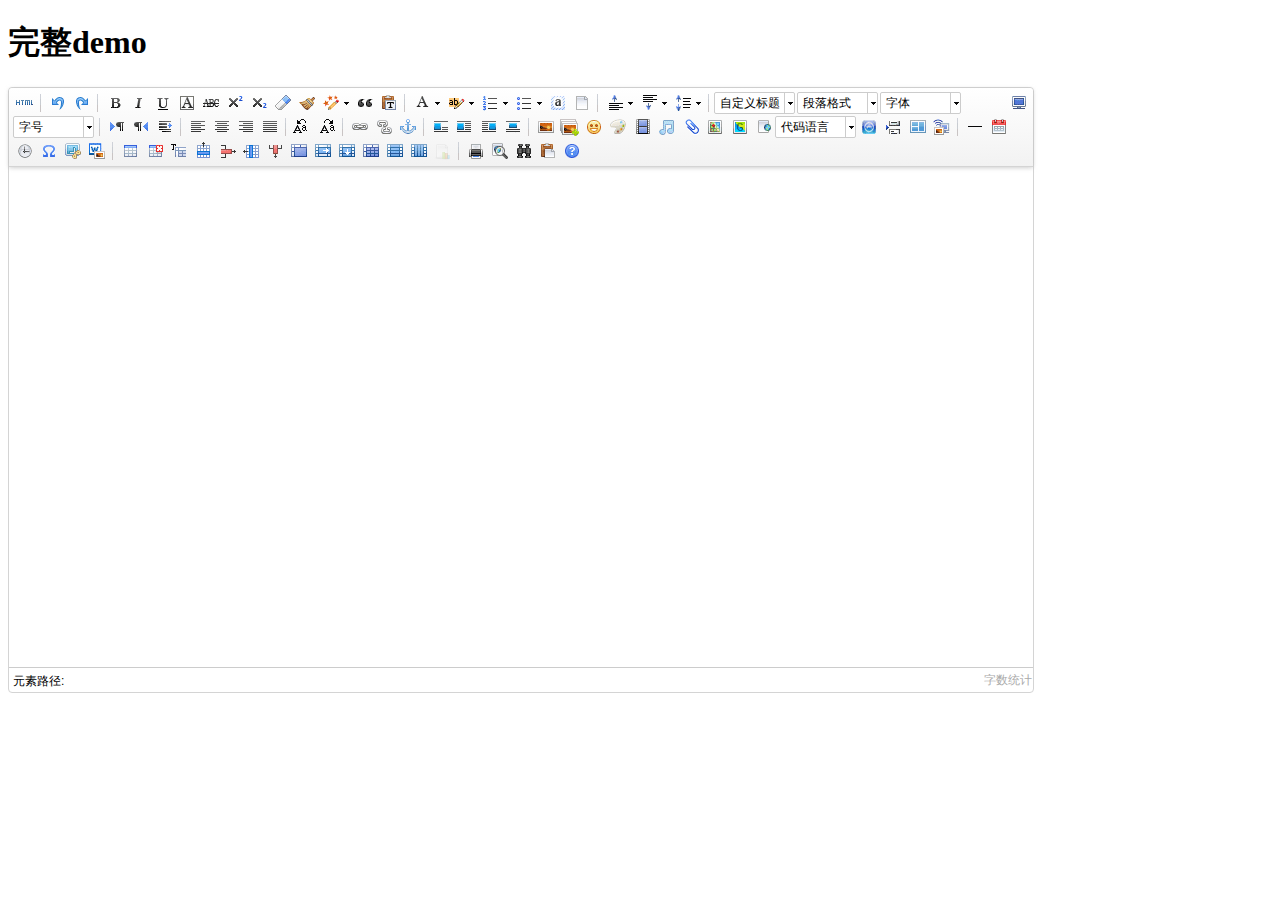
<file: meinian_mobile_web/src/main/webapp/plugins/uedter/index.html>
<!DOCTYPE HTML PUBLIC "-//W3C//DTD HTML 4.01 Transitional//EN"
        "http://www.w3.org/TR/html4/loose.dtd">
<html>
<head>
    <title>完整demo</title>
    <meta http-equiv="Content-Type" content="text/html;charset=utf-8"/>
    <script type="text/javascript" charset="utf-8" src="ueditor.config.js"></script>
    <script type="text/javascript" charset="utf-8" src="ueditor.all.min.js"> </script>
    <!--建议手动加在语言，避免在ie下有时因为加载语言失败导致编辑器加载失败-->
    <!--这里加载的语言文件会覆盖你在配置项目里添加的语言类型，比如你在配置项目里配置的是英文，这里加载的中文，那最后就是中文-->
    <script type="text/javascript" charset="utf-8" src="lang/zh-cn/zh-cn.js"></script>

    <style type="text/css">
        div{
            width:100%;
        }
    </style>
</head>
<body>
<div>
    <h1>完整demo</h1>
    <script id="editor" type="text/plain" style="width:1024px;height:500px;"></script>
</div>

<script type="text/javascript">

    //实例化编辑器
    //建议使用工厂方法getEditor创建和引用编辑器实例，如果在某个闭包下引用该编辑器，直接调用UE.getEditor('editor')就能拿到相关的实例
    var ue = UE.getEditor('editor');


    function isFocus(e){
        alert(UE.getEditor('editor').isFocus());
        UE.dom.domUtils.preventDefault(e)
    }
    function setblur(e){
        UE.getEditor('editor').blur();
        UE.dom.domUtils.preventDefault(e)
    }
    function insertHtml() {
        var value = prompt('插入html代码', '');
        UE.getEditor('editor').execCommand('insertHtml', value)
    }
    function createEditor() {
        enableBtn();
        UE.getEditor('editor');
    }
    function getAllHtml() {
        alert(UE.getEditor('editor').getAllHtml())
    }
    function getContent() {
        var arr = [];
        arr.push("使用editor.getContent()方法可以获得编辑器的内容");
        arr.push("内容为：");
        arr.push(UE.getEditor('editor').getContent());
        alert(arr.join("\n"));
    }
    function getPlainTxt() {
        var arr = [];
        arr.push("使用editor.getPlainTxt()方法可以获得编辑器的带格式的纯文本内容");
        arr.push("内容为：");
        arr.push(UE.getEditor('editor').getPlainTxt());
        alert(arr.join('\n'))
    }
    function setContent(isAppendTo) {
        var arr = [];
        arr.push("使用editor.setContent('欢迎使用ueditor')方法可以设置编辑器的内容");
        UE.getEditor('editor').setContent('欢迎使用ueditor', isAppendTo);
        alert(arr.join("\n"));
    }
    function setDisabled() {
        UE.getEditor('editor').setDisabled('fullscreen');
        disableBtn("enable");
    }

    function setEnabled() {
        UE.getEditor('editor').setEnabled();
        enableBtn();
    }

    function getText() {
        //当你点击按钮时编辑区域已经失去了焦点，如果直接用getText将不会得到内容，所以要在选回来，然后取得内容
        var range = UE.getEditor('editor').selection.getRange();
        range.select();
        var txt = UE.getEditor('editor').selection.getText();
        alert(txt)
    }

    function getContentTxt() {
        var arr = [];
        arr.push("使用editor.getContentTxt()方法可以获得编辑器的纯文本内容");
        arr.push("编辑器的纯文本内容为：");
        arr.push(UE.getEditor('editor').getContentTxt());
        alert(arr.join("\n"));
    }
    function hasContent() {
        var arr = [];
        arr.push("使用editor.hasContents()方法判断编辑器里是否有内容");
        arr.push("判断结果为：");
        arr.push(UE.getEditor('editor').hasContents());
        alert(arr.join("\n"));
    }
    function setFocus() {
        UE.getEditor('editor').focus();
    }
    function deleteEditor() {
        disableBtn();
        UE.getEditor('editor').destroy();
    }
    function disableBtn(str) {
        var div = document.getElementById('btns');
        var btns = UE.dom.domUtils.getElementsByTagName(div, "button");
        for (var i = 0, btn; btn = btns[i++];) {
            if (btn.id == str) {
                UE.dom.domUtils.removeAttributes(btn, ["disabled"]);
            } else {
                btn.setAttribute("disabled", "true");
            }
        }
    }
    function enableBtn() {
        var div = document.getElementById('btns');
        var btns = UE.dom.domUtils.getElementsByTagName(div, "button");
        for (var i = 0, btn; btn = btns[i++];) {
            UE.dom.domUtils.removeAttributes(btn, ["disabled"]);
        }
    }

    function getLocalData () {
        alert(UE.getEditor('editor').execCommand( "getlocaldata" ));
    }

    function clearLocalData () {
        UE.getEditor('editor').execCommand( "clearlocaldata" );
        alert("已清空草稿箱")
    }
</script>
</body>
</html>
</file>
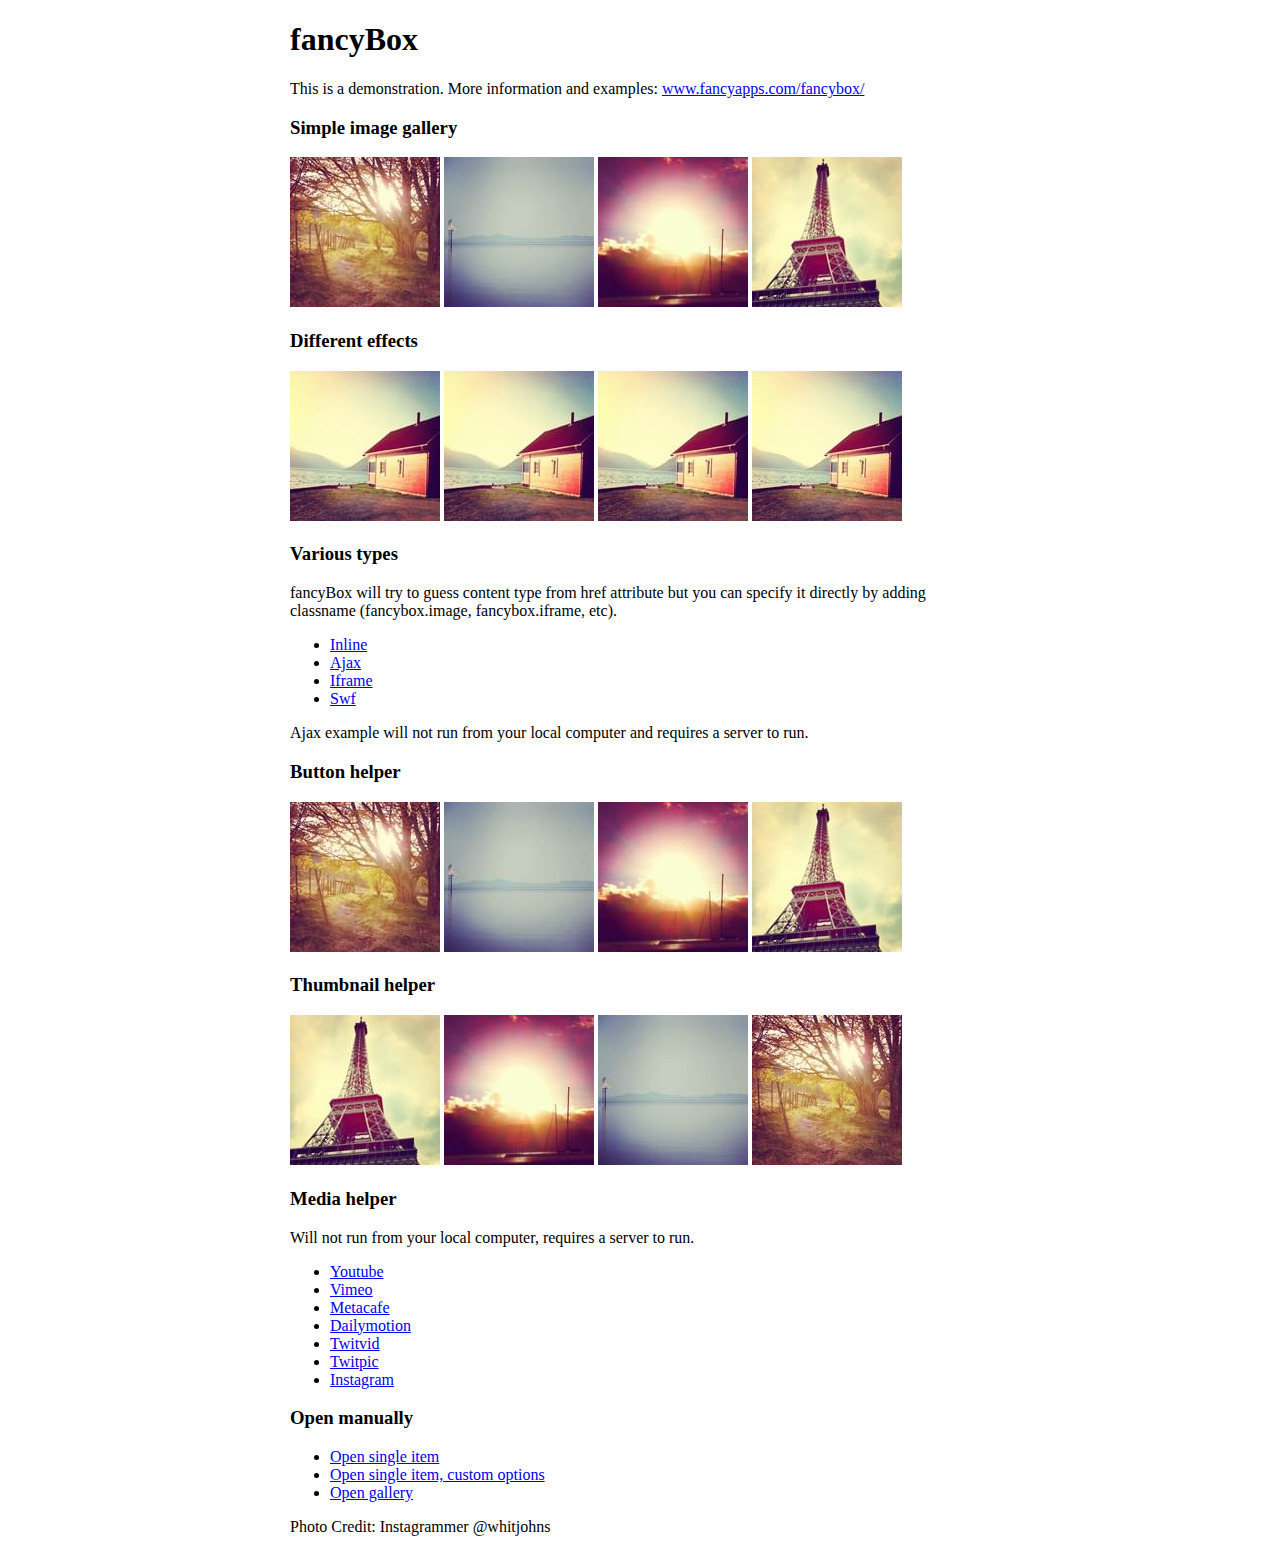
<file: meinian_mobile_web/src/main/webapp/plugins/fancybox/demo/index.html>
<!DOCTYPE html>
<html>
<head>
	<title>fancyBox - Fancy jQuery Lightbox Alternative | Demonstration</title>
	<meta http-equiv="Content-Type" content="text/html; charset=UTF-8" />

	<!-- Add jQuery library -->
	<script type="text/javascript" src="../lib/jquery-1.10.1.min.js"></script>

	<!-- Add mousewheel plugin (this is optional) -->
	<script type="text/javascript" src="../lib/jquery.mousewheel-3.0.6.pack.js"></script>

	<!-- Add fancyBox main JS and CSS files -->
	<script type="text/javascript" src="../source/jquery.fancybox.js?v=2.1.5"></script>
	<link rel="stylesheet" type="text/css" href="../source/jquery.fancybox.css?v=2.1.5" media="screen" />

	<!-- Add Button helper (this is optional) -->
	<link rel="stylesheet" type="text/css" href="../source/helpers/jquery.fancybox-buttons.css?v=1.0.5" />
	<script type="text/javascript" src="../source/helpers/jquery.fancybox-buttons.js?v=1.0.5"></script>

	<!-- Add Thumbnail helper (this is optional) -->
	<link rel="stylesheet" type="text/css" href="../source/helpers/jquery.fancybox-thumbs.css?v=1.0.7" />
	<script type="text/javascript" src="../source/helpers/jquery.fancybox-thumbs.js?v=1.0.7"></script>

	<!-- Add Media helper (this is optional) -->
	<script type="text/javascript" src="../source/helpers/jquery.fancybox-media.js?v=1.0.6"></script>

	<script type="text/javascript">
		$(document).ready(function() {
			/*
			 *  Simple image gallery. Uses default settings
			 */

			$('.fancybox').fancybox();

			/*
			 *  Different effects
			 */

			// Change title type, overlay closing speed
			$(".fancybox-effects-a").fancybox({
				helpers: {
					title : {
						type : 'outside'
					},
					overlay : {
						speedOut : 0
					}
				}
			});

			// Disable opening and closing animations, change title type
			$(".fancybox-effects-b").fancybox({
				openEffect  : 'none',
				closeEffect	: 'none',

				helpers : {
					title : {
						type : 'over'
					}
				}
			});

			// Set custom style, close if clicked, change title type and overlay color
			$(".fancybox-effects-c").fancybox({
				wrapCSS    : 'fancybox-custom',
				closeClick : true,

				openEffect : 'none',

				helpers : {
					title : {
						type : 'inside'
					},
					overlay : {
						css : {
							'background' : 'rgba(238,238,238,0.85)'
						}
					}
				}
			});

			// Remove padding, set opening and closing animations, close if clicked and disable overlay
			$(".fancybox-effects-d").fancybox({
				padding: 0,

				openEffect : 'elastic',
				openSpeed  : 150,

				closeEffect : 'elastic',
				closeSpeed  : 150,

				closeClick : true,

				helpers : {
					overlay : null
				}
			});

			/*
			 *  Button helper. Disable animations, hide close button, change title type and content
			 */

			$('.fancybox-buttons').fancybox({
				openEffect  : 'none',
				closeEffect : 'none',

				prevEffect : 'none',
				nextEffect : 'none',

				closeBtn  : false,

				helpers : {
					title : {
						type : 'inside'
					},
					buttons	: {}
				},

				afterLoad : function() {
					this.title = 'Image ' + (this.index + 1) + ' of ' + this.group.length + (this.title ? ' - ' + this.title : '');
				}
			});


			/*
			 *  Thumbnail helper. Disable animations, hide close button, arrows and slide to next gallery item if clicked
			 */

			$('.fancybox-thumbs').fancybox({
				prevEffect : 'none',
				nextEffect : 'none',

				closeBtn  : false,
				arrows    : false,
				nextClick : true,

				helpers : {
					thumbs : {
						width  : 50,
						height : 50
					}
				}
			});

			/*
			 *  Media helper. Group items, disable animations, hide arrows, enable media and button helpers.
			*/
			$('.fancybox-media')
				.attr('rel', 'media-gallery')
				.fancybox({
					openEffect : 'none',
					closeEffect : 'none',
					prevEffect : 'none',
					nextEffect : 'none',

					arrows : false,
					helpers : {
						media : {},
						buttons : {}
					}
				});

			/*
			 *  Open manually
			 */

			$("#fancybox-manual-a").click(function() {
				$.fancybox.open('1_b.jpg');
			});

			$("#fancybox-manual-b").click(function() {
				$.fancybox.open({
					href : 'iframe.html',
					type : 'iframe',
					padding : 5
				});
			});

			$("#fancybox-manual-c").click(function() {
				$.fancybox.open([
					{
						href : '1_b.jpg',
						title : 'My title'
					}, {
						href : '2_b.jpg',
						title : '2nd title'
					}, {
						href : '3_b.jpg'
					}
				], {
					helpers : {
						thumbs : {
							width: 75,
							height: 50
						}
					}
				});
			});


		});
	</script>
	<style type="text/css">
		.fancybox-custom .fancybox-skin {
			box-shadow: 0 0 50px #222;
		}

		body {
			max-width: 700px;
			margin: 0 auto;
		}
	</style>
</head>
<body>
	<h1>fancyBox</h1>

	<p>This is a demonstration. More information and examples: <a href="http://fancyapps.com/fancybox/">www.fancyapps.com/fancybox/</a></p>

	<h3>Simple image gallery</h3>
	<p>
		<a class="fancybox" href="1_b.jpg" data-fancybox-group="gallery" title="Lorem ipsum dolor sit amet"><img src="1_s.jpg" alt="" /></a>

		<a class="fancybox" href="2_b.jpg" data-fancybox-group="gallery" title="Etiam quis mi eu elit temp"><img src="2_s.jpg" alt="" /></a>

		<a class="fancybox" href="3_b.jpg" data-fancybox-group="gallery" title="Cras neque mi, semper leon"><img src="3_s.jpg" alt="" /></a>

		<a class="fancybox" href="4_b.jpg" data-fancybox-group="gallery" title="Sed vel sapien vel sem uno"><img src="4_s.jpg" alt="" /></a>
	</p>

	<h3>Different effects</h3>
	<p>
		<a class="fancybox-effects-a" href="5_b.jpg" title="Lorem ipsum dolor sit amet, consectetur adipiscing elit"><img src="5_s.jpg" alt="" /></a>

		<a class="fancybox-effects-b" href="5_b.jpg" title="Lorem ipsum dolor sit amet, consectetur adipiscing elit"><img src="5_s.jpg" alt="" /></a>

		<a class="fancybox-effects-c" href="5_b.jpg" title="Lorem ipsum dolor sit amet, consectetur adipiscing elit"><img src="5_s.jpg" alt="" /></a>

		<a class="fancybox-effects-d" href="5_b.jpg" title="Lorem ipsum dolor sit amet, consectetur adipiscing elit"><img src="5_s.jpg" alt="" /></a>
	</p>

	<h3>Various types</h3>
	<p>
		fancyBox will try to guess content type from href attribute but you can specify it directly by adding classname (fancybox.image, fancybox.iframe, etc).
	</p>
	<ul>
		<li><a class="fancybox" href="#inline1" title="Lorem ipsum dolor sit amet">Inline</a></li>
		<li><a class="fancybox fancybox.ajax" href="ajax.txt">Ajax</a></li>
		<li><a class="fancybox fancybox.iframe" href="iframe.html">Iframe</a></li>
		<li><a class="fancybox" href="http://www.adobe.com/jp/events/cs3_web_edition_tour/swfs/perform.swf">Swf</a></li>
	</ul>

	<div id="inline1" style="width:400px;display: none;">
		<h3>Etiam quis mi eu elit</h3>
		<p>
			Lorem ipsum dolor sit amet, consectetur adipiscing elit. Etiam quis mi eu elit tempor facilisis id et neque. Nulla sit amet sem sapien. Vestibulum imperdiet porta ante ac ornare. Nulla et lorem eu nibh adipiscing ultricies nec at lacus. Cras laoreet ultricies sem, at blandit mi eleifend aliquam. Nunc enim ipsum, vehicula non pretium varius, cursus ac tortor. Vivamus fringilla congue laoreet. Quisque ultrices sodales orci, quis rhoncus justo auctor in. Phasellus dui eros, bibendum eu feugiat ornare, faucibus eu mi. Nunc aliquet tempus sem, id aliquam diam varius ac. Maecenas nisl nunc, molestie vitae eleifend vel, iaculis sed magna. Aenean tempus lacus vitae orci posuere porttitor eget non felis. Donec lectus elit, aliquam nec eleifend sit amet, vestibulum sed nunc.
		</p>
	</div>

	<p>
		Ajax example will not run from your local computer and requires a server to run.
	</p>

	<h3>Button helper</h3>
	<p>
		<a class="fancybox-buttons" data-fancybox-group="button" href="1_b.jpg"><img src="1_s.jpg" alt="" /></a>

		<a class="fancybox-buttons" data-fancybox-group="button" href="2_b.jpg"><img src="2_s.jpg" alt="" /></a>

		<a class="fancybox-buttons" data-fancybox-group="button" href="3_b.jpg"><img src="3_s.jpg" alt="" /></a>

		<a class="fancybox-buttons" data-fancybox-group="button" href="4_b.jpg"><img src="4_s.jpg" alt="" /></a>
	</p>

	<h3>Thumbnail helper</h3>
	<p>
		<a class="fancybox-thumbs" data-fancybox-group="thumb" href="4_b.jpg"><img src="4_s.jpg" alt="" /></a>

		<a class="fancybox-thumbs" data-fancybox-group="thumb" href="3_b.jpg"><img src="3_s.jpg" alt="" /></a>

		<a class="fancybox-thumbs" data-fancybox-group="thumb" href="2_b.jpg"><img src="2_s.jpg" alt="" /></a>

		<a class="fancybox-thumbs" data-fancybox-group="thumb" href="1_b.jpg"><img src="1_s.jpg" alt="" /></a>
	</p>

	<h3>Media helper</h3>
	<p>
		Will not run from your local computer, requires a server to run.
	</p>

	<ul>
		<li><a class="fancybox-media" href="http://www.youtube.com/watch?v=opj24KnzrWo">Youtube</a></li>
		<li><a class="fancybox-media" href="http://vimeo.com/47480346">Vimeo</a></li>
		<li><a class="fancybox-media" href="http://www.metacafe.com/watch/7635964/">Metacafe</a></li>
		<li><a class="fancybox-media" href="http://www.dailymotion.com/video/xoeylt_electric-guest-this-head-i-hold_music">Dailymotion</a></li>
		<li><a class="fancybox-media" href="http://twitvid.com/QY7MD">Twitvid</a></li>
		<li><a class="fancybox-media" href="http://twitpic.com/7p93st">Twitpic</a></li>
		<li><a class="fancybox-media" href="http://instagr.am/p/IejkuUGxQn">Instagram</a></li>
	</ul>

	<h3>Open manually</h3>
	<ul>
		<li><a id="fancybox-manual-a" href="javascript:;">Open single item</a></li>
		<li><a id="fancybox-manual-b" href="javascript:;">Open single item, custom options</a></li>
		<li><a id="fancybox-manual-c" href="javascript:;">Open gallery</a></li>
	</ul>

	<p>
		Photo Credit: Instagrammer @whitjohns
	</p>
</body>
</html>
</file>
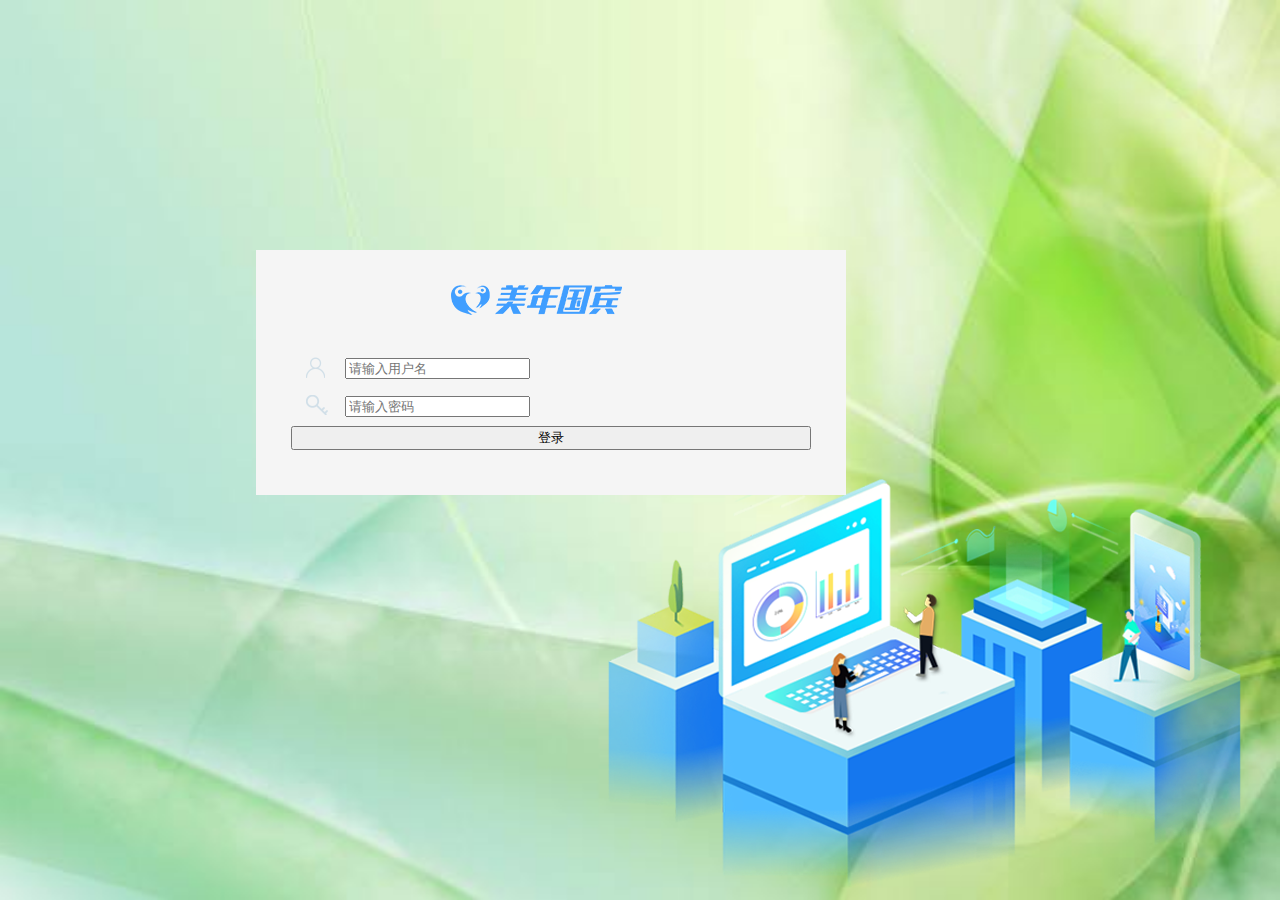
<file: meinian_web/src/main/webapp/login.html>
<!DOCTYPE html>
<html>
    <head>
        <!-- 页面meta -->
        <meta charset="utf-8">
        <meta http-equiv="X-UA-Compatible" content="IE=edge">
        <title>美年旅游</title>
        <meta name="description" content="美年旅游">
        <meta name="keywords" content="美年旅游">
        <meta content="width=device-width,initial-scale=1,maximum-scale=1,user-scalable=no" name="viewport">
        <!-- 引入样式 -->
        <link rel="stylesheet" href="plugins/elementui/index.css">
        <link rel="stylesheet" href="css/login.css">
    </head>
    <body class="hold-transition skin-purple sidebar-mini">
        <div id="app">
            <div class="login-container">
                <div class="loginBox">
                  <form method="post" class="login-form" action="/login.do" label-position="left" target="_parent">
                      <div class="title-container">
                        <div class="logoInfo clearfix">
                          <em class="logo"></em>
                        </div>
                      </div>
                      <div>
                        <span class="svg-container svg-container_login">
                          <span class="user"></span>
                        </span>
                        <input type="text" name="username" placeholder="请输入用户名" />
                      </div>
                      <div>
                        <span class="svg-container">
                          <span class="username"></span>
                        </span>
                        <input type="password" name="password" placeholder="请输入密码"/>
                      </div>
                      <input type="submit" style="width:100%;margin-bottom:30px;" value="登录"></input>
                </form>
                </div>
              </div>
        </div>
    </body>
    <!-- 引入组件库 -->
    <script src="js/vue.js"></script>
    <script src="plugins/elementui/index.js"></script>
</html>
</file>
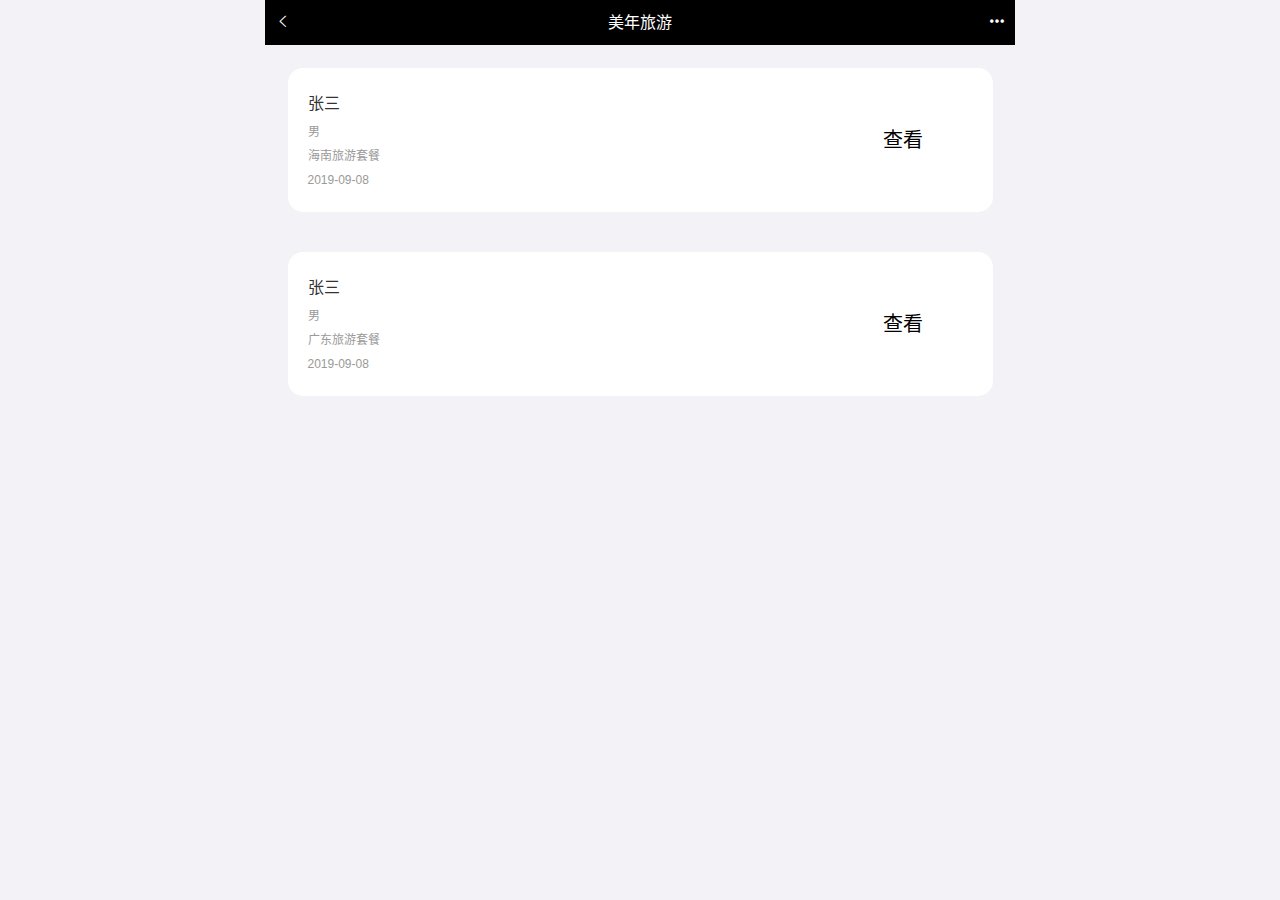
<file: meinian_mobile_web/src/main/webapp/pages/checkrecord_list.html>
<!DOCTYPE html>
<html lang="zh-CN">
    <head>
        <meta charset="utf-8">
        <meta http-equiv="X-UA-Compatible" content="IE=edge">
        <!-- 上述3个meta标签*必须*放在最前面，任何其他内容都*必须*跟随其后！ -->
        <meta name="viewport" content="width=device-width, initial-scale=1.0, maximum-scale=1.0, user-scalable=0,user-scalable=no,minimal-ui">
        <meta name="description" content="">
        <meta name="author" content="">
        <link rel="icon" href="../img/asset-favico.ico">
        <title>美年旅游</title>
        <link rel="stylesheet" href="../css/page-health-index.css" />
        <link rel="stylesheet" href="../css/page-health-login.css" />
        <link rel="stylesheet" href="../plugins/elementui/index.css" />
        <script src="../plugins/jquery/dist/jquery.min.js"></script>
        <script src="../plugins/healthmobile.js"></script>
        <script src="../plugins/vue/vue.js"></script>
        <script src="../plugins/vue/axios-0.18.0.js"></script>
        <script src="../plugins/elementui/index.js"></script>
    </head>
    <body data-spy="scroll" data-target="#myNavbar" data-offset="150">
        <div class="app">
            <!-- 页面头部 -->
            <div class="top-header">
                <span class="f-left"><i class="icon-back" onclick="history.go(-1)"></i></span>
                <span class="center">美年旅游</span>
                <span class="f-right"><i class="icon-more"></i></span>
            </div>
            <!-- 页面内容 -->
            <div class="contentBox">
                <div class="list-column2">
                    <ul class="list">
                        <li class="type-item" style="width: 100%">
                            <a class="link-page">
                                <div class="type-title">
                                    <h3>张三</h3>
                                    <p>男</p>
                                    <p>海南旅游套餐</p>
                                    <p>2019-09-08</p>
                                </div>
                                <div class="type-icon">
                                    查看
                                </div>
                            </a>
                        </li>
                    </ul>
                    <ul class="list">
                        <li class="type-item" style="width: 100%">
                            <a class="link-page">
                                <div class="type-title">
                                    <h3>张三</h3>
                                    <p>男</p>
                                    <p>广东旅游套餐</p>
                                    <p>2019-09-08</p>
                                </div>
                                <div class="type-icon">
                                    查看
                                </div>
                            </a>
                        </li>
                    </ul>
                </div>
            </div>
        </div>
    </body>
</html>
</file>
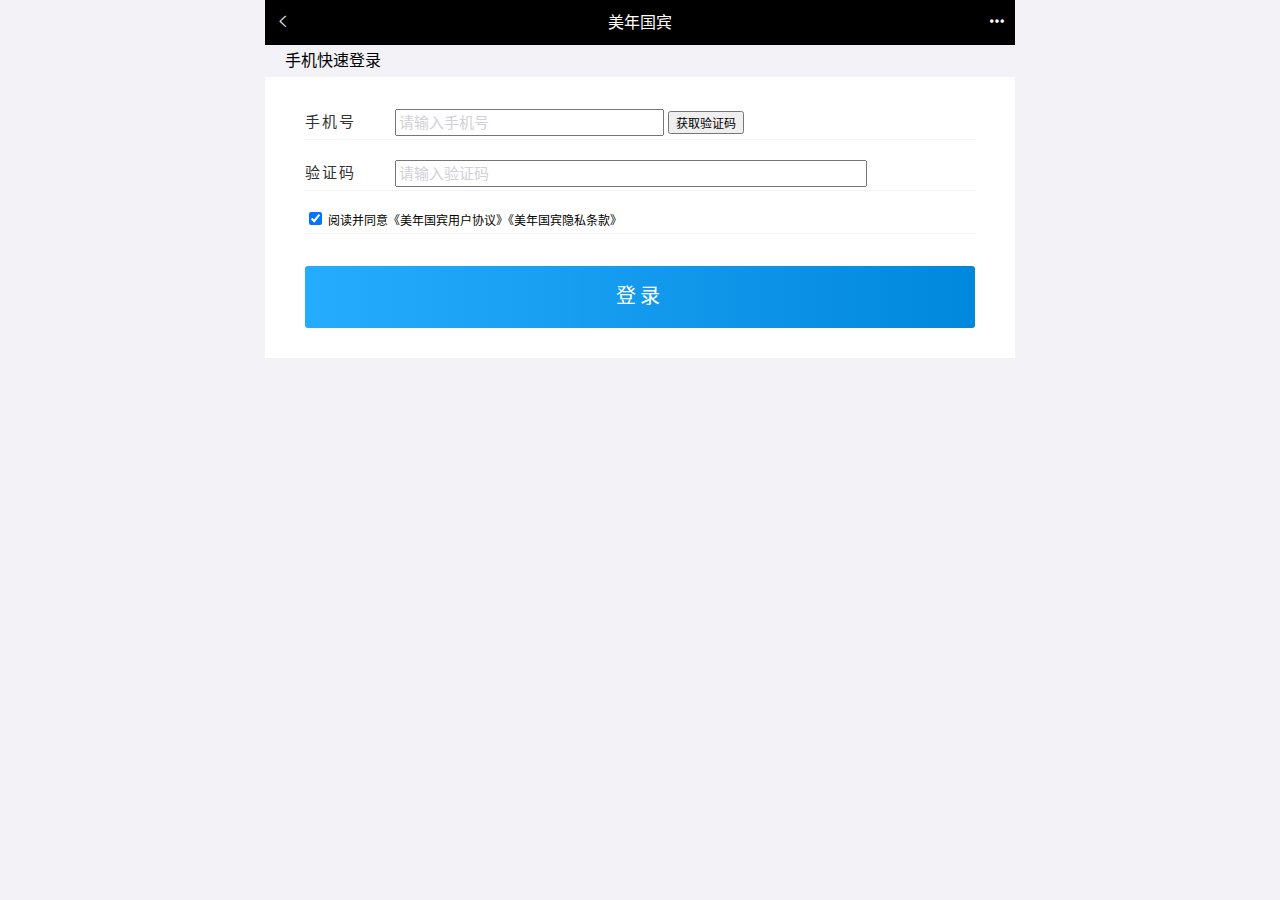
<file: meinian_mobile_web/src/main/webapp/pages/login.html>
<!DOCTYPE html>
<html lang="zh-CN">
    <head>
        <meta charset="utf-8">
        <meta http-equiv="X-UA-Compatible" content="IE=edge">
        <!-- 上述3个meta标签*必须*放在最前面，任何其他内容都*必须*跟随其后！ -->
        <meta name="viewport" content="width=device-width, initial-scale=1.0, maximum-scale=1.0, user-scalable=0,user-scalable=no,minimal-ui">
        <meta name="description" content="">
        <meta name="author" content="">
        <link rel="icon" href="../img/asset-favico.ico">
        <title>登录</title>
        <link rel="stylesheet" href="../css/page-health-login.css" />
        <link rel="stylesheet" href="../plugins/elementui/index.css" />
        <script src="../plugins/jquery/dist/jquery.min.js"></script>
        <script src="../plugins/healthmobile.js"></script>
        <script src="../plugins/vue/vue.js"></script>
        <script src="../plugins/vue/axios-0.18.0.js"></script>
        <script src="../plugins/elementui/index.js"></script>
    </head>
    <body data-spy="scroll" data-target="#myNavbar" data-offset="150">
    <div class="app" id="app">
        <!-- 页面头部 -->
        <div class="top-header">
            <span class="f-left"><i class="icon-back"></i></span>
            <span class="center">美年国宾</span>
            <span class="f-right"><i class="icon-more"></i></span>
        </div>
        <div style="margin-left: 20px">手机快速登录</div>
        <!-- 页面内容 -->
        <div class="contentBox">
            <div class="login">
                <form id='login-form'>
                    <div class="input-row">
                        <label>手机号</label>
                        <div class="loginInput">
                            <input v-model="loginInfo.telephone" id='account' type="text" placeholder="请输入手机号">
                            <input id="validateCodeButton" @click="sendValidateCode()" type="button" style="font-size: 12px" value="获取验证码">
                        </div>
                    </div>
                    <div class="input-row">
                        <label>验证码</label>
                        <div class="loginInput">
                            <input v-model="loginInfo.validateCode" style="width:80%" id='password' type="password" placeholder="请输入验证码">
                        </div>
                    </div>
                    <div class="input-row" style="font-size: 12px">
                        <input type="checkbox" checked>
                        阅读并同意《美年国宾用户协议》《美年国宾隐私条款》
                    </div>
                    <div class="btn yes-btn"><a @click="login()" href="#">登录</a></div>
                </form>
            </div>
        </div>
    </div>
    </body>
    <script>
        var vue = new Vue({
            el:'#app',
            data:{
                loginInfo:{}//登录信息
            },
            methods:{
                //发送验证码
                sendValidateCode(){
                    var telephone = this.loginInfo.telephone;
                    if (!checkTelephone(telephone)) {
                        this.$message.error('请输入正确的手机号');
                        return false;
                    }
                    validateCodeButton = $("#validateCodeButton")[0];
                    clock = window.setInterval(doLoop, 1000); //一秒执行一次
                    axios.post("/validateCode/send4Login.do?telephone=" + telephone).then((response) => {
                        if(!response.data.flag){
                            //验证码发送失败
                            this.$message.error('验证码发送失败，请检查手机号输入是否正确');
                        }
                    });
                },
                //登录
                login(){
                    var telephone = this.loginInfo.telephone;
                    if (!checkTelephone(telephone)) {
                        this.$message.error('请输入正确的手机号');
                        return false;
                    }
                    axios.post("/login/check.do",this.loginInfo).then((response) => {
                        if(response.data.flag){
                            //登录成功,跳转到index.html
                            window.location.href="index.html";
                        }else{
                            //失败，提示失败信息
                            this.$message.error(response.data.message);
                        }
                    });
                }
            }
        });
    </script>
</html>
</file>
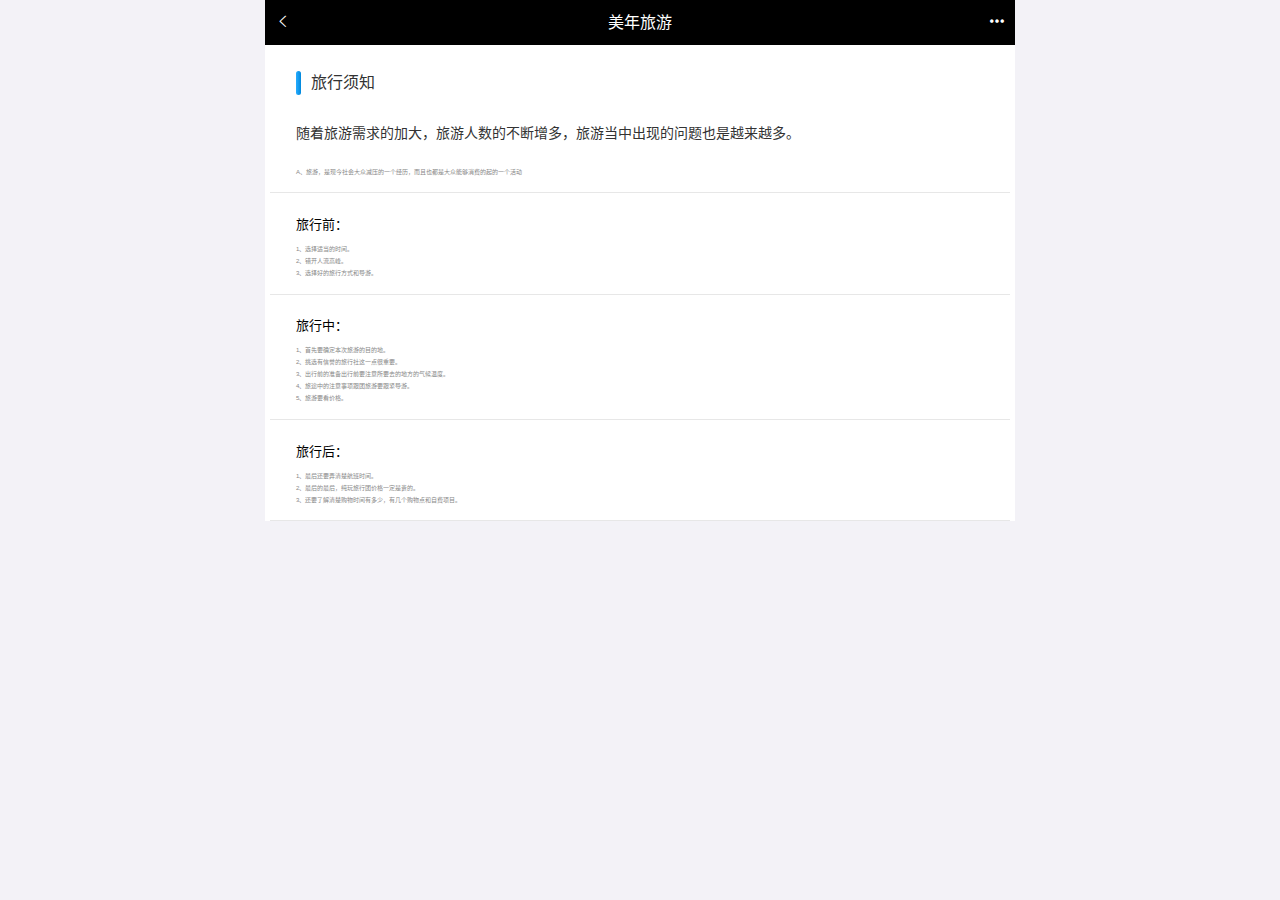
<file: meinian_mobile_web/src/main/webapp/pages/orderNotice.html>
<!DOCTYPE html>
<html lang="zh-CN">

<head>
    <meta charset="utf-8">
    <meta http-equiv="X-UA-Compatible" content="IE=edge">
    <!-- 上述3个meta标签*必须*放在最前面，任何其他内容都*必须*跟随其后！ -->
    <meta name="viewport" content="width=device-width, initial-scale=1.0, maximum-scale=1.0, user-scalable=0,user-scalable=no,minimal-ui">
    <meta name="description" content="">
    <meta name="author" content="">
    <link rel="icon" href="../img/asset-favico.ico">
    <title>预约须知</title>

    <link rel="stylesheet" href="../css/page-health-orderNotice.css" />
</head>

<body data-spy="scroll" data-target="#myNavbar" data-offset="150">
    <div class="app">
        <!-- 页面头部 -->
        <div class="top-header">
            <span class="f-left"><i class="icon-back" onclick="history.go(-1)"></i></span>
            <span class="center">美年旅游</span>
            <span class="f-right"><i class="icon-more"></i></span>
        </div>
        <!-- 页面内容 -->
        <div class="contentBox">
            <div class="notice-article">
                <div class="info-title">
                    <span class="name">旅行须知</span>
                </div>
                <div class="notice-item">
                    <div class="item-title">随着旅游需求的加大，旅游人数的不断增多，旅游当中出现的问题也是越来越多。</div>
                    <div class="item-content">
                        <p>A、旅游，是现今社会大众减压的一个经历，而且也都是大众能够消费的起的一个活动</p>
                    </div>
                </div>
                <div class="notice-item">
                    <div class="item-subtitle">旅行前：</div>
                    <div class="item-content">
                        <p>1、选择适当的时间。</p>
                        <p>2、错开人流高峰。</p>
                        <p>3、选择好的旅行方式和导游。</p>
                    </div>
                </div>
                <div class="notice-item">
                    <div class="item-subtitle">旅行中：</div>
                    <div class="item-content">
                        <p>1、首先要确定本次旅游的目的地。</p>
                        <p>2、挑选有信誉的旅行社这一点很重要。</p>
                        <p>3、出行前的准备出行前要注意所要去的地方的气候温度。</p>
                        <p>4、旅途中的注意事项跟团旅游要跟紧导游。</p>
                        <p>5、旅游要看价格。</p>
                    </div>
                </div>
                <div class="notice-item">
                    <div class="item-subtitle">旅行后：</div>
                    <div class="item-content">
                        <p>1、最后还要弄清楚航班时间。</p>
                        <p>2、最后的最后，纯玩旅行团价格一定是贵的。</p>
                        <p>3、还要了解清楚购物时间有多少，有几个购物点和自费项目。</p>
                    </div>
                </div>
            </div>
        </div>
    </div>
    <!-- 页面 css js -->


</body>
</file>
<file: meinian_web/src/main/webapp/plugins/elementui/index.css>
@charset "UTF-8";.el-input__suffix,.el-tree.is-dragging .el-tree-node__content *{pointer-events:none}.el-pagination--small .arrow.disabled,.el-table .hidden-columns,.el-table td.is-hidden>*,.el-table th.is-hidden>*,.el-table--hidden{visibility:hidden}.el-dropdown .el-dropdown-selfdefine:focus:active,.el-dropdown .el-dropdown-selfdefine:focus:not(.focusing),.el-message__closeBtn:focus,.el-message__content:focus,.el-popover:focus,.el-popover:focus:active,.el-popover__reference:focus:hover,.el-popover__reference:focus:not(.focusing),.el-rate:active,.el-rate:focus,.el-tooltip:focus:hover,.el-tooltip:focus:not(.focusing),.el-upload-list__item.is-success:active,.el-upload-list__item.is-success:not(.focusing):focus{outline-width:0}@font-face{font-family:element-icons;src:url(fonts/element-icons.woff) format("woff"),url(fonts/element-icons.ttf) format("truetype");font-weight:400;font-style:normal}[class*=" el-icon-"],[class^=el-icon-]{font-family:element-icons!important;speak:none;font-style:normal;font-weight:400;font-variant:normal;text-transform:none;line-height:1;vertical-align:baseline;display:inline-block;-webkit-font-smoothing:antialiased;-moz-osx-font-smoothing:grayscale}.el-icon-info:before{content:"\e61a"}.el-icon-error:before{content:"\e62c"}.el-icon-success:before{content:"\e62d"}.el-icon-warning:before{content:"\e62e"}.el-icon-question:before{content:"\e634"}.el-icon-back:before{content:"\e606"}.el-icon-arrow-left:before{content:"\e600"}.el-icon-arrow-down:before{content:"\e603"}.el-icon-arrow-right:before{content:"\e604"}.el-icon-arrow-up:before{content:"\e605"}.el-icon-caret-left:before{content:"\e60a"}.el-icon-caret-bottom:before{content:"\e60b"}.el-icon-caret-top:before{content:"\e60c"}.el-icon-caret-right:before{content:"\e60e"}.el-icon-d-arrow-left:before{content:"\e610"}.el-icon-d-arrow-right:before{content:"\e613"}.el-icon-minus:before{content:"\e621"}.el-icon-plus:before{content:"\e62b"}.el-icon-remove:before{content:"\e635"}.el-icon-circle-plus:before{content:"\e601"}.el-icon-remove-outline:before{content:"\e63c"}.el-icon-circle-plus-outline:before{content:"\e602"}.el-icon-close:before{content:"\e60f"}.el-icon-check:before{content:"\e611"}.el-icon-circle-close:before{content:"\e607"}.el-icon-circle-check:before{content:"\e639"}.el-icon-circle-close-outline:before{content:"\e609"}.el-icon-circle-check-outline:before{content:"\e63e"}.el-icon-zoom-out:before{content:"\e645"}.el-icon-zoom-in:before{content:"\e641"}.el-icon-d-caret:before{content:"\e615"}.el-icon-sort:before{content:"\e640"}.el-icon-sort-down:before{content:"\e630"}.el-icon-sort-up:before{content:"\e631"}.el-icon-tickets:before{content:"\e63f"}.el-icon-document:before{content:"\e614"}.el-icon-goods:before{content:"\e618"}.el-icon-sold-out:before{content:"\e63b"}.el-icon-news:before{content:"\e625"}.el-icon-message:before{content:"\e61b"}.el-icon-date:before{content:"\e608"}.el-icon-printer:before{content:"\e62f"}.el-icon-time:before{content:"\e642"}.el-icon-bell:before{content:"\e622"}.el-icon-mobile-phone:before{content:"\e624"}.el-icon-service:before{content:"\e63a"}.el-icon-view:before{content:"\e643"}.el-icon-menu:before{content:"\e620"}.el-icon-more:before{content:"\e646"}.el-icon-more-outline:before{content:"\e626"}.el-icon-star-on:before{content:"\e637"}.el-icon-star-off:before{content:"\e63d"}.el-icon-location:before{content:"\e61d"}.el-icon-location-outline:before{content:"\e61f"}.el-icon-phone:before{content:"\e627"}.el-icon-phone-outline:before{content:"\e628"}.el-icon-picture:before{content:"\e629"}.el-icon-picture-outline:before{content:"\e62a"}.el-icon-delete:before{content:"\e612"}.el-icon-search:before{content:"\e619"}.el-icon-edit:before{content:"\e61c"}.el-icon-edit-outline:before{content:"\e616"}.el-icon-rank:before{content:"\e632"}.el-icon-refresh:before{content:"\e633"}.el-icon-share:before{content:"\e636"}.el-icon-setting:before{content:"\e638"}.el-icon-upload:before{content:"\e60d"}.el-icon-upload2:before{content:"\e644"}.el-icon-download:before{content:"\e617"}.el-icon-loading:before{content:"\e61e"}.el-icon-loading{-webkit-animation:rotating 2s linear infinite;animation:rotating 2s linear infinite}.el-icon--right{margin-left:5px}.el-icon--left{margin-right:5px}@-webkit-keyframes rotating{0%{-webkit-transform:rotateZ(0);transform:rotateZ(0)}100%{-webkit-transform:rotateZ(360deg);transform:rotateZ(360deg)}}@keyframes rotating{0%{-webkit-transform:rotateZ(0);transform:rotateZ(0)}100%{-webkit-transform:rotateZ(360deg);transform:rotateZ(360deg)}}.el-pagination{white-space:nowrap;padding:2px 5px;color:#303133;font-weight:700}.el-pagination::after,.el-pagination::before{display:table;content:""}.el-pagination::after{clear:both}.el-pagination button,.el-pagination span:not([class*=suffix]){display:inline-block;font-size:13px;min-width:35.5px;height:28px;line-height:28px;vertical-align:top;-webkit-box-sizing:border-box;box-sizing:border-box}.el-pagination .el-input__inner{text-align:center;-moz-appearance:textfield;line-height:normal}.el-pagination .el-input__suffix{right:0;-webkit-transform:scale(.8);transform:scale(.8)}.el-pagination .el-select .el-input{width:100px;margin:0 5px}.el-pagination .el-select .el-input .el-input__inner{padding-right:25px;border-radius:3px}.el-pagination button{border:none;padding:0 6px;background:0 0}.el-pagination button:focus{outline:0}.el-pagination button:hover{color:#409EFF}.el-pagination button:disabled{color:#c0c4cc;background-color:#fff;cursor:not-allowed}.el-pagination .btn-next,.el-pagination .btn-prev{background:center center no-repeat #fff;background-size:16px;cursor:pointer;margin:0;color:#303133}.el-pagination .btn-next .el-icon,.el-pagination .btn-prev .el-icon{display:block;font-size:12px;font-weight:700}.el-pagination .btn-prev{padding-right:12px}.el-pagination .btn-next{padding-left:12px}.el-pagination .el-pager li.disabled{color:#c0c4cc;cursor:not-allowed}.el-pager li,.el-pager li.btn-quicknext:hover,.el-pager li.btn-quickprev:hover{cursor:pointer}.el-pagination--small .btn-next,.el-pagination--small .btn-prev,.el-pagination--small .el-pager li,.el-pagination--small .el-pager li.btn-quicknext,.el-pagination--small .el-pager li.btn-quickprev,.el-pagination--small .el-pager li:last-child{border-color:transparent;font-size:12px;line-height:22px;height:22px;min-width:22px}.el-pagination--small .more::before,.el-pagination--small li.more::before{line-height:24px}.el-pagination--small button,.el-pagination--small span:not([class*=suffix]){height:22px;line-height:22px}.el-pagination--small .el-pagination__editor,.el-pagination--small .el-pagination__editor.el-input .el-input__inner{height:22px}.el-pagination__sizes{margin:0 10px 0 0;font-weight:400;color:#606266}.el-pagination__sizes .el-input .el-input__inner{font-size:13px;padding-left:8px}.el-pagination__sizes .el-input .el-input__inner:hover{border-color:#409EFF}.el-pagination__total{margin-right:10px;font-weight:400;color:#606266}.el-pagination__jump{margin-left:24px;font-weight:400;color:#606266}.el-pagination__jump .el-input__inner{padding:0 3px}.el-pagination__rightwrapper{float:right}.el-pagination__editor{line-height:18px;padding:0 2px;height:28px;text-align:center;margin:0 2px;-webkit-box-sizing:border-box;box-sizing:border-box;border-radius:3px}.el-pager,.el-pagination.is-background .btn-next,.el-pagination.is-background .btn-prev{padding:0}.el-pagination__editor.el-input{width:50px}.el-pagination__editor.el-input .el-input__inner{height:28px}.el-pagination__editor .el-input__inner::-webkit-inner-spin-button,.el-pagination__editor .el-input__inner::-webkit-outer-spin-button{-webkit-appearance:none;margin:0}.el-pagination.is-background .btn-next,.el-pagination.is-background .btn-prev,.el-pagination.is-background .el-pager li{margin:0 5px;background-color:#f4f4f5;color:#606266;min-width:30px;border-radius:2px}.el-pagination.is-background .btn-next.disabled,.el-pagination.is-background .btn-next:disabled,.el-pagination.is-background .btn-prev.disabled,.el-pagination.is-background .btn-prev:disabled,.el-pagination.is-background .el-pager li.disabled{color:#c0c4cc}.el-pagination.is-background .el-pager li:not(.disabled):hover{color:#409EFF}.el-pagination.is-background .el-pager li:not(.disabled).active{background-color:#409EFF;color:#fff}.el-dialog,.el-pager li{background:#fff;-webkit-box-sizing:border-box}.el-pagination.is-background.el-pagination--small .btn-next,.el-pagination.is-background.el-pagination--small .btn-prev,.el-pagination.is-background.el-pagination--small .el-pager li{margin:0 3px;min-width:22px}.el-pager,.el-pager li{vertical-align:top;margin:0;display:inline-block}.el-pager{-webkit-user-select:none;-moz-user-select:none;-ms-user-select:none;user-select:none;list-style:none;font-size:0}.el-radio,.el-table th{-webkit-user-select:none}.el-date-table,.el-radio,.el-table th{-moz-user-select:none;-ms-user-select:none}.el-pager .more::before{line-height:30px}.el-pager li{padding:0 4px;font-size:13px;min-width:35.5px;height:28px;line-height:28px;box-sizing:border-box;text-align:center}.el-menu--collapse .el-menu .el-submenu,.el-menu--popup{min-width:200px}.el-pager li.btn-quicknext,.el-pager li.btn-quickprev{line-height:28px;color:#303133}.el-pager li.btn-quicknext.disabled,.el-pager li.btn-quickprev.disabled{color:#c0c4cc}.el-pager li.active+li{border-left:0}.el-pager li:hover{color:#409EFF}.el-pager li.active{color:#409EFF;cursor:default}@-webkit-keyframes v-modal-in{0%{opacity:0}}@-webkit-keyframes v-modal-out{100%{opacity:0}}.el-dialog{position:relative;margin:0 auto 50px;border-radius:2px;-webkit-box-shadow:0 1px 3px rgba(0,0,0,.3);box-shadow:0 1px 3px rgba(0,0,0,.3);box-sizing:border-box;width:50%}.el-dialog.is-fullscreen{width:100%;margin-top:0;margin-bottom:0;height:100%;overflow:auto}.el-dialog__wrapper{position:fixed;top:0;right:0;bottom:0;left:0;overflow:auto;margin:0}.el-dialog__header{padding:20px 20px 10px}.el-dialog__headerbtn{position:absolute;top:20px;right:20px;padding:0;background:0 0;border:none;outline:0;cursor:pointer;font-size:16px}.el-dialog__headerbtn .el-dialog__close{color:#909399}.el-dialog__headerbtn:focus .el-dialog__close,.el-dialog__headerbtn:hover .el-dialog__close{color:#409EFF}.el-dialog__title{line-height:24px;font-size:18px;color:#303133}.el-dialog__body{padding:30px 20px;color:#606266;font-size:14px}.el-dialog__footer{padding:10px 20px 20px;text-align:right;-webkit-box-sizing:border-box;box-sizing:border-box}.el-dialog--center{text-align:center}.el-dialog--center .el-dialog__body{text-align:initial;padding:25px 25px 30px}.el-dialog--center .el-dialog__footer{text-align:inherit}.dialog-fade-enter-active{-webkit-animation:dialog-fade-in .3s;animation:dialog-fade-in .3s}.dialog-fade-leave-active{-webkit-animation:dialog-fade-out .3s;animation:dialog-fade-out .3s}@-webkit-keyframes dialog-fade-in{0%{-webkit-transform:translate3d(0,-20px,0);transform:translate3d(0,-20px,0);opacity:0}100%{-webkit-transform:translate3d(0,0,0);transform:translate3d(0,0,0);opacity:1}}@keyframes dialog-fade-in{0%{-webkit-transform:translate3d(0,-20px,0);transform:translate3d(0,-20px,0);opacity:0}100%{-webkit-transform:translate3d(0,0,0);transform:translate3d(0,0,0);opacity:1}}@-webkit-keyframes dialog-fade-out{0%{-webkit-transform:translate3d(0,0,0);transform:translate3d(0,0,0);opacity:1}100%{-webkit-transform:translate3d(0,-20px,0);transform:translate3d(0,-20px,0);opacity:0}}@keyframes dialog-fade-out{0%{-webkit-transform:translate3d(0,0,0);transform:translate3d(0,0,0);opacity:1}100%{-webkit-transform:translate3d(0,-20px,0);transform:translate3d(0,-20px,0);opacity:0}}.el-autocomplete{position:relative;display:inline-block}.el-autocomplete-suggestion{margin:5px 0;-webkit-box-shadow:0 2px 12px 0 rgba(0,0,0,.1);box-shadow:0 2px 12px 0 rgba(0,0,0,.1);border-radius:4px;border:1px solid #e4e7ed;-webkit-box-sizing:border-box;box-sizing:border-box;background-color:#fff}.el-dropdown-menu,.el-menu--collapse .el-submenu .el-menu{z-index:10;-webkit-box-shadow:0 2px 12px 0 rgba(0,0,0,.1)}.el-autocomplete-suggestion__wrap{max-height:280px;padding:10px 0;-webkit-box-sizing:border-box;box-sizing:border-box}.el-autocomplete-suggestion__list{margin:0;padding:0}.el-autocomplete-suggestion li{padding:0 20px;margin:0;line-height:34px;cursor:pointer;color:#606266;font-size:14px;list-style:none;white-space:nowrap;overflow:hidden;text-overflow:ellipsis}.el-autocomplete-suggestion li.highlighted,.el-autocomplete-suggestion li:hover{background-color:#f5f7fa}.el-autocomplete-suggestion li.divider{margin-top:6px;border-top:1px solid #000}.el-autocomplete-suggestion li.divider:last-child{margin-bottom:-6px}.el-autocomplete-suggestion.is-loading li{text-align:center;height:100px;line-height:100px;font-size:20px;color:#999}.el-autocomplete-suggestion.is-loading li::after{display:inline-block;content:"";height:100%;vertical-align:middle}.el-autocomplete-suggestion.is-loading li:hover{background-color:#fff}.el-autocomplete-suggestion.is-loading .el-icon-loading{vertical-align:middle}.el-dropdown{display:inline-block;position:relative;color:#606266;font-size:14px}.el-dropdown .el-button-group{display:block}.el-dropdown .el-button-group .el-button{float:none}.el-dropdown .el-dropdown__caret-button{padding-left:5px;padding-right:5px;position:relative;border-left:none}.el-dropdown .el-dropdown__caret-button::before{content:'';position:absolute;display:block;width:1px;top:5px;bottom:5px;left:0;background:rgba(255,255,255,.5)}.el-dropdown .el-dropdown__caret-button:hover::before{top:0;bottom:0}.el-dropdown .el-dropdown__caret-button .el-dropdown__icon{padding-left:0}.el-dropdown__icon{font-size:12px;margin:0 3px}.el-dropdown-menu{position:absolute;top:0;left:0;padding:10px 0;margin:5px 0;background-color:#fff;border:1px solid #ebeef5;border-radius:4px;box-shadow:0 2px 12px 0 rgba(0,0,0,.1)}.el-dropdown-menu__item{list-style:none;line-height:36px;padding:0 20px;margin:0;font-size:14px;color:#606266;cursor:pointer;outline:0}.el-dropdown-menu__item:focus,.el-dropdown-menu__item:not(.is-disabled):hover{background-color:#ecf5ff;color:#66b1ff}.el-dropdown-menu__item--divided:before,.el-menu,.el-menu--horizontal>.el-menu-item:not(.is-disabled):focus,.el-menu--horizontal>.el-menu-item:not(.is-disabled):hover,.el-menu--horizontal>.el-submenu .el-submenu__title:hover{background-color:#fff}.el-dropdown-menu__item--divided{position:relative;margin-top:6px;border-top:1px solid #ebeef5}.el-dropdown-menu__item--divided:before{content:'';height:6px;display:block;margin:0 -20px}.el-menu::after,.el-menu::before,.el-radio__inner::after,.el-switch__core:after{content:""}.el-dropdown-menu__item.is-disabled{cursor:default;color:#bbb;pointer-events:none}.el-dropdown-menu--medium{padding:6px 0}.el-dropdown-menu--medium .el-dropdown-menu__item{line-height:30px;padding:0 17px;font-size:14px}.el-dropdown-menu--medium .el-dropdown-menu__item.el-dropdown-menu__item--divided{margin-top:6px}.el-dropdown-menu--medium .el-dropdown-menu__item.el-dropdown-menu__item--divided:before{height:6px;margin:0 -17px}.el-dropdown-menu--small{padding:6px 0}.el-dropdown-menu--small .el-dropdown-menu__item{line-height:27px;padding:0 15px;font-size:13px}.el-dropdown-menu--small .el-dropdown-menu__item.el-dropdown-menu__item--divided{margin-top:4px}.el-dropdown-menu--small .el-dropdown-menu__item.el-dropdown-menu__item--divided:before{height:4px;margin:0 -15px}.el-dropdown-menu--mini{padding:3px 0}.el-dropdown-menu--mini .el-dropdown-menu__item{line-height:24px;padding:0 10px;font-size:12px}.el-dropdown-menu--mini .el-dropdown-menu__item.el-dropdown-menu__item--divided{margin-top:3px}.el-dropdown-menu--mini .el-dropdown-menu__item.el-dropdown-menu__item--divided:before{height:3px;margin:0 -10px}.el-menu{border-right:solid 1px #e6e6e6;list-style:none;position:relative;margin:0;padding-left:0}.el-menu::after,.el-menu::before{display:table}.el-menu::after{clear:both}.el-menu.el-menu--horizontal{border-bottom:solid 1px #e6e6e6}.el-menu--horizontal{border-right:none}.el-menu--horizontal>.el-menu-item{float:left;height:60px;line-height:60px;margin:0;border-bottom:2px solid transparent;color:#909399}.el-menu--horizontal>.el-menu-item a,.el-menu--horizontal>.el-menu-item a:hover{color:inherit}.el-menu--horizontal>.el-submenu{float:left}.el-menu--horizontal>.el-submenu:focus,.el-menu--horizontal>.el-submenu:hover{outline:0}.el-menu--horizontal>.el-submenu:focus .el-submenu__title,.el-menu--horizontal>.el-submenu:hover .el-submenu__title{color:#303133}.el-menu--horizontal>.el-submenu.is-active .el-submenu__title{border-bottom:2px solid #409EFF;color:#303133}.el-menu--horizontal>.el-submenu .el-submenu__title{height:60px;line-height:60px;border-bottom:2px solid transparent;color:#909399}.el-menu--horizontal>.el-submenu .el-submenu__icon-arrow{position:static;vertical-align:middle;margin-left:8px;margin-top:-3px}.el-menu--horizontal .el-menu .el-menu-item,.el-menu--horizontal .el-menu .el-submenu__title{background-color:#fff;float:none;height:36px;line-height:36px;padding:0 10px;color:#909399}.el-menu--horizontal .el-menu .el-menu-item.is-active,.el-menu--horizontal .el-menu .el-submenu.is-active>.el-submenu__title{color:#303133}.el-menu--horizontal .el-menu-item:not(.is-disabled):focus,.el-menu--horizontal .el-menu-item:not(.is-disabled):hover{outline:0;color:#303133}.el-menu--horizontal>.el-menu-item.is-active{border-bottom:2px solid #409EFF;color:#303133}.el-menu--collapse{width:64px}.el-menu--collapse>.el-menu-item [class^=el-icon-],.el-menu--collapse>.el-submenu>.el-submenu__title [class^=el-icon-]{margin:0;vertical-align:middle;width:24px;text-align:center}.el-menu--collapse>.el-menu-item .el-submenu__icon-arrow,.el-menu--collapse>.el-submenu>.el-submenu__title .el-submenu__icon-arrow{display:none}.el-menu--collapse>.el-menu-item span,.el-menu--collapse>.el-submenu>.el-submenu__title span{height:0;width:0;overflow:hidden;visibility:hidden;display:inline-block}.el-menu--collapse>.el-menu-item.is-active i{color:inherit}.el-menu--collapse .el-submenu{position:relative}.el-menu--collapse .el-submenu .el-menu{position:absolute;margin-left:5px;top:0;left:100%;border:1px solid #e4e7ed;border-radius:2px;box-shadow:0 2px 12px 0 rgba(0,0,0,.1)}.el-menu-item,.el-submenu__title{height:56px;line-height:56px;position:relative;-webkit-box-sizing:border-box;white-space:nowrap;list-style:none}.el-menu--collapse .el-submenu.is-opened>.el-submenu__title .el-submenu__icon-arrow{-webkit-transform:none;transform:none}.el-menu--popup{z-index:100;border:none;padding:5px 0;border-radius:2px;-webkit-box-shadow:0 2px 12px 0 rgba(0,0,0,.1);box-shadow:0 2px 12px 0 rgba(0,0,0,.1)}.el-menu--popup-bottom-start{margin-top:5px}.el-menu--popup-right-start{margin-left:5px;margin-right:5px}.el-menu-item{font-size:14px;color:#303133;padding:0 20px;cursor:pointer;-webkit-transition:border-color .3s,background-color .3s,color .3s;transition:border-color .3s,background-color .3s,color .3s;box-sizing:border-box}.el-menu-item *{vertical-align:middle}.el-menu-item i{color:#909399}.el-menu-item:focus,.el-menu-item:hover{outline:0;background-color:#ecf5ff}.el-menu-item.is-disabled{opacity:.25;cursor:not-allowed;background:0 0!important}.el-menu-item [class^=el-icon-]{margin-right:5px;width:24px;text-align:center;font-size:18px;vertical-align:middle}.el-menu-item.is-active{color:#409EFF}.el-menu-item.is-active i{color:inherit}.el-submenu{list-style:none;margin:0;padding-left:0}.el-submenu__title{font-size:14px;color:#303133;padding:0 20px;cursor:pointer;-webkit-transition:border-color .3s,background-color .3s,color .3s;transition:border-color .3s,background-color .3s,color .3s;box-sizing:border-box}.el-submenu__title *{vertical-align:middle}.el-submenu__title i{color:#909399}.el-submenu__title:focus,.el-submenu__title:hover{outline:0;background-color:#ecf5ff}.el-submenu__title.is-disabled{opacity:.25;cursor:not-allowed;background:0 0!important}.el-submenu__title:hover{background-color:#ecf5ff}.el-submenu .el-menu{border:none}.el-submenu .el-menu-item{height:50px;line-height:50px;padding:0 45px;min-width:200px}.el-submenu__icon-arrow{position:absolute;top:50%;right:20px;margin-top:-7px;-webkit-transition:-webkit-transform .3s;transition:-webkit-transform .3s;transition:transform .3s;transition:transform .3s,-webkit-transform .3s;font-size:12px}.el-radio,.el-radio__inner,.el-radio__input{position:relative;display:inline-block}.el-submenu.is-active .el-submenu__title{border-bottom-color:#409EFF}.el-submenu.is-opened>.el-submenu__title .el-submenu__icon-arrow{-webkit-transform:rotateZ(180deg);transform:rotateZ(180deg)}.el-submenu.is-disabled .el-menu-item,.el-submenu.is-disabled .el-submenu__title{opacity:.25;cursor:not-allowed;background:0 0!important}.el-submenu [class^=el-icon-]{vertical-align:middle;margin-right:5px;width:24px;text-align:center;font-size:18px}.el-menu-item-group>ul{padding:0}.el-menu-item-group__title{padding:7px 0 7px 20px;line-height:normal;font-size:12px;color:#909399}.el-radio,.el-radio--medium.is-bordered .el-radio__label{font-size:14px}.horizontal-collapse-transition .el-submenu__title .el-submenu__icon-arrow{-webkit-transition:.2s;transition:.2s;opacity:0}.el-radio{color:#606266;font-weight:500;line-height:1;cursor:pointer;white-space:nowrap;outline:0;margin-right:30px}.el-radio.is-bordered{padding:12px 20px 0 10px;border-radius:4px;border:1px solid #dcdfe6;-webkit-box-sizing:border-box;box-sizing:border-box;height:40px}.el-radio.is-bordered.is-checked{border-color:#409EFF}.el-radio.is-bordered.is-disabled{cursor:not-allowed;border-color:#ebeef5}.el-radio__input.is-disabled .el-radio__inner,.el-radio__input.is-disabled.is-checked .el-radio__inner{background-color:#f5f7fa;border-color:#e4e7ed}.el-radio.is-bordered+.el-radio.is-bordered{margin-left:10px}.el-radio--medium.is-bordered{padding:10px 20px 0 10px;border-radius:4px;height:36px}.el-radio--mini.is-bordered .el-radio__label,.el-radio--small.is-bordered .el-radio__label{font-size:12px}.el-radio--medium.is-bordered .el-radio__inner{height:14px;width:14px}.el-radio--small.is-bordered{padding:8px 15px 0 10px;border-radius:3px;height:32px}.el-radio--small.is-bordered .el-radio__inner{height:12px;width:12px}.el-radio--mini.is-bordered{padding:6px 15px 0 10px;border-radius:3px;height:28px}.el-radio--mini.is-bordered .el-radio__inner{height:12px;width:12px}.el-radio:last-child{margin-right:0}.el-radio__input{white-space:nowrap;cursor:pointer;outline:0;line-height:1;vertical-align:middle}.el-radio__input.is-disabled .el-radio__inner{cursor:not-allowed}.el-radio__input.is-disabled .el-radio__inner::after{cursor:not-allowed;background-color:#f5f7fa}.el-radio__input.is-disabled .el-radio__inner+.el-radio__label{cursor:not-allowed}.el-radio__input.is-disabled.is-checked .el-radio__inner::after{background-color:#c0c4cc}.el-radio__input.is-disabled+span.el-radio__label{color:#c0c4cc;cursor:not-allowed}.el-radio__input.is-checked .el-radio__inner{border-color:#409EFF;background:#409EFF}.el-radio__input.is-checked .el-radio__inner::after{-webkit-transform:translate(-50%,-50%) scale(1);transform:translate(-50%,-50%) scale(1)}.el-radio__input.is-checked+.el-radio__label{color:#409EFF}.el-radio__input.is-focus .el-radio__inner{border-color:#409EFF}.el-radio__inner{border:1px solid #dcdfe6;border-radius:100%;width:14px;height:14px;background-color:#fff;cursor:pointer;-webkit-box-sizing:border-box;box-sizing:border-box}.el-radio-button__inner,.el-switch__core{-webkit-box-sizing:border-box;vertical-align:middle}.el-radio__inner:hover{border-color:#409EFF}.el-radio__inner::after{width:4px;height:4px;border-radius:100%;background-color:#fff;position:absolute;left:50%;top:50%;-webkit-transform:translate(-50%,-50%) scale(0);transform:translate(-50%,-50%) scale(0);-webkit-transition:-webkit-transform .15s ease-in;transition:-webkit-transform .15s ease-in;transition:transform .15s ease-in;transition:transform .15s ease-in,-webkit-transform .15s ease-in}.el-radio__original{opacity:0;outline:0;position:absolute;z-index:-1;top:0;left:0;right:0;bottom:0;margin:0}.el-radio-button,.el-radio-button__inner{display:inline-block;position:relative;outline:0}.el-radio:focus:not(.is-focus):not(:active):not(.is-disabled) .el-radio__inner{-webkit-box-shadow:0 0 2px 2px #409EFF;box-shadow:0 0 2px 2px #409EFF}.el-radio__label{font-size:14px;padding-left:10px}.el-radio-group{display:inline-block;line-height:1;vertical-align:middle;font-size:0}.el-radio-button__inner{line-height:1;white-space:nowrap;background:#fff;border:1px solid #dcdfe6;font-weight:500;border-left:0;color:#606266;-webkit-appearance:none;text-align:center;box-sizing:border-box;margin:0;cursor:pointer;-webkit-transition:all .3s cubic-bezier(.645,.045,.355,1);transition:all .3s cubic-bezier(.645,.045,.355,1);padding:12px 20px;font-size:14px;border-radius:0}.el-radio-button__inner.is-round{padding:12px 20px}.el-radio-button__inner:hover{color:#409EFF}.el-radio-button__inner [class*=el-icon-]{line-height:.9}.el-radio-button__inner [class*=el-icon-]+span{margin-left:5px}.el-radio-button:first-child .el-radio-button__inner{border-left:1px solid #dcdfe6;border-radius:4px 0 0 4px;-webkit-box-shadow:none!important;box-shadow:none!important}.el-radio-button__orig-radio{opacity:0;outline:0;position:absolute;z-index:-1}.el-radio-button__orig-radio:checked+.el-radio-button__inner{color:#fff;background-color:#409EFF;border-color:#409EFF;-webkit-box-shadow:-1px 0 0 0 #409EFF;box-shadow:-1px 0 0 0 #409EFF}.el-radio-button__orig-radio:disabled+.el-radio-button__inner{color:#c0c4cc;cursor:not-allowed;background-image:none;background-color:#fff;border-color:#ebeef5;-webkit-box-shadow:none;box-shadow:none}.el-radio-button__orig-radio:disabled:checked+.el-radio-button__inner{background-color:#f2f6fc}.el-radio-button:last-child .el-radio-button__inner{border-radius:0 4px 4px 0}.el-popover,.el-radio-button:first-child:last-child .el-radio-button__inner{border-radius:4px}.el-radio-button--medium .el-radio-button__inner{padding:10px 20px;font-size:14px;border-radius:0}.el-radio-button--medium .el-radio-button__inner.is-round{padding:10px 20px}.el-radio-button--small .el-radio-button__inner{padding:9px 15px;font-size:12px;border-radius:0}.el-radio-button--small .el-radio-button__inner.is-round{padding:9px 15px}.el-radio-button--mini .el-radio-button__inner{padding:7px 15px;font-size:12px;border-radius:0}.el-radio-button--mini .el-radio-button__inner.is-round{padding:7px 15px}.el-radio-button:focus:not(.is-focus):not(:active):not(.is-disabled){-webkit-box-shadow:0 0 2px 2px #409EFF;box-shadow:0 0 2px 2px #409EFF}.el-switch{display:-webkit-inline-box;display:-ms-inline-flexbox;display:inline-flex;-webkit-box-align:center;-ms-flex-align:center;align-items:center;position:relative;font-size:14px;line-height:20px;height:20px;vertical-align:middle}.el-switch__core,.el-switch__label{display:inline-block;cursor:pointer}.el-switch.is-disabled .el-switch__core,.el-switch.is-disabled .el-switch__label{cursor:not-allowed}.el-switch__label{-webkit-transition:.2s;transition:.2s;height:20px;font-size:14px;font-weight:500;vertical-align:middle;color:#303133}.el-switch__label.is-active{color:#409EFF}.el-switch__label--left{margin-right:10px}.el-switch__label--right{margin-left:10px}.el-switch__label *{line-height:1;font-size:14px;display:inline-block}.el-switch__input{position:absolute;width:0;height:0;opacity:0;margin:0}.el-switch__core{margin:0;position:relative;width:40px;height:20px;border:1px solid #dcdfe6;outline:0;border-radius:10px;box-sizing:border-box;background:#dcdfe6;-webkit-transition:border-color .3s,background-color .3s;transition:border-color .3s,background-color .3s}.el-switch__core:after{position:absolute;top:1px;left:1px;border-radius:100%;-webkit-transition:all .3s;transition:all .3s;width:16px;height:16px;background-color:#fff}.el-switch.is-checked .el-switch__core{border-color:#409EFF;background-color:#409EFF}.el-switch.is-checked .el-switch__core::after{left:100%;margin-left:-17px}.el-switch.is-disabled{opacity:.6}.el-switch--wide .el-switch__label.el-switch__label--left span{left:10px}.el-switch--wide .el-switch__label.el-switch__label--right span{right:10px}.el-switch .label-fade-enter,.el-switch .label-fade-leave-active{opacity:0}.el-select-dropdown{position:absolute;z-index:1001;border:1px solid #e4e7ed;border-radius:4px;background-color:#fff;-webkit-box-shadow:0 2px 12px 0 rgba(0,0,0,.1);box-shadow:0 2px 12px 0 rgba(0,0,0,.1);-webkit-box-sizing:border-box;box-sizing:border-box;margin:5px 0}.el-select-dropdown.is-multiple .el-select-dropdown__item.selected{color:#409EFF;background-color:#fff}.el-select-dropdown.is-multiple .el-select-dropdown__item.selected.hover{background-color:#f5f7fa}.el-select-dropdown.is-multiple .el-select-dropdown__item.selected::after{position:absolute;right:20px;font-family:element-icons;content:"\E611";font-size:12px;font-weight:700;-webkit-font-smoothing:antialiased;-moz-osx-font-smoothing:grayscale}.el-select-dropdown .el-scrollbar.is-empty .el-select-dropdown__list{padding:0}.el-select-dropdown__empty{padding:10px 0;margin:0;text-align:center;color:#999;font-size:14px}.el-select-dropdown__wrap{max-height:274px}.el-select-dropdown__list{list-style:none;padding:6px 0;margin:0;-webkit-box-sizing:border-box;box-sizing:border-box}.el-select-dropdown__item{font-size:14px;padding:0 20px;position:relative;white-space:nowrap;overflow:hidden;text-overflow:ellipsis;color:#606266;height:34px;line-height:34px;-webkit-box-sizing:border-box;box-sizing:border-box;cursor:pointer}.el-select-dropdown__item.is-disabled{color:#c0c4cc;cursor:not-allowed}.el-select-dropdown__item.is-disabled:hover{background-color:#fff}.el-select-dropdown__item.hover,.el-select-dropdown__item:hover{background-color:#f5f7fa}.el-select-dropdown__item.selected{color:#409EFF;font-weight:700}.el-select-group{margin:0;padding:0}.el-select-group__wrap{position:relative;list-style:none;margin:0;padding:0}.el-select-group__wrap:not(:last-of-type){padding-bottom:24px}.el-select-group__wrap:not(:last-of-type)::after{content:'';position:absolute;display:block;left:20px;right:20px;bottom:12px;height:1px;background:#e4e7ed}.el-select-group__title{padding-left:20px;font-size:12px;color:#909399;line-height:30px}.el-select-group .el-select-dropdown__item{padding-left:20px}.el-select{display:inline-block;position:relative}.el-select .el-select__tags>span{display:contents}.el-select:hover .el-input__inner{border-color:#c0c4cc}.el-select .el-input__inner{cursor:pointer;padding-right:35px}.el-select .el-input__inner:focus{border-color:#409EFF}.el-select .el-input .el-select__caret{color:#c0c4cc;font-size:14px;-webkit-transition:-webkit-transform .3s;transition:-webkit-transform .3s;transition:transform .3s;transition:transform .3s,-webkit-transform .3s;-webkit-transform:rotateZ(180deg);transform:rotateZ(180deg);cursor:pointer}.el-select .el-input .el-select__caret.is-reverse{-webkit-transform:rotateZ(0);transform:rotateZ(0)}.el-select .el-input .el-select__caret.is-show-close{font-size:14px;text-align:center;-webkit-transform:rotateZ(180deg);transform:rotateZ(180deg);border-radius:100%;color:#c0c4cc;-webkit-transition:color .2s cubic-bezier(.645,.045,.355,1);transition:color .2s cubic-bezier(.645,.045,.355,1)}.el-select .el-input .el-select__caret.is-show-close:hover{color:#909399}.el-select .el-input.is-disabled .el-input__inner{cursor:not-allowed}.el-select .el-input.is-disabled .el-input__inner:hover{border-color:#e4e7ed}.el-select .el-input.is-focus .el-input__inner{border-color:#409EFF}.el-select>.el-input{display:block}.el-select__input{border:none;outline:0;padding:0;margin-left:15px;color:#666;font-size:14px;-webkit-appearance:none;-moz-appearance:none;appearance:none;height:28px;background-color:transparent}.el-select__input.is-mini{height:14px}.el-select__close{cursor:pointer;position:absolute;top:8px;z-index:1000;right:25px;color:#c0c4cc;line-height:18px;font-size:14px}.el-select__close:hover{color:#909399}.el-select__tags{position:absolute;line-height:normal;white-space:normal;z-index:1;top:50%;-webkit-transform:translateY(-50%);transform:translateY(-50%);display:-webkit-box;display:-ms-flexbox;display:flex;-webkit-box-align:center;-ms-flex-align:center;align-items:center;-ms-flex-wrap:wrap;flex-wrap:wrap}.el-select .el-tag__close{margin-top:-2px}.el-select .el-tag{-webkit-box-sizing:border-box;box-sizing:border-box;border-color:transparent;margin:2px 0 2px 6px;background-color:#f0f2f5}.el-select .el-tag__close.el-icon-close{background-color:#c0c4cc;right:-7px;top:0;color:#fff}.el-select .el-tag__close.el-icon-close:hover{background-color:#909399}.el-table,.el-table__expanded-cell{background-color:#fff}.el-select .el-tag__close.el-icon-close::before{display:block;-webkit-transform:translate(0,.5px);transform:translate(0,.5px)}.el-table{position:relative;overflow:hidden;-webkit-box-sizing:border-box;box-sizing:border-box;-webkit-box-flex:1;-ms-flex:1;flex:1;width:100%;max-width:100%;font-size:14px;color:#606266}.el-table--mini,.el-table--small,.el-table__expand-icon{font-size:12px}.el-table__empty-block{min-height:60px;text-align:center;width:100%;height:100%;display:-webkit-box;display:-ms-flexbox;display:flex;-webkit-box-pack:center;-ms-flex-pack:center;justify-content:center;-webkit-box-align:center;-ms-flex-align:center;align-items:center}.el-table__empty-text{line-height:60px;width:50%;color:#909399}.el-table__expand-column .cell{padding:0;text-align:center}.el-table__expand-icon{position:relative;cursor:pointer;color:#666;-webkit-transition:-webkit-transform .2s ease-in-out;transition:-webkit-transform .2s ease-in-out;transition:transform .2s ease-in-out;transition:transform .2s ease-in-out,-webkit-transform .2s ease-in-out;height:20px}.el-table__expand-icon--expanded{-webkit-transform:rotate(90deg);transform:rotate(90deg)}.el-table__expand-icon>.el-icon{position:absolute;left:50%;top:50%;margin-left:-5px;margin-top:-5px}.el-table__expanded-cell[class*=cell]{padding:20px 50px}.el-table__expanded-cell:hover{background-color:transparent!important}.el-table--fit{border-right:0;border-bottom:0}.el-table--fit td.gutter,.el-table--fit th.gutter{border-right-width:1px}.el-table--scrollable-x .el-table__body-wrapper{overflow-x:auto}.el-table--scrollable-y .el-table__body-wrapper{overflow-y:auto}.el-table thead{color:#909399;font-weight:500}.el-table thead.is-group th{background:#f5f7fa}.el-table th,.el-table tr{background-color:#fff}.el-table td,.el-table th{padding:12px 0;min-width:0;-webkit-box-sizing:border-box;box-sizing:border-box;text-overflow:ellipsis;vertical-align:middle;position:relative;text-align:left}.el-table th div,.el-table th>.cell{-webkit-box-sizing:border-box;display:inline-block}.el-table td.is-center,.el-table th.is-center{text-align:center}.el-table td.is-right,.el-table th.is-right{text-align:right}.el-table td.gutter,.el-table th.gutter{width:15px;border-right-width:0;border-bottom-width:0;padding:0}.el-table--medium td,.el-table--medium th{padding:10px 0}.el-table--small td,.el-table--small th{padding:8px 0}.el-table--mini td,.el-table--mini th{padding:6px 0}.el-table .cell,.el-table th div{padding-right:10px;overflow:hidden;text-overflow:ellipsis}.el-table .cell,.el-table th div,.el-table--border td:first-child .cell,.el-table--border th:first-child .cell{padding-left:10px}.el-table tr input[type=checkbox]{margin:0}.el-table td,.el-table th.is-leaf{border-bottom:1px solid #ebeef5}.el-table th.is-sortable{cursor:pointer}.el-table th{white-space:nowrap;overflow:hidden;user-select:none}.el-table th div{line-height:40px;box-sizing:border-box;white-space:nowrap}.el-table th>.cell{position:relative;word-wrap:normal;text-overflow:ellipsis;vertical-align:middle;width:100%;box-sizing:border-box}.el-table th>.cell.highlight{color:#409EFF}.el-table th.required>div::before{display:inline-block;content:"";width:8px;height:8px;border-radius:50%;background:#ff4d51;margin-right:5px;vertical-align:middle}.el-table td div{-webkit-box-sizing:border-box;box-sizing:border-box}.el-table td.gutter{width:0}.el-table .cell{-webkit-box-sizing:border-box;box-sizing:border-box;white-space:normal;word-break:break-all;line-height:23px}.el-table .cell.el-tooltip{white-space:nowrap;min-width:50px}.el-table--border,.el-table--group{border:1px solid #ebeef5}.el-table--border::after,.el-table--group::after,.el-table::before{content:'';position:absolute;background-color:#ebeef5;z-index:1}.el-table--border::after,.el-table--group::after{top:0;right:0;width:1px;height:100%}.el-table::before{left:0;bottom:0;width:100%;height:1px}.el-table--border{border-right:none;border-bottom:none}.el-table--border.el-loading-parent--relative{border-color:transparent}.el-table--border td,.el-table--border th,.el-table__body-wrapper .el-table--border.is-scrolling-left~.el-table__fixed{border-right:1px solid #ebeef5}.el-table--border th.gutter:last-of-type{border-bottom:1px solid #ebeef5;border-bottom-width:1px}.el-table--border th,.el-table__fixed-right-patch{border-bottom:1px solid #ebeef5}.el-table__fixed,.el-table__fixed-right{position:absolute;top:0;left:0;overflow-x:hidden;overflow-y:hidden;-webkit-box-shadow:0 0 10px rgba(0,0,0,.12);box-shadow:0 0 10px rgba(0,0,0,.12)}.el-table__fixed-right::before,.el-table__fixed::before{content:'';position:absolute;left:0;bottom:0;width:100%;height:1px;background-color:#ebeef5;z-index:4}.el-table__fixed-right-patch{position:absolute;top:-1px;right:0;background-color:#fff}.el-table__fixed-right{top:0;left:auto;right:0}.el-table__fixed-right .el-table__fixed-body-wrapper,.el-table__fixed-right .el-table__fixed-footer-wrapper,.el-table__fixed-right .el-table__fixed-header-wrapper{left:auto;right:0}.el-table__fixed-header-wrapper{position:absolute;left:0;top:0;z-index:3}.el-table__fixed-footer-wrapper{position:absolute;left:0;bottom:0;z-index:3}.el-table__fixed-footer-wrapper tbody td{border-top:1px solid #ebeef5;background-color:#f5f7fa;color:#606266}.el-table__fixed-body-wrapper{position:absolute;left:0;top:37px;overflow:hidden;z-index:3}.el-table__body-wrapper,.el-table__footer-wrapper,.el-table__header-wrapper{width:100%}.el-table__footer-wrapper{margin-top:-1px}.el-table__footer-wrapper td{border-top:1px solid #ebeef5}.el-table__body,.el-table__footer,.el-table__header{table-layout:fixed;border-collapse:separate}.el-table__footer-wrapper,.el-table__header-wrapper{overflow:hidden}.el-table__footer-wrapper tbody td,.el-table__header-wrapper tbody td{background-color:#f5f7fa;color:#606266}.el-table__body-wrapper{overflow:hidden;position:relative}.el-table__body-wrapper.is-scrolling-left~.el-table__fixed,.el-table__body-wrapper.is-scrolling-none~.el-table__fixed,.el-table__body-wrapper.is-scrolling-none~.el-table__fixed-right,.el-table__body-wrapper.is-scrolling-right~.el-table__fixed-right{-webkit-box-shadow:none;box-shadow:none}.el-picker-panel,.el-table-filter{-webkit-box-shadow:0 2px 12px 0 rgba(0,0,0,.1)}.el-table__body-wrapper .el-table--border.is-scrolling-right~.el-table__fixed-right{border-left:1px solid #ebeef5}.el-table .caret-wrapper{display:-webkit-inline-box;display:-ms-inline-flexbox;display:inline-flex;-webkit-box-orient:vertical;-webkit-box-direction:normal;-ms-flex-direction:column;flex-direction:column;-webkit-box-align:center;-ms-flex-align:center;align-items:center;height:34px;width:24px;vertical-align:middle;cursor:pointer;overflow:initial;position:relative}.el-table .sort-caret{width:0;height:0;border:5px solid transparent;position:absolute;left:7px}.el-table .sort-caret.ascending{border-bottom-color:#c0c4cc;top:5px}.el-table .sort-caret.descending{border-top-color:#c0c4cc;bottom:7px}.el-table .ascending .sort-caret.ascending{border-bottom-color:#409EFF}.el-table .descending .sort-caret.descending{border-top-color:#409EFF}.el-table .hidden-columns{position:absolute;z-index:-1}.el-table--striped .el-table__body tr.el-table__row--striped td{background:#FAFAFA}.el-table--striped .el-table__body tr.el-table__row--striped.current-row td,.el-table__body tr.current-row>td,.el-table__body tr.hover-row.current-row>td,.el-table__body tr.hover-row.el-table__row--striped.current-row>td,.el-table__body tr.hover-row.el-table__row--striped>td,.el-table__body tr.hover-row>td{background-color:#ecf5ff}.el-table__column-resize-proxy{position:absolute;left:200px;top:0;bottom:0;width:0;border-left:1px solid #ebeef5;z-index:10}.el-table__column-filter-trigger{display:inline-block;line-height:34px;cursor:pointer}.el-table__column-filter-trigger i{color:#909399;font-size:12px;-webkit-transform:scale(.75);transform:scale(.75)}.el-table--enable-row-transition .el-table__body td{-webkit-transition:background-color .25s ease;transition:background-color .25s ease}.el-table--enable-row-hover .el-table__body tr:hover>td{background-color:#f5f7fa}.el-table--fluid-height .el-table__fixed,.el-table--fluid-height .el-table__fixed-right{bottom:0;overflow:hidden}.el-table-column--selection .cell{padding-left:14px;padding-right:14px}.el-table-filter{border:1px solid #ebeef5;border-radius:2px;background-color:#fff;box-shadow:0 2px 12px 0 rgba(0,0,0,.1);-webkit-box-sizing:border-box;box-sizing:border-box;margin:2px 0}.el-table-filter__list{padding:5px 0;margin:0;list-style:none;min-width:100px}.el-table-filter__list-item{line-height:36px;padding:0 10px;cursor:pointer;font-size:14px}.el-table-filter__list-item:hover{background-color:#ecf5ff;color:#66b1ff}.el-table-filter__list-item.is-active{background-color:#409EFF;color:#fff}.el-table-filter__content{min-width:100px}.el-table-filter__bottom{border-top:1px solid #ebeef5;padding:8px}.el-table-filter__bottom button{background:0 0;border:none;color:#606266;cursor:pointer;font-size:13px;padding:0 3px}.el-date-table td.in-range div,.el-date-table td.in-range div:hover,.el-date-table.is-week-mode .el-date-table__row.current div,.el-date-table.is-week-mode .el-date-table__row:hover div{background-color:#f2f6fc}.el-table-filter__bottom button:hover{color:#409EFF}.el-table-filter__bottom button:focus{outline:0}.el-table-filter__bottom button.is-disabled{color:#c0c4cc;cursor:not-allowed}.el-table-filter__wrap{max-height:280px}.el-table-filter__checkbox-group{padding:10px}.el-table-filter__checkbox-group label.el-checkbox{display:block;margin-right:5px;margin-bottom:8px;margin-left:5px}.el-table-filter__checkbox-group .el-checkbox:last-child{margin-bottom:0}.el-date-table{font-size:12px;-webkit-user-select:none;user-select:none}.el-slider__button-wrapper,.el-time-panel{-moz-user-select:none;-ms-user-select:none}.el-date-table.is-week-mode .el-date-table__row:hover td.available:hover{color:#606266}.el-date-table.is-week-mode .el-date-table__row:hover td:first-child div{margin-left:5px;border-top-left-radius:15px;border-bottom-left-radius:15px}.el-date-table.is-week-mode .el-date-table__row:hover td:last-child div{margin-right:5px;border-top-right-radius:15px;border-bottom-right-radius:15px}.el-date-table td{width:32px;height:30px;padding:4px 0;-webkit-box-sizing:border-box;box-sizing:border-box;text-align:center;cursor:pointer;position:relative}.el-date-table td div{height:30px;padding:3px 0;-webkit-box-sizing:border-box;box-sizing:border-box}.el-date-table td span{width:24px;height:24px;display:block;margin:0 auto;line-height:24px;position:absolute;left:50%;-webkit-transform:translateX(-50%);transform:translateX(-50%);border-radius:50%}.el-month-table td .cell,.el-year-table td .cell{width:48px;height:32px;display:block;line-height:32px}.el-date-table td.next-month,.el-date-table td.prev-month{color:#c0c4cc}.el-date-table td.today{position:relative}.el-date-table td.today span{color:#409EFF;font-weight:700}.el-date-table td.today.end-date span,.el-date-table td.today.start-date span{color:#fff}.el-date-table td.available:hover{color:#409EFF}.el-date-table td.current:not(.disabled) span{color:#fff;background-color:#409EFF}.el-date-table td.end-date div,.el-date-table td.start-date div{color:#fff}.el-date-table td.end-date span,.el-date-table td.start-date span{background-color:#409EFF}.el-date-table td.start-date div{margin-left:5px;border-top-left-radius:15px;border-bottom-left-radius:15px}.el-date-table td.end-date div{margin-right:5px;border-top-right-radius:15px;border-bottom-right-radius:15px}.el-date-table td.disabled div{background-color:#f5f7fa;opacity:1;cursor:not-allowed;color:#c0c4cc}.el-date-table td.selected div{margin-left:5px;margin-right:5px;background-color:#f2f6fc;border-radius:15px}.el-date-table td.selected div:hover{background-color:#f2f6fc}.el-date-table td.selected span{background-color:#409EFF;color:#fff;border-radius:15px}.el-date-table td.week{font-size:80%;color:#606266}.el-month-table,.el-year-table{font-size:12px;border-collapse:collapse}.el-date-table th{padding:5px;color:#606266;font-weight:400;border-bottom:solid 1px #ebeef5}.el-month-table{margin:-1px}.el-month-table td{text-align:center;padding:20px 3px;cursor:pointer}.el-month-table td.today .cell{color:#409EFF;font-weight:700}.el-month-table td.disabled .cell{background-color:#f5f7fa;cursor:not-allowed;color:#c0c4cc}.el-month-table td.disabled .cell:hover{color:#c0c4cc}.el-month-table td .cell{color:#606266;margin:0 auto}.el-month-table td .cell:hover,.el-month-table td.current:not(.disabled) .cell{color:#409EFF}.el-year-table{margin:-1px}.el-year-table .el-icon{color:#303133}.el-year-table td{text-align:center;padding:20px 3px;cursor:pointer}.el-year-table td.today .cell{color:#409EFF;font-weight:700}.el-year-table td.disabled .cell{background-color:#f5f7fa;cursor:not-allowed;color:#c0c4cc}.el-year-table td.disabled .cell:hover{color:#c0c4cc}.el-year-table td .cell{color:#606266;margin:0 auto}.el-year-table td .cell:hover,.el-year-table td.current:not(.disabled) .cell{color:#409EFF}.el-date-range-picker{width:646px}.el-date-range-picker.has-sidebar{width:756px}.el-date-range-picker table{table-layout:fixed;width:100%}.el-date-range-picker .el-picker-panel__body{min-width:513px}.el-date-range-picker .el-picker-panel__content{margin:0}.el-date-range-picker__header{position:relative;text-align:center;height:28px}.el-date-range-picker__header [class*=arrow-left]{float:left}.el-date-range-picker__header [class*=arrow-right]{float:right}.el-date-range-picker__header div{font-size:16px;font-weight:500;margin-right:50px}.el-date-range-picker__content{float:left;width:50%;-webkit-box-sizing:border-box;box-sizing:border-box;margin:0;padding:16px}.el-date-range-picker__content.is-left{border-right:1px solid #e4e4e4}.el-date-range-picker__content.is-right .el-date-range-picker__header div{margin-left:50px;margin-right:50px}.el-date-range-picker__editors-wrap{-webkit-box-sizing:border-box;box-sizing:border-box;display:table-cell}.el-date-range-picker__editors-wrap.is-right{text-align:right}.el-date-range-picker__time-header{position:relative;border-bottom:1px solid #e4e4e4;font-size:12px;padding:8px 5px 5px;display:table;width:100%;-webkit-box-sizing:border-box;box-sizing:border-box}.el-date-range-picker__time-header>.el-icon-arrow-right{font-size:20px;vertical-align:middle;display:table-cell;color:#303133}.el-date-range-picker__time-picker-wrap{position:relative;display:table-cell;padding:0 5px}.el-date-range-picker__time-picker-wrap .el-picker-panel{position:absolute;top:13px;right:0;z-index:1;background:#fff}.el-date-picker{width:322px}.el-date-picker.has-sidebar.has-time{width:434px}.el-date-picker.has-sidebar{width:438px}.el-date-picker.has-time .el-picker-panel__body-wrapper{position:relative}.el-date-picker .el-picker-panel__content{width:292px}.el-date-picker table{table-layout:fixed;width:100%}.el-date-picker__editor-wrap{position:relative;display:table-cell;padding:0 5px}.el-date-picker__time-header{position:relative;border-bottom:1px solid #e4e4e4;font-size:12px;padding:8px 5px 5px;display:table;width:100%;-webkit-box-sizing:border-box;box-sizing:border-box}.el-date-picker__header{margin:12px;text-align:center}.el-date-picker__header--bordered{margin-bottom:0;padding-bottom:12px;border-bottom:solid 1px #ebeef5}.el-date-picker__header--bordered+.el-picker-panel__content{margin-top:0}.el-date-picker__header-label{font-size:16px;font-weight:500;padding:0 5px;line-height:22px;text-align:center;cursor:pointer;color:#606266}.el-date-picker__header-label.active,.el-date-picker__header-label:hover{color:#409EFF}.el-date-picker__prev-btn{float:left}.el-date-picker__next-btn{float:right}.el-date-picker__time-wrap{padding:10px;text-align:center}.el-date-picker__time-label{float:left;cursor:pointer;line-height:30px;margin-left:10px}.time-select{margin:5px 0;min-width:0}.time-select .el-picker-panel__content{max-height:200px;margin:0}.time-select-item{padding:8px 10px;font-size:14px;line-height:20px}.time-select-item.selected:not(.disabled){color:#409EFF;font-weight:700}.time-select-item.disabled{color:#e4e7ed;cursor:not-allowed}.time-select-item:hover{background-color:#f5f7fa;font-weight:700;cursor:pointer}.el-date-editor{position:relative;display:inline-block;text-align:left}.el-date-editor.el-input,.el-date-editor.el-input__inner{width:220px}.el-date-editor--daterange.el-input,.el-date-editor--daterange.el-input__inner,.el-date-editor--timerange.el-input,.el-date-editor--timerange.el-input__inner{width:350px}.el-date-editor--datetimerange.el-input,.el-date-editor--datetimerange.el-input__inner{width:400px}.el-date-editor--dates .el-input__inner{text-overflow:ellipsis;white-space:nowrap}.el-date-editor .el-icon-circle-close{cursor:pointer}.el-date-editor .el-range__icon{font-size:14px;margin-left:-5px;color:#c0c4cc;float:left;line-height:32px}.el-date-editor .el-range-input,.el-date-editor .el-range-separator{height:100%;margin:0;text-align:center;display:inline-block;font-size:14px}.el-date-editor .el-range-input{-webkit-appearance:none;-moz-appearance:none;appearance:none;border:none;outline:0;padding:0;width:39%;color:#606266}.el-date-editor .el-range-input::-webkit-input-placeholder{color:#c0c4cc}.el-date-editor .el-range-input::-ms-input-placeholder{color:#c0c4cc}.el-date-editor .el-range-input::placeholder{color:#c0c4cc}.el-date-editor .el-range-separator{padding:0 5px;line-height:32px;width:5%;color:#303133}.el-date-editor .el-range__close-icon{font-size:14px;color:#c0c4cc;width:25px;display:inline-block;float:right;line-height:32px}.el-range-editor.el-input__inner{display:-webkit-inline-box;display:-ms-inline-flexbox;display:inline-flex;-webkit-box-align:center;-ms-flex-align:center;align-items:center;padding:3px 10px}.el-range-editor .el-range-input{line-height:1}.el-range-editor.is-active,.el-range-editor.is-active:hover{border-color:#409EFF}.el-range-editor--medium.el-input__inner{height:36px}.el-range-editor--medium .el-range-separator{line-height:28px;font-size:14px}.el-range-editor--medium .el-range-input{font-size:14px}.el-range-editor--medium .el-range__close-icon,.el-range-editor--medium .el-range__icon{line-height:28px}.el-range-editor--small.el-input__inner{height:32px}.el-range-editor--small .el-range-separator{line-height:24px;font-size:13px}.el-range-editor--small .el-range-input{font-size:13px}.el-range-editor--small .el-range__close-icon,.el-range-editor--small .el-range__icon{line-height:24px}.el-range-editor--mini.el-input__inner{height:28px}.el-range-editor--mini .el-range-separator{line-height:20px;font-size:12px}.el-range-editor--mini .el-range-input{font-size:12px}.el-range-editor--mini .el-range__close-icon,.el-range-editor--mini .el-range__icon{line-height:20px}.el-range-editor.is-disabled{background-color:#f5f7fa;border-color:#e4e7ed;color:#c0c4cc;cursor:not-allowed}.el-range-editor.is-disabled:focus,.el-range-editor.is-disabled:hover{border-color:#e4e7ed}.el-range-editor.is-disabled input{background-color:#f5f7fa;color:#c0c4cc;cursor:not-allowed}.el-range-editor.is-disabled input::-webkit-input-placeholder{color:#c0c4cc}.el-range-editor.is-disabled input::-ms-input-placeholder{color:#c0c4cc}.el-range-editor.is-disabled input::placeholder{color:#c0c4cc}.el-range-editor.is-disabled .el-range-separator{color:#c0c4cc}.el-picker-panel{color:#606266;border:1px solid #e4e7ed;box-shadow:0 2px 12px 0 rgba(0,0,0,.1);background:#fff;border-radius:4px;line-height:30px;margin:5px 0}.el-popover,.el-time-panel{-webkit-box-shadow:0 2px 12px 0 rgba(0,0,0,.1)}.el-picker-panel__body-wrapper::after,.el-picker-panel__body::after{content:"";display:table;clear:both}.el-picker-panel__content{position:relative;margin:15px}.el-picker-panel__footer{border-top:1px solid #e4e4e4;padding:4px;text-align:right;background-color:#fff;position:relative;font-size:0}.el-picker-panel__shortcut{display:block;width:100%;border:0;background-color:transparent;line-height:28px;font-size:14px;color:#606266;padding-left:12px;text-align:left;outline:0;cursor:pointer}.el-picker-panel__shortcut:hover{color:#409EFF}.el-picker-panel__shortcut.active{background-color:#e6f1fe;color:#409EFF}.el-picker-panel__btn{border:1px solid #dcdcdc;color:#333;line-height:24px;border-radius:2px;padding:0 20px;cursor:pointer;background-color:transparent;outline:0;font-size:12px}.el-picker-panel__btn[disabled]{color:#ccc;cursor:not-allowed}.el-picker-panel__icon-btn{font-size:12px;color:#303133;border:0;background:0 0;cursor:pointer;outline:0;margin-top:8px}.el-picker-panel__icon-btn:hover{color:#409EFF}.el-picker-panel__icon-btn.is-disabled{color:#bbb}.el-picker-panel__icon-btn.is-disabled:hover{cursor:not-allowed}.el-picker-panel__link-btn{vertical-align:middle}.el-picker-panel [slot=sidebar],.el-picker-panel__sidebar{position:absolute;top:0;bottom:0;width:110px;border-right:1px solid #e4e4e4;-webkit-box-sizing:border-box;box-sizing:border-box;padding-top:6px;background-color:#fff;overflow:auto}.el-picker-panel [slot=sidebar]+.el-picker-panel__body,.el-picker-panel__sidebar+.el-picker-panel__body{margin-left:110px}.el-time-spinner.has-seconds .el-time-spinner__wrapper{width:33.3%}.el-time-spinner__wrapper{max-height:190px;overflow:auto;display:inline-block;width:50%;vertical-align:top;position:relative}.el-time-spinner__wrapper .el-scrollbar__wrap:not(.el-scrollbar__wrap--hidden-default){padding-bottom:15px}.el-time-spinner__input.el-input .el-input__inner,.el-time-spinner__list{padding:0;text-align:center}.el-time-spinner__wrapper.is-arrow{-webkit-box-sizing:border-box;box-sizing:border-box;text-align:center;overflow:hidden}.el-time-spinner__wrapper.is-arrow .el-time-spinner__list{-webkit-transform:translateY(-32px);transform:translateY(-32px)}.el-time-spinner__wrapper.is-arrow .el-time-spinner__item:hover:not(.disabled):not(.active){background:#fff;cursor:default}.el-time-spinner__arrow{font-size:12px;color:#909399;position:absolute;left:0;width:100%;z-index:1;text-align:center;height:30px;line-height:30px;cursor:pointer}.el-time-spinner__arrow:hover{color:#409EFF}.el-time-spinner__arrow.el-icon-arrow-up{top:10px}.el-time-spinner__arrow.el-icon-arrow-down{bottom:10px}.el-time-spinner__input.el-input{width:70%}.el-time-spinner__list{margin:0;list-style:none}.el-time-spinner__list::after,.el-time-spinner__list::before{content:'';display:block;width:100%;height:80px}.el-time-spinner__item{height:32px;line-height:32px;font-size:12px;color:#606266}.el-time-spinner__item:hover:not(.disabled):not(.active){background:#f5f7fa;cursor:pointer}.el-time-spinner__item.active:not(.disabled){color:#303133;font-weight:700}.el-time-spinner__item.disabled{color:#c0c4cc;cursor:not-allowed}.el-time-panel{margin:5px 0;border:1px solid #e4e7ed;background-color:#fff;box-shadow:0 2px 12px 0 rgba(0,0,0,.1);border-radius:2px;position:absolute;width:180px;left:0;z-index:1000;-webkit-user-select:none;user-select:none;-webkit-box-sizing:content-box;box-sizing:content-box}.el-time-panel__content{font-size:0;position:relative;overflow:hidden}.el-time-panel__content::after,.el-time-panel__content::before{content:"";top:50%;position:absolute;margin-top:-15px;height:32px;z-index:-1;left:0;right:0;-webkit-box-sizing:border-box;box-sizing:border-box;padding-top:6px;text-align:left;border-top:1px solid #e4e7ed;border-bottom:1px solid #e4e7ed}.el-time-panel__content::after{left:50%;margin-left:12%;margin-right:12%}.el-time-panel__content::before{padding-left:50%;margin-right:12%;margin-left:12%}.el-time-panel__content.has-seconds::after{left:calc(100% / 3 * 2)}.el-time-panel__content.has-seconds::before{padding-left:calc(100% / 3)}.el-time-panel__footer{border-top:1px solid #e4e4e4;padding:4px;height:36px;line-height:25px;text-align:right;-webkit-box-sizing:border-box;box-sizing:border-box}.el-time-panel__btn{border:none;line-height:28px;padding:0 5px;margin:0 5px;cursor:pointer;background-color:transparent;outline:0;font-size:12px;color:#303133}.el-time-panel__btn.confirm{font-weight:800;color:#409EFF}.el-time-range-picker{width:354px;overflow:visible}.el-time-range-picker__content{position:relative;text-align:center;padding:10px}.el-time-range-picker__cell{-webkit-box-sizing:border-box;box-sizing:border-box;margin:0;padding:4px 7px 7px;width:50%;display:inline-block}.el-time-range-picker__header{margin-bottom:5px;text-align:center;font-size:14px}.el-time-range-picker__body{border-radius:2px;border:1px solid #e4e7ed}.el-popover{position:absolute;background:#fff;min-width:150px;border:1px solid #ebeef5;padding:12px;z-index:2000;color:#606266;line-height:1.4;text-align:justify;font-size:14px;box-shadow:0 2px 12px 0 rgba(0,0,0,.1)}.el-popover--plain{padding:18px 20px}.el-popover__title{color:#303133;font-size:16px;line-height:1;margin-bottom:12px}.v-modal-enter{-webkit-animation:v-modal-in .2s ease;animation:v-modal-in .2s ease}.v-modal-leave{-webkit-animation:v-modal-out .2s ease forwards;animation:v-modal-out .2s ease forwards}@keyframes v-modal-in{0%{opacity:0}}@keyframes v-modal-out{100%{opacity:0}}.v-modal{position:fixed;left:0;top:0;width:100%;height:100%;opacity:.5;background:#000}.el-popup-parent--hidden{overflow:hidden}.el-message-box{display:inline-block;width:420px;padding-bottom:10px;vertical-align:middle;background-color:#fff;border-radius:4px;border:1px solid #ebeef5;font-size:18px;-webkit-box-shadow:0 2px 12px 0 rgba(0,0,0,.1);box-shadow:0 2px 12px 0 rgba(0,0,0,.1);text-align:left;overflow:hidden;-webkit-backface-visibility:hidden;backface-visibility:hidden}.el-message-box__wrapper{position:fixed;top:0;bottom:0;left:0;right:0;text-align:center}.el-message-box__wrapper::after{content:"";display:inline-block;height:100%;width:0;vertical-align:middle}.el-message-box__header{position:relative;padding:15px 15px 10px}.el-message-box__title{padding-left:0;margin-bottom:0;font-size:18px;line-height:1;color:#303133}.el-message-box__headerbtn{position:absolute;top:15px;right:15px;padding:0;border:none;outline:0;background:0 0;font-size:16px;cursor:pointer}.el-form-item.is-error .el-input__inner,.el-form-item.is-error .el-input__inner:focus,.el-form-item.is-error .el-textarea__inner,.el-form-item.is-error .el-textarea__inner:focus,.el-message-box__input input.invalid,.el-message-box__input input.invalid:focus{border-color:#f56c6c}.el-message-box__headerbtn .el-message-box__close{color:#909399}.el-message-box__headerbtn:focus .el-message-box__close,.el-message-box__headerbtn:hover .el-message-box__close{color:#409EFF}.el-message-box__content{position:relative;padding:10px 15px;color:#606266;font-size:14px}.el-message-box__input{padding-top:15px}.el-message-box__status{position:absolute;top:50%;-webkit-transform:translateY(-50%);transform:translateY(-50%);font-size:24px!important}.el-message-box__status::before{padding-left:1px}.el-message-box__status+.el-message-box__message{padding-left:36px;padding-right:12px}.el-message-box__status.el-icon-success{color:#67c23a}.el-message-box__status.el-icon-info{color:#909399}.el-message-box__status.el-icon-warning{color:#e6a23c}.el-message-box__status.el-icon-error{color:#f56c6c}.el-message-box__message{margin:0}.el-message-box__message p{margin:0;line-height:24px}.el-message-box__errormsg{color:#f56c6c;font-size:12px;min-height:18px;margin-top:2px}.el-message-box__btns{padding:5px 15px 0;text-align:right}.el-message-box__btns button:nth-child(2){margin-left:10px}.el-message-box__btns-reverse{-webkit-box-orient:horizontal;-webkit-box-direction:reverse;-ms-flex-direction:row-reverse;flex-direction:row-reverse}.el-message-box--center{padding-bottom:30px}.el-message-box--center .el-message-box__header{padding-top:30px}.el-message-box--center .el-message-box__title{position:relative;display:-webkit-box;display:-ms-flexbox;display:flex;-webkit-box-align:center;-ms-flex-align:center;align-items:center;-webkit-box-pack:center;-ms-flex-pack:center;justify-content:center}.el-message-box--center .el-message-box__status{position:relative;top:auto;padding-right:5px;text-align:center;-webkit-transform:translateY(-1px);transform:translateY(-1px)}.el-message-box--center .el-message-box__message{margin-left:0}.el-message-box--center .el-message-box__btns,.el-message-box--center .el-message-box__content{text-align:center}.el-message-box--center .el-message-box__content{padding-left:27px;padding-right:27px}.msgbox-fade-enter-active{-webkit-animation:msgbox-fade-in .3s;animation:msgbox-fade-in .3s}.msgbox-fade-leave-active{-webkit-animation:msgbox-fade-out .3s;animation:msgbox-fade-out .3s}@-webkit-keyframes msgbox-fade-in{0%{-webkit-transform:translate3d(0,-20px,0);transform:translate3d(0,-20px,0);opacity:0}100%{-webkit-transform:translate3d(0,0,0);transform:translate3d(0,0,0);opacity:1}}@keyframes msgbox-fade-in{0%{-webkit-transform:translate3d(0,-20px,0);transform:translate3d(0,-20px,0);opacity:0}100%{-webkit-transform:translate3d(0,0,0);transform:translate3d(0,0,0);opacity:1}}@-webkit-keyframes msgbox-fade-out{0%{-webkit-transform:translate3d(0,0,0);transform:translate3d(0,0,0);opacity:1}100%{-webkit-transform:translate3d(0,-20px,0);transform:translate3d(0,-20px,0);opacity:0}}@keyframes msgbox-fade-out{0%{-webkit-transform:translate3d(0,0,0);transform:translate3d(0,0,0);opacity:1}100%{-webkit-transform:translate3d(0,-20px,0);transform:translate3d(0,-20px,0);opacity:0}}.el-breadcrumb{font-size:14px;line-height:1}.el-breadcrumb::after,.el-breadcrumb::before{display:table;content:""}.el-breadcrumb::after{clear:both}.el-breadcrumb__separator{margin:0 9px;font-weight:700;color:#c0c4cc}.el-breadcrumb__separator[class*=icon]{margin:0 6px;font-weight:400}.el-breadcrumb__item{float:left}.el-breadcrumb__inner{color:#606266}.el-breadcrumb__inner a,.el-breadcrumb__inner.is-link{font-weight:700;text-decoration:none;-webkit-transition:color .2s cubic-bezier(.645,.045,.355,1);transition:color .2s cubic-bezier(.645,.045,.355,1);color:#303133}.el-breadcrumb__inner a:hover,.el-breadcrumb__inner.is-link:hover{color:#409EFF;cursor:pointer}.el-breadcrumb__item:last-child .el-breadcrumb__inner,.el-breadcrumb__item:last-child .el-breadcrumb__inner a,.el-breadcrumb__item:last-child .el-breadcrumb__inner a:hover,.el-breadcrumb__item:last-child .el-breadcrumb__inner:hover{font-weight:400;color:#606266;cursor:text}.el-breadcrumb__item:last-child .el-breadcrumb__separator{display:none}.el-form--label-left .el-form-item__label{text-align:left}.el-form--label-top .el-form-item__label{float:none;display:inline-block;text-align:left;padding:0 0 10px}.el-form--inline .el-form-item{display:inline-block;margin-right:10px;vertical-align:top}.el-form--inline .el-form-item__label{float:none;display:inline-block}.el-form--inline .el-form-item__content{display:inline-block;vertical-align:top}.el-form-item__content .el-input-group,.el-form-item__label,.el-tag .el-icon-close{vertical-align:middle}.el-form--inline.el-form--label-top .el-form-item__content{display:block}.el-form-item{margin-bottom:22px}.el-form-item::after,.el-form-item::before{display:table;content:""}.el-form-item::after{clear:both}.el-form-item .el-form-item{margin-bottom:0}.el-form-item--mini.el-form-item,.el-form-item--small.el-form-item{margin-bottom:18px}.el-form-item .el-input__validateIcon{display:none}.el-form-item--medium .el-form-item__content,.el-form-item--medium .el-form-item__label{line-height:36px}.el-form-item--small .el-form-item__content,.el-form-item--small .el-form-item__label{line-height:32px}.el-form-item--small .el-form-item__error{padding-top:2px}.el-form-item--mini .el-form-item__content,.el-form-item--mini .el-form-item__label{line-height:28px}.el-form-item--mini .el-form-item__error{padding-top:1px}.el-form-item__label{text-align:right;float:left;font-size:14px;color:#606266;line-height:40px;padding:0 12px 0 0;-webkit-box-sizing:border-box;box-sizing:border-box}.el-form-item__content{line-height:40px;position:relative;font-size:14px}.el-form-item__content::after,.el-form-item__content::before{display:table;content:""}.el-form-item__content::after{clear:both}.el-form-item__error{color:#f56c6c;font-size:12px;line-height:1;padding-top:4px;position:absolute;top:100%;left:0}.el-form-item__error--inline{position:relative;top:auto;left:auto;display:inline-block;margin-left:10px}.el-form-item.is-required:not(.is-no-asterisk)>.el-form-item__label:before{content:'*';color:#f56c6c;margin-right:4px}.el-form-item.is-error .el-input-group__append .el-input__inner,.el-form-item.is-error .el-input-group__prepend .el-input__inner{border-color:transparent}.el-form-item.is-error .el-input__validateIcon{color:#f56c6c}.el-form-item.is-success .el-input__inner,.el-form-item.is-success .el-input__inner:focus,.el-form-item.is-success .el-textarea__inner,.el-form-item.is-success .el-textarea__inner:focus{border-color:#67c23a}.el-form-item.is-success .el-input-group__append .el-input__inner,.el-form-item.is-success .el-input-group__prepend .el-input__inner{border-color:transparent}.el-form-item.is-success .el-input__validateIcon{color:#67c23a}.el-form-item--feedback .el-input__validateIcon{display:inline-block}.el-tabs__header{padding:0;position:relative;margin:0 0 15px}.el-tabs__active-bar{position:absolute;bottom:0;left:0;height:2px;background-color:#409EFF;z-index:1;-webkit-transition:-webkit-transform .3s cubic-bezier(.645,.045,.355,1);transition:-webkit-transform .3s cubic-bezier(.645,.045,.355,1);transition:transform .3s cubic-bezier(.645,.045,.355,1);transition:transform .3s cubic-bezier(.645,.045,.355,1),-webkit-transform .3s cubic-bezier(.645,.045,.355,1);list-style:none}.el-tabs__new-tab{float:right;border:1px solid #d3dce6;height:18px;width:18px;line-height:18px;margin:12px 0 9px 10px;border-radius:3px;text-align:center;font-size:12px;color:#d3dce6;cursor:pointer;-webkit-transition:all .15s;transition:all .15s}.el-tabs__new-tab .el-icon-plus{-webkit-transform:scale(.8,.8);transform:scale(.8,.8)}.el-tabs__new-tab:hover{color:#409EFF}.el-tabs__nav-wrap{overflow:hidden;margin-bottom:-1px;position:relative}.el-tabs__nav-wrap::after{content:"";position:absolute;left:0;bottom:0;width:100%;height:2px;background-color:#e4e7ed;z-index:1}.el-tabs--border-card>.el-tabs__header .el-tabs__nav-wrap::after,.el-tabs--card>.el-tabs__header .el-tabs__nav-wrap::after{content:none}.el-tabs__nav-wrap.is-scrollable{padding:0 20px;-webkit-box-sizing:border-box;box-sizing:border-box}.el-tabs__nav-scroll{overflow:hidden}.el-tabs__nav-next,.el-tabs__nav-prev{position:absolute;cursor:pointer;line-height:44px;font-size:12px;color:#909399}.el-tabs__nav-next{right:0}.el-tabs__nav-prev{left:0}.el-tabs__nav{white-space:nowrap;position:relative;-webkit-transition:-webkit-transform .3s;transition:-webkit-transform .3s;transition:transform .3s;transition:transform .3s,-webkit-transform .3s;float:left;z-index:2}.el-tabs__nav.is-stretch{min-width:100%;display:-webkit-box;display:-ms-flexbox;display:flex}.el-tabs__nav.is-stretch>*{-webkit-box-flex:1;-ms-flex:1;flex:1;text-align:center}.el-tabs__item{padding:0 20px;height:40px;-webkit-box-sizing:border-box;box-sizing:border-box;line-height:40px;display:inline-block;list-style:none;font-size:14px;font-weight:500;color:#303133;position:relative}.el-tabs__item:focus,.el-tabs__item:focus:active{outline:0}.el-tabs__item:focus.is-active.is-focus:not(:active){-webkit-box-shadow:0 0 2px 2px #409eff inset;box-shadow:0 0 2px 2px #409eff inset;border-radius:3px}.el-tabs__item .el-icon-close{border-radius:50%;text-align:center;-webkit-transition:all .3s cubic-bezier(.645,.045,.355,1);transition:all .3s cubic-bezier(.645,.045,.355,1);margin-left:5px}.el-tabs__item .el-icon-close:before{-webkit-transform:scale(.9);transform:scale(.9);display:inline-block}.el-tabs__item .el-icon-close:hover{background-color:#c0c4cc;color:#fff}.el-tabs__item.is-active{color:#409EFF}.el-tabs__item:hover{color:#409EFF;cursor:pointer}.el-tabs__item.is-disabled{color:#c0c4cc;cursor:default}.el-tabs__content{overflow:hidden;position:relative}.el-tabs--card>.el-tabs__header{border-bottom:1px solid #e4e7ed}.el-tabs--card>.el-tabs__header .el-tabs__nav{border:1px solid #e4e7ed;border-bottom:none;border-radius:4px 4px 0 0;-webkit-box-sizing:border-box;box-sizing:border-box}.el-alert,.el-tag{-webkit-box-sizing:border-box}.el-tabs--card>.el-tabs__header .el-tabs__active-bar{display:none}.el-tabs--card>.el-tabs__header .el-tabs__item .el-icon-close{position:relative;font-size:12px;width:0;height:14px;vertical-align:middle;line-height:15px;overflow:hidden;top:-1px;right:-2px;-webkit-transform-origin:100% 50%;transform-origin:100% 50%}.el-tabs--card>.el-tabs__header .el-tabs__item.is-active.is-closable .el-icon-close,.el-tabs--card>.el-tabs__header .el-tabs__item.is-closable:hover .el-icon-close{width:14px}.el-tabs--card>.el-tabs__header .el-tabs__item{border-bottom:1px solid transparent;border-left:1px solid #e4e7ed;-webkit-transition:color .3s cubic-bezier(.645,.045,.355,1),padding .3s cubic-bezier(.645,.045,.355,1);transition:color .3s cubic-bezier(.645,.045,.355,1),padding .3s cubic-bezier(.645,.045,.355,1)}.el-tabs--card>.el-tabs__header .el-tabs__item:first-child{border-left:none}.el-tabs--card>.el-tabs__header .el-tabs__item.is-closable:hover{padding-left:13px;padding-right:13px}.el-tabs--card>.el-tabs__header .el-tabs__item.is-active{border-bottom-color:#fff}.el-tabs--card>.el-tabs__header .el-tabs__item.is-active.is-closable{padding-left:20px;padding-right:20px}.el-tabs--border-card{background:#fff;border:1px solid #dcdfe6;-webkit-box-shadow:0 2px 4px 0 rgba(0,0,0,.12),0 0 6px 0 rgba(0,0,0,.04);box-shadow:0 2px 4px 0 rgba(0,0,0,.12),0 0 6px 0 rgba(0,0,0,.04)}.el-tabs--border-card>.el-tabs__content{padding:15px}.el-tabs--border-card>.el-tabs__header{background-color:#f5f7fa;border-bottom:1px solid #e4e7ed;margin:0}.el-tabs--border-card>.el-tabs__header .el-tabs__item{-webkit-transition:all .3s cubic-bezier(.645,.045,.355,1);transition:all .3s cubic-bezier(.645,.045,.355,1);border:1px solid transparent;margin:-1px -1px 0;color:#909399}.el-tabs--border-card>.el-tabs__header .el-tabs__item.is-active{color:#409EFF;background-color:#fff;border-right-color:#dcdfe6;border-left-color:#dcdfe6}.el-tabs--border-card>.el-tabs__header .el-tabs__item:not(.is-disabled):hover{color:#409EFF}.el-tabs--border-card>.el-tabs__header .el-tabs__item.is-disabled{color:#c0c4cc}.el-tabs--bottom .el-tabs__item.is-bottom:nth-child(2),.el-tabs--bottom .el-tabs__item.is-top:nth-child(2),.el-tabs--top .el-tabs__item.is-bottom:nth-child(2),.el-tabs--top .el-tabs__item.is-top:nth-child(2){padding-left:0}.el-tabs--bottom .el-tabs__item.is-bottom:last-child,.el-tabs--bottom .el-tabs__item.is-top:last-child,.el-tabs--top .el-tabs__item.is-bottom:last-child,.el-tabs--top .el-tabs__item.is-top:last-child{padding-right:0}.el-tabs--bottom .el-tabs--left .el-tabs__item:nth-child(2),.el-tabs--bottom .el-tabs--right .el-tabs__item:nth-child(2),.el-tabs--bottom.el-tabs--border-card .el-tabs__item:nth-child(2),.el-tabs--bottom.el-tabs--card .el-tabs__item:nth-child(2),.el-tabs--top .el-tabs--left .el-tabs__item:nth-child(2),.el-tabs--top .el-tabs--right .el-tabs__item:nth-child(2),.el-tabs--top.el-tabs--border-card .el-tabs__item:nth-child(2),.el-tabs--top.el-tabs--card .el-tabs__item:nth-child(2){padding-left:20px}.el-tabs--bottom .el-tabs--left .el-tabs__item:last-child,.el-tabs--bottom .el-tabs--right .el-tabs__item:last-child,.el-tabs--bottom.el-tabs--border-card .el-tabs__item:last-child,.el-tabs--bottom.el-tabs--card .el-tabs__item:last-child,.el-tabs--top .el-tabs--left .el-tabs__item:last-child,.el-tabs--top .el-tabs--right .el-tabs__item:last-child,.el-tabs--top.el-tabs--border-card .el-tabs__item:last-child,.el-tabs--top.el-tabs--card .el-tabs__item:last-child{padding-right:20px}.el-tabs--bottom .el-tabs__header.is-bottom{margin-bottom:0;margin-top:10px}.el-tabs--bottom.el-tabs--border-card .el-tabs__header.is-bottom{border-bottom:0;border-top:1px solid #dcdfe6}.el-tabs--bottom.el-tabs--border-card .el-tabs__nav-wrap.is-bottom{margin-top:-1px;margin-bottom:0}.el-tabs--bottom.el-tabs--border-card .el-tabs__item.is-bottom:not(.is-active){border:1px solid transparent}.el-tabs--bottom.el-tabs--border-card .el-tabs__item.is-bottom{margin:0 -1px -1px}.el-tabs--left,.el-tabs--right{overflow:hidden}.el-tabs--left .el-tabs__header.is-left,.el-tabs--left .el-tabs__header.is-right,.el-tabs--left .el-tabs__nav-scroll,.el-tabs--left .el-tabs__nav-wrap.is-left,.el-tabs--left .el-tabs__nav-wrap.is-right,.el-tabs--right .el-tabs__header.is-left,.el-tabs--right .el-tabs__header.is-right,.el-tabs--right .el-tabs__nav-scroll,.el-tabs--right .el-tabs__nav-wrap.is-left,.el-tabs--right .el-tabs__nav-wrap.is-right{height:100%}.el-tabs--left .el-tabs__active-bar.is-left,.el-tabs--left .el-tabs__active-bar.is-right,.el-tabs--right .el-tabs__active-bar.is-left,.el-tabs--right .el-tabs__active-bar.is-right{top:0;bottom:auto;width:2px;height:auto}.el-tabs--left .el-tabs__nav-wrap.is-left,.el-tabs--left .el-tabs__nav-wrap.is-right,.el-tabs--right .el-tabs__nav-wrap.is-left,.el-tabs--right .el-tabs__nav-wrap.is-right{margin-bottom:0}.el-tabs--left .el-tabs__nav-wrap.is-left>.el-tabs__nav-next,.el-tabs--left .el-tabs__nav-wrap.is-left>.el-tabs__nav-prev,.el-tabs--left .el-tabs__nav-wrap.is-right>.el-tabs__nav-next,.el-tabs--left .el-tabs__nav-wrap.is-right>.el-tabs__nav-prev,.el-tabs--right .el-tabs__nav-wrap.is-left>.el-tabs__nav-next,.el-tabs--right .el-tabs__nav-wrap.is-left>.el-tabs__nav-prev,.el-tabs--right .el-tabs__nav-wrap.is-right>.el-tabs__nav-next,.el-tabs--right .el-tabs__nav-wrap.is-right>.el-tabs__nav-prev{height:30px;line-height:30px;width:100%;text-align:center;cursor:pointer}.el-tabs--left .el-tabs__nav-wrap.is-left>.el-tabs__nav-next i,.el-tabs--left .el-tabs__nav-wrap.is-left>.el-tabs__nav-prev i,.el-tabs--left .el-tabs__nav-wrap.is-right>.el-tabs__nav-next i,.el-tabs--left .el-tabs__nav-wrap.is-right>.el-tabs__nav-prev i,.el-tabs--right .el-tabs__nav-wrap.is-left>.el-tabs__nav-next i,.el-tabs--right .el-tabs__nav-wrap.is-left>.el-tabs__nav-prev i,.el-tabs--right .el-tabs__nav-wrap.is-right>.el-tabs__nav-next i,.el-tabs--right .el-tabs__nav-wrap.is-right>.el-tabs__nav-prev i{-webkit-transform:rotateZ(90deg);transform:rotateZ(90deg)}.el-tabs--left .el-tabs__nav-wrap.is-left>.el-tabs__nav-prev,.el-tabs--left .el-tabs__nav-wrap.is-right>.el-tabs__nav-prev,.el-tabs--right .el-tabs__nav-wrap.is-left>.el-tabs__nav-prev,.el-tabs--right .el-tabs__nav-wrap.is-right>.el-tabs__nav-prev{left:auto;top:0}.el-tabs--left .el-tabs__nav-wrap.is-left>.el-tabs__nav-next,.el-tabs--left .el-tabs__nav-wrap.is-right>.el-tabs__nav-next,.el-tabs--right .el-tabs__nav-wrap.is-left>.el-tabs__nav-next,.el-tabs--right .el-tabs__nav-wrap.is-right>.el-tabs__nav-next{right:auto;bottom:0}.el-tabs--left .el-tabs__active-bar.is-left,.el-tabs--left .el-tabs__nav-wrap.is-left::after{right:0;left:auto}.el-tabs--left .el-tabs__nav-wrap.is-left.is-scrollable,.el-tabs--left .el-tabs__nav-wrap.is-right.is-scrollable,.el-tabs--right .el-tabs__nav-wrap.is-left.is-scrollable,.el-tabs--right .el-tabs__nav-wrap.is-right.is-scrollable{padding:30px 0}.el-tabs--left .el-tabs__nav-wrap.is-left::after,.el-tabs--left .el-tabs__nav-wrap.is-right::after,.el-tabs--right .el-tabs__nav-wrap.is-left::after,.el-tabs--right .el-tabs__nav-wrap.is-right::after{height:100%;width:2px;bottom:auto;top:0}.el-tabs--left .el-tabs__nav.is-left,.el-tabs--left .el-tabs__nav.is-right,.el-tabs--right .el-tabs__nav.is-left,.el-tabs--right .el-tabs__nav.is-right{float:none}.el-tabs--left .el-tabs__item.is-left,.el-tabs--left .el-tabs__item.is-right,.el-tabs--right .el-tabs__item.is-left,.el-tabs--right .el-tabs__item.is-right{display:block}.el-tabs--left.el-tabs--card .el-tabs__active-bar.is-left,.el-tabs--right.el-tabs--card .el-tabs__active-bar.is-right{display:none}.el-tabs--left .el-tabs__header.is-left{float:left;margin-bottom:0;margin-right:10px}.el-tabs--left .el-tabs__nav-wrap.is-left{margin-right:-1px}.el-tabs--left .el-tabs__item.is-left{text-align:right}.el-tabs--left.el-tabs--card .el-tabs__item.is-left{border-left:none;border-right:1px solid #e4e7ed;border-bottom:none;border-top:1px solid #e4e7ed}.el-tabs--left.el-tabs--card .el-tabs__item.is-left:first-child{border-right:1px solid #e4e7ed;border-top:none}.el-tabs--left.el-tabs--card .el-tabs__item.is-left.is-active{border:1px solid #e4e7ed;border-right-color:#fff;border-left:none;border-bottom:none}.el-tabs--left.el-tabs--card .el-tabs__item.is-left.is-active:first-child{border-top:none}.el-tabs--left.el-tabs--card .el-tabs__item.is-left.is-active:last-child{border-bottom:none}.el-tabs--left.el-tabs--card .el-tabs__nav{border-radius:4px 0 0 4px;border-bottom:1px solid #e4e7ed;border-right:none}.el-tabs--left.el-tabs--card .el-tabs__new-tab{float:none}.el-tabs--left.el-tabs--border-card .el-tabs__header.is-left{border-right:1px solid #dfe4ed}.el-tabs--left.el-tabs--border-card .el-tabs__item.is-left{border:1px solid transparent;margin:-1px 0 -1px -1px}.el-tabs--left.el-tabs--border-card .el-tabs__item.is-left.is-active{border-color:#d1dbe5 transparent}.el-tabs--right .el-tabs__header.is-right{float:right;margin-bottom:0;margin-left:10px}.el-tabs--right .el-tabs__nav-wrap.is-right{margin-left:-1px}.el-tabs--right .el-tabs__nav-wrap.is-right::after{left:0;right:auto}.el-tabs--right .el-tabs__active-bar.is-right{left:0}.el-tag,.slideInLeft-transition,.slideInRight-transition{display:inline-block}.el-tabs--right.el-tabs--card .el-tabs__item.is-right{border-bottom:none;border-top:1px solid #e4e7ed}.el-tabs--right.el-tabs--card .el-tabs__item.is-right:first-child{border-left:1px solid #e4e7ed;border-top:none}.el-tabs--right.el-tabs--card .el-tabs__item.is-right.is-active{border:1px solid #e4e7ed;border-left-color:#fff;border-right:none;border-bottom:none}.el-tabs--right.el-tabs--card .el-tabs__item.is-right.is-active:first-child{border-top:none}.el-tabs--right.el-tabs--card .el-tabs__item.is-right.is-active:last-child{border-bottom:none}.el-tabs--right.el-tabs--card .el-tabs__nav{border-radius:0 4px 4px 0;border-bottom:1px solid #e4e7ed;border-left:none}.el-tabs--right.el-tabs--border-card .el-tabs__header.is-right{border-left:1px solid #dfe4ed}.el-tabs--right.el-tabs--border-card .el-tabs__item.is-right{border:1px solid transparent;margin:-1px -1px -1px 0}.el-tabs--right.el-tabs--border-card .el-tabs__item.is-right.is-active{border-color:#d1dbe5 transparent}.slideInRight-enter{-webkit-animation:slideInRight-enter .3s;animation:slideInRight-enter .3s}.slideInRight-leave{position:absolute;left:0;right:0;-webkit-animation:slideInRight-leave .3s;animation:slideInRight-leave .3s}.slideInLeft-enter{-webkit-animation:slideInLeft-enter .3s;animation:slideInLeft-enter .3s}.slideInLeft-leave{position:absolute;left:0;right:0;-webkit-animation:slideInLeft-leave .3s;animation:slideInLeft-leave .3s}@-webkit-keyframes slideInRight-enter{0%{opacity:0;-webkit-transform-origin:0 0;transform-origin:0 0;-webkit-transform:translateX(100%);transform:translateX(100%)}to{opacity:1;-webkit-transform-origin:0 0;transform-origin:0 0;-webkit-transform:translateX(0);transform:translateX(0)}}@keyframes slideInRight-enter{0%{opacity:0;-webkit-transform-origin:0 0;transform-origin:0 0;-webkit-transform:translateX(100%);transform:translateX(100%)}to{opacity:1;-webkit-transform-origin:0 0;transform-origin:0 0;-webkit-transform:translateX(0);transform:translateX(0)}}@-webkit-keyframes slideInRight-leave{0%{-webkit-transform-origin:0 0;transform-origin:0 0;-webkit-transform:translateX(0);transform:translateX(0);opacity:1}100%{-webkit-transform-origin:0 0;transform-origin:0 0;-webkit-transform:translateX(100%);transform:translateX(100%);opacity:0}}@keyframes slideInRight-leave{0%{-webkit-transform-origin:0 0;transform-origin:0 0;-webkit-transform:translateX(0);transform:translateX(0);opacity:1}100%{-webkit-transform-origin:0 0;transform-origin:0 0;-webkit-transform:translateX(100%);transform:translateX(100%);opacity:0}}@-webkit-keyframes slideInLeft-enter{0%{opacity:0;-webkit-transform-origin:0 0;transform-origin:0 0;-webkit-transform:translateX(-100%);transform:translateX(-100%)}to{opacity:1;-webkit-transform-origin:0 0;transform-origin:0 0;-webkit-transform:translateX(0);transform:translateX(0)}}@keyframes slideInLeft-enter{0%{opacity:0;-webkit-transform-origin:0 0;transform-origin:0 0;-webkit-transform:translateX(-100%);transform:translateX(-100%)}to{opacity:1;-webkit-transform-origin:0 0;transform-origin:0 0;-webkit-transform:translateX(0);transform:translateX(0)}}@-webkit-keyframes slideInLeft-leave{0%{-webkit-transform-origin:0 0;transform-origin:0 0;-webkit-transform:translateX(0);transform:translateX(0);opacity:1}100%{-webkit-transform-origin:0 0;transform-origin:0 0;-webkit-transform:translateX(-100%);transform:translateX(-100%);opacity:0}}@keyframes slideInLeft-leave{0%{-webkit-transform-origin:0 0;transform-origin:0 0;-webkit-transform:translateX(0);transform:translateX(0);opacity:1}100%{-webkit-transform-origin:0 0;transform-origin:0 0;-webkit-transform:translateX(-100%);transform:translateX(-100%);opacity:0}}.el-tag{background-color:rgba(64,158,255,.1);padding:0 10px;height:32px;line-height:30px;font-size:12px;color:#409EFF;border-radius:4px;box-sizing:border-box;border:1px solid rgba(64,158,255,.2);white-space:nowrap}.el-tag .el-icon-close{border-radius:50%;text-align:center;position:relative;cursor:pointer;font-size:12px;height:16px;width:16px;line-height:16px;top:-1px;right:-5px;color:#409EFF}.el-tag .el-icon-close::before{display:block}.el-tag .el-icon-close:hover{background-color:#409EFF;color:#fff}.el-tag--info,.el-tag--info .el-tag__close{color:#909399}.el-tag--info{background-color:rgba(144,147,153,.1);border-color:rgba(144,147,153,.2)}.el-tag--info.is-hit{border-color:#909399}.el-tag--info .el-tag__close:hover{background-color:#909399;color:#fff}.el-tag--success{background-color:rgba(103,194,58,.1);border-color:rgba(103,194,58,.2);color:#67c23a}.el-tag--success.is-hit{border-color:#67c23a}.el-tag--success .el-tag__close{color:#67c23a}.el-tag--success .el-tag__close:hover{background-color:#67c23a;color:#fff}.el-tag--warning{background-color:rgba(230,162,60,.1);border-color:rgba(230,162,60,.2);color:#e6a23c}.el-tag--warning.is-hit{border-color:#e6a23c}.el-tag--warning .el-tag__close{color:#e6a23c}.el-tag--warning .el-tag__close:hover{background-color:#e6a23c;color:#fff}.el-tag--danger{background-color:rgba(245,108,108,.1);border-color:rgba(245,108,108,.2);color:#f56c6c}.el-tag--danger.is-hit{border-color:#f56c6c}.el-tag--danger .el-tag__close{color:#f56c6c}.el-tag--danger .el-tag__close:hover{background-color:#f56c6c;color:#fff}.el-tag--medium{height:28px;line-height:26px}.el-tag--medium .el-icon-close{-webkit-transform:scale(.8);transform:scale(.8)}.el-tag--small{height:24px;padding:0 8px;line-height:22px}.el-tag--small .el-icon-close{-webkit-transform:scale(.8);transform:scale(.8)}.el-tag--mini{height:20px;padding:0 5px;line-height:19px}.el-tag--mini .el-icon-close{margin-left:-3px;-webkit-transform:scale(.7);transform:scale(.7)}.el-tree{position:relative;cursor:default;background:#fff;color:#606266}.el-tree__empty-block{position:relative;min-height:60px;text-align:center;width:100%;height:100%}.el-tree__empty-text{position:absolute;left:50%;top:50%;-webkit-transform:translate(-50%,-50%);transform:translate(-50%,-50%);color:#6f7180}.el-tree__drop-indicator{position:absolute;left:0;right:0;height:1px;background-color:#409EFF}.el-tree-node{white-space:nowrap;outline:0}.el-tree-node:focus>.el-tree-node__content{background-color:#f5f7fa}.el-tree-node.is-drop-inner>.el-tree-node__content .el-tree-node__label{background-color:#409EFF;color:#fff}.el-tree-node__content{display:-webkit-box;display:-ms-flexbox;display:flex;-webkit-box-align:center;-ms-flex-align:center;align-items:center;height:26px;cursor:pointer}.el-tree-node__content>.el-tree-node__expand-icon{padding:6px}.el-tree-node__content>.el-checkbox{margin-right:8px}.el-tree-node__content:hover{background-color:#f5f7fa}.el-tree.is-dragging .el-tree-node__content{cursor:move}.el-tree.is-dragging.is-drop-not-allow .el-tree-node__content{cursor:not-allowed}.el-tree-node__expand-icon{cursor:pointer;color:#c0c4cc;font-size:12px;-webkit-transform:rotate(0);transform:rotate(0);-webkit-transition:-webkit-transform .3s ease-in-out;transition:-webkit-transform .3s ease-in-out;transition:transform .3s ease-in-out;transition:transform .3s ease-in-out,-webkit-transform .3s ease-in-out}.el-tree-node__expand-icon.expanded{-webkit-transform:rotate(90deg);transform:rotate(90deg)}.el-tree-node__expand-icon.is-leaf{color:transparent;cursor:default}.el-tree-node__label{font-size:14px}.el-tree-node__loading-icon{margin-right:8px;font-size:14px;color:#c0c4cc}.el-tree-node>.el-tree-node__children{overflow:hidden;background-color:transparent}.el-tree-node.is-expanded>.el-tree-node__children{display:block}.el-tree--highlight-current .el-tree-node.is-current>.el-tree-node__content{background-color:#f0f7ff}.el-alert{width:100%;padding:8px 16px;margin:0;box-sizing:border-box;border-radius:4px;position:relative;background-color:#fff;overflow:hidden;opacity:1;display:-webkit-box;display:-ms-flexbox;display:flex;-webkit-box-align:center;-ms-flex-align:center;align-items:center;-webkit-transition:opacity .2s;transition:opacity .2s}.el-alert.is-center{-webkit-box-pack:center;-ms-flex-pack:center;justify-content:center}.el-alert--success{background-color:#f0f9eb;color:#67c23a}.el-alert--success .el-alert__description{color:#67c23a}.el-alert--info{background-color:#f4f4f5;color:#909399}.el-alert--info .el-alert__description{color:#909399}.el-alert--warning{background-color:#fdf6ec;color:#e6a23c}.el-alert--warning .el-alert__description{color:#e6a23c}.el-alert--error{background-color:#fef0f0;color:#f56c6c}.el-alert--error .el-alert__description{color:#f56c6c}.el-alert__content{display:table-cell;padding:0 8px}.el-alert__icon{font-size:16px;width:16px}.el-alert__icon.is-big{font-size:28px;width:28px}.el-alert__title{font-size:13px;line-height:18px}.el-alert__title.is-bold{font-weight:700}.el-alert .el-alert__description{font-size:12px;margin:5px 0 0}.el-alert__closebtn{font-size:12px;color:#c0c4cc;opacity:1;position:absolute;top:12px;right:15px;cursor:pointer}.el-alert-fade-enter,.el-alert-fade-leave-active,.el-loading-fade-enter,.el-loading-fade-leave-active,.el-notification-fade-leave-active{opacity:0}.el-alert__closebtn.is-customed{font-style:normal;font-size:13px;top:9px}.el-notification{display:-webkit-box;display:-ms-flexbox;display:flex;width:330px;padding:14px 26px 14px 13px;border-radius:8px;-webkit-box-sizing:border-box;box-sizing:border-box;border:1px solid #ebeef5;position:fixed;background-color:#fff;-webkit-box-shadow:0 2px 12px 0 rgba(0,0,0,.1);box-shadow:0 2px 12px 0 rgba(0,0,0,.1);-webkit-transition:opacity .3s,left .3s,right .3s,top .4s,bottom .3s,-webkit-transform .3s;transition:opacity .3s,left .3s,right .3s,top .4s,bottom .3s,-webkit-transform .3s;transition:opacity .3s,transform .3s,left .3s,right .3s,top .4s,bottom .3s;transition:opacity .3s,transform .3s,left .3s,right .3s,top .4s,bottom .3s,-webkit-transform .3s;overflow:hidden}.el-notification.right{right:16px}.el-notification.left{left:16px}.el-notification__group{margin-left:13px}.el-notification__title{font-weight:700;font-size:16px;color:#303133;margin:0}.el-notification__content{font-size:14px;line-height:21px;margin:6px 0 0;color:#606266;text-align:justify}.el-notification__content p{margin:0}.el-notification__icon{height:24px;width:24px;font-size:24px}.el-notification__closeBtn{position:absolute;top:18px;right:15px;cursor:pointer;color:#909399;font-size:16px}.el-notification__closeBtn:hover{color:#606266}.el-notification .el-icon-success{color:#67c23a}.el-notification .el-icon-error{color:#f56c6c}.el-notification .el-icon-info{color:#909399}.el-notification .el-icon-warning{color:#e6a23c}.el-notification-fade-enter.right{right:0;-webkit-transform:translateX(100%);transform:translateX(100%)}.el-notification-fade-enter.left{left:0;-webkit-transform:translateX(-100%);transform:translateX(-100%)}.el-input-number{position:relative;display:inline-block;width:180px;line-height:38px}.el-input-number .el-input{display:block}.el-input-number .el-input__inner{-webkit-appearance:none;padding-left:50px;padding-right:50px;text-align:center}.el-input-number__decrease,.el-input-number__increase{position:absolute;z-index:1;top:1px;width:40px;height:auto;text-align:center;background:#f5f7fa;color:#606266;cursor:pointer;font-size:13px}.el-input-number__decrease:hover,.el-input-number__increase:hover{color:#409EFF}.el-input-number__decrease:hover:not(.is-disabled)~.el-input .el-input__inner:not(.is-disabled),.el-input-number__increase:hover:not(.is-disabled)~.el-input .el-input__inner:not(.is-disabled){border-color:#409EFF}.el-input-number__decrease.is-disabled,.el-input-number__increase.is-disabled{color:#c0c4cc;cursor:not-allowed}.el-input-number__increase{right:1px;border-radius:0 4px 4px 0;border-left:1px solid #dcdfe6}.el-input-number__decrease{left:1px;border-radius:4px 0 0 4px;border-right:1px solid #dcdfe6}.el-input-number.is-disabled .el-input-number__decrease,.el-input-number.is-disabled .el-input-number__increase{border-color:#e4e7ed;color:#e4e7ed}.el-input-number.is-disabled .el-input-number__decrease:hover,.el-input-number.is-disabled .el-input-number__increase:hover{color:#e4e7ed;cursor:not-allowed}.el-input-number--medium{width:200px;line-height:34px}.el-input-number--medium .el-input-number__decrease,.el-input-number--medium .el-input-number__increase{width:36px;font-size:14px}.el-input-number--medium .el-input__inner{padding-left:43px;padding-right:43px}.el-input-number--small{width:130px;line-height:30px}.el-input-number--small .el-input-number__decrease,.el-input-number--small .el-input-number__increase{width:32px;font-size:13px}.el-input-number--small .el-input-number__decrease [class*=el-icon],.el-input-number--small .el-input-number__increase [class*=el-icon]{-webkit-transform:scale(.9);transform:scale(.9)}.el-input-number--small .el-input__inner{padding-left:39px;padding-right:39px}.el-input-number--mini{width:130px;line-height:26px}.el-input-number--mini .el-input-number__decrease,.el-input-number--mini .el-input-number__increase{width:28px;font-size:12px}.el-input-number--mini .el-input-number__decrease [class*=el-icon],.el-input-number--mini .el-input-number__increase [class*=el-icon]{-webkit-transform:scale(.8);transform:scale(.8)}.el-input-number--mini .el-input__inner{padding-left:35px;padding-right:35px}.el-input-number.is-without-controls .el-input__inner{padding-left:15px;padding-right:15px}.el-input-number.is-controls-right .el-input__inner{padding-left:15px;padding-right:50px}.el-input-number.is-controls-right .el-input-number__decrease,.el-input-number.is-controls-right .el-input-number__increase{height:auto;line-height:19px}.el-input-number.is-controls-right .el-input-number__decrease [class*=el-icon],.el-input-number.is-controls-right .el-input-number__increase [class*=el-icon]{-webkit-transform:scale(.8);transform:scale(.8)}.el-input-number.is-controls-right .el-input-number__increase{border-radius:0 4px 0 0;border-bottom:1px solid #dcdfe6}.el-input-number.is-controls-right .el-input-number__decrease{right:1px;bottom:1px;top:auto;left:auto;border-right:none;border-left:1px solid #dcdfe6;border-radius:0 0 4px}.el-input-number.is-controls-right[class*=medium] [class*=decrease],.el-input-number.is-controls-right[class*=medium] [class*=increase]{line-height:17px}.el-input-number.is-controls-right[class*=small] [class*=decrease],.el-input-number.is-controls-right[class*=small] [class*=increase]{line-height:15px}.el-input-number.is-controls-right[class*=mini] [class*=decrease],.el-input-number.is-controls-right[class*=mini] [class*=increase]{line-height:13px}.el-tooltip__popper{position:absolute;border-radius:4px;padding:10px;z-index:2000;font-size:12px;line-height:1.2;min-width:10px;word-wrap:break-word}.el-tooltip__popper .popper__arrow,.el-tooltip__popper .popper__arrow::after{position:absolute;display:block;width:0;height:0;border-color:transparent;border-style:solid}.el-tooltip__popper .popper__arrow{border-width:6px}.el-tooltip__popper .popper__arrow::after{content:" ";border-width:5px}.el-progress-bar__inner::after,.el-row::after,.el-row::before,.el-slider::after,.el-slider::before,.el-slider__button-wrapper::after,.el-upload-cover::after{content:""}.el-tooltip__popper[x-placement^=top]{margin-bottom:12px}.el-tooltip__popper[x-placement^=top] .popper__arrow{bottom:-6px;border-top-color:#303133;border-bottom-width:0}.el-tooltip__popper[x-placement^=top] .popper__arrow::after{bottom:1px;margin-left:-5px;border-top-color:#303133;border-bottom-width:0}.el-tooltip__popper[x-placement^=bottom]{margin-top:12px}.el-tooltip__popper[x-placement^=bottom] .popper__arrow{top:-6px;border-top-width:0;border-bottom-color:#303133}.el-tooltip__popper[x-placement^=bottom] .popper__arrow::after{top:1px;margin-left:-5px;border-top-width:0;border-bottom-color:#303133}.el-tooltip__popper[x-placement^=right]{margin-left:12px}.el-tooltip__popper[x-placement^=right] .popper__arrow{left:-6px;border-right-color:#303133;border-left-width:0}.el-tooltip__popper[x-placement^=right] .popper__arrow::after{bottom:-5px;left:1px;border-right-color:#303133;border-left-width:0}.el-tooltip__popper[x-placement^=left]{margin-right:12px}.el-tooltip__popper[x-placement^=left] .popper__arrow{right:-6px;border-right-width:0;border-left-color:#303133}.el-tooltip__popper[x-placement^=left] .popper__arrow::after{right:1px;bottom:-5px;margin-left:-5px;border-right-width:0;border-left-color:#303133}.el-tooltip__popper.is-dark{background:#303133;color:#fff}.el-tooltip__popper.is-light{background:#fff;border:1px solid #303133}.el-tooltip__popper.is-light[x-placement^=top] .popper__arrow{border-top-color:#303133}.el-tooltip__popper.is-light[x-placement^=top] .popper__arrow::after{border-top-color:#fff}.el-tooltip__popper.is-light[x-placement^=bottom] .popper__arrow{border-bottom-color:#303133}.el-tooltip__popper.is-light[x-placement^=bottom] .popper__arrow::after{border-bottom-color:#fff}.el-tooltip__popper.is-light[x-placement^=left] .popper__arrow{border-left-color:#303133}.el-tooltip__popper.is-light[x-placement^=left] .popper__arrow::after{border-left-color:#fff}.el-tooltip__popper.is-light[x-placement^=right] .popper__arrow{border-right-color:#303133}.el-tooltip__popper.is-light[x-placement^=right] .popper__arrow::after{border-right-color:#fff}.el-slider::after,.el-slider::before{display:table}.el-slider__button-wrapper .el-tooltip,.el-slider__button-wrapper::after{vertical-align:middle;display:inline-block}.el-slider::after{clear:both}.el-slider__runway{width:100%;height:6px;margin:16px 0;background-color:#e4e7ed;border-radius:3px;position:relative;cursor:pointer;vertical-align:middle}.el-slider__runway.show-input{margin-right:160px;width:auto}.el-slider__runway.disabled{cursor:default}.el-slider__runway.disabled .el-slider__bar{background-color:#c0c4cc}.el-slider__runway.disabled .el-slider__button{border-color:#c0c4cc}.el-slider__runway.disabled .el-slider__button-wrapper.dragging,.el-slider__runway.disabled .el-slider__button-wrapper.hover,.el-slider__runway.disabled .el-slider__button-wrapper:hover{cursor:not-allowed}.el-slider__runway.disabled .el-slider__button.dragging,.el-slider__runway.disabled .el-slider__button.hover,.el-slider__runway.disabled .el-slider__button:hover{-webkit-transform:scale(1);transform:scale(1);cursor:not-allowed}.el-slider__input{float:right;margin-top:3px;width:130px}.el-slider__input.el-input-number--mini{margin-top:5px}.el-slider__input.el-input-number--medium{margin-top:0}.el-slider__input.el-input-number--large{margin-top:-2px}.el-slider__bar{height:6px;background-color:#409EFF;border-top-left-radius:3px;border-bottom-left-radius:3px;position:absolute}.el-slider__button-wrapper{height:36px;width:36px;position:absolute;z-index:1001;top:-15px;-webkit-transform:translateX(-50%);transform:translateX(-50%);background-color:transparent;text-align:center;-webkit-user-select:none;user-select:none;line-height:normal}.el-slider__button,.el-step__icon-inner{-moz-user-select:none;-ms-user-select:none}.el-slider__button-wrapper::after{height:100%}.el-slider__button-wrapper.hover,.el-slider__button-wrapper:hover{cursor:-webkit-grab;cursor:grab}.el-slider__button-wrapper.dragging{cursor:-webkit-grabbing;cursor:grabbing}.el-slider__button{width:16px;height:16px;border:2px solid #409EFF;background-color:#fff;border-radius:50%;-webkit-transition:.2s;transition:.2s;-webkit-user-select:none;user-select:none}.el-button,.el-checkbox,.el-step__icon-inner{-webkit-user-select:none}.el-slider__button.dragging,.el-slider__button.hover,.el-slider__button:hover{-webkit-transform:scale(1.2);transform:scale(1.2)}.el-slider__button.hover,.el-slider__button:hover{cursor:-webkit-grab;cursor:grab}.el-slider__button.dragging{cursor:-webkit-grabbing;cursor:grabbing}.el-slider__stop{position:absolute;height:6px;width:6px;border-radius:100%;background-color:#fff;-webkit-transform:translateX(-50%);transform:translateX(-50%)}.el-slider.is-vertical{position:relative}.el-slider.is-vertical .el-slider__runway{width:6px;height:100%;margin:0 16px}.el-slider.is-vertical .el-slider__bar{width:6px;height:auto;border-radius:0 0 3px 3px}.el-slider.is-vertical .el-slider__button-wrapper{top:auto;left:-15px;-webkit-transform:translateY(50%);transform:translateY(50%)}.el-slider.is-vertical .el-slider__stop{-webkit-transform:translateY(50%);transform:translateY(50%)}.el-slider.is-vertical.el-slider--with-input{padding-bottom:58px}.el-slider.is-vertical.el-slider--with-input .el-slider__input{overflow:visible;float:none;position:absolute;bottom:22px;width:36px;margin-top:15px}.el-slider.is-vertical.el-slider--with-input .el-slider__input .el-input__inner{text-align:center;padding-left:5px;padding-right:5px}.el-slider.is-vertical.el-slider--with-input .el-slider__input .el-input-number__decrease,.el-slider.is-vertical.el-slider--with-input .el-slider__input .el-input-number__increase{top:32px;margin-top:-1px;border:1px solid #dcdfe6;line-height:20px;-webkit-box-sizing:border-box;box-sizing:border-box;-webkit-transition:border-color .2s cubic-bezier(.645,.045,.355,1);transition:border-color .2s cubic-bezier(.645,.045,.355,1)}.el-slider.is-vertical.el-slider--with-input .el-slider__input .el-input-number__decrease{width:18px;right:18px;border-bottom-left-radius:4px}.el-slider.is-vertical.el-slider--with-input .el-slider__input .el-input-number__increase{width:19px;border-bottom-right-radius:4px}.el-slider.is-vertical.el-slider--with-input .el-slider__input .el-input-number__increase~.el-input .el-input__inner{border-bottom-left-radius:0;border-bottom-right-radius:0}.el-slider.is-vertical.el-slider--with-input .el-slider__input:hover .el-input-number__decrease,.el-slider.is-vertical.el-slider--with-input .el-slider__input:hover .el-input-number__increase{border-color:#c0c4cc}.el-slider.is-vertical.el-slider--with-input .el-slider__input:active .el-input-number__decrease,.el-slider.is-vertical.el-slider--with-input .el-slider__input:active .el-input-number__increase{border-color:#409EFF}.el-loading-parent--relative{position:relative!important}.el-loading-parent--hidden{overflow:hidden!important}.el-loading-mask{position:absolute;z-index:2000;background-color:rgba(255,255,255,.9);margin:0;top:0;right:0;bottom:0;left:0;-webkit-transition:opacity .3s;transition:opacity .3s}.el-loading-mask.is-fullscreen{position:fixed}.el-loading-mask.is-fullscreen .el-loading-spinner{margin-top:-25px}.el-loading-mask.is-fullscreen .el-loading-spinner .circular{height:50px;width:50px}.el-loading-spinner{top:50%;margin-top:-21px;width:100%;text-align:center;position:absolute}.el-col-pull-0,.el-col-pull-1,.el-col-pull-10,.el-col-pull-11,.el-col-pull-13,.el-col-pull-14,.el-col-pull-15,.el-col-pull-16,.el-col-pull-17,.el-col-pull-18,.el-col-pull-19,.el-col-pull-2,.el-col-pull-20,.el-col-pull-21,.el-col-pull-22,.el-col-pull-23,.el-col-pull-24,.el-col-pull-3,.el-col-pull-4,.el-col-pull-5,.el-col-pull-6,.el-col-pull-7,.el-col-pull-8,.el-col-pull-9,.el-col-push-0,.el-col-push-1,.el-col-push-10,.el-col-push-11,.el-col-push-12,.el-col-push-13,.el-col-push-14,.el-col-push-15,.el-col-push-16,.el-col-push-17,.el-col-push-18,.el-col-push-19,.el-col-push-2,.el-col-push-20,.el-col-push-21,.el-col-push-22,.el-col-push-23,.el-col-push-24,.el-col-push-3,.el-col-push-4,.el-col-push-5,.el-col-push-6,.el-col-push-7,.el-col-push-8,.el-col-push-9,.el-row{position:relative}.el-loading-spinner .el-loading-text{color:#409EFF;margin:3px 0;font-size:14px}.el-loading-spinner .circular{height:42px;width:42px;-webkit-animation:loading-rotate 2s linear infinite;animation:loading-rotate 2s linear infinite}.el-loading-spinner .path{-webkit-animation:loading-dash 1.5s ease-in-out infinite;animation:loading-dash 1.5s ease-in-out infinite;stroke-dasharray:90,150;stroke-dashoffset:0;stroke-width:2;stroke:#409EFF;stroke-linecap:round}.el-loading-spinner i{color:#409EFF}@-webkit-keyframes loading-rotate{100%{-webkit-transform:rotate(360deg);transform:rotate(360deg)}}@keyframes loading-rotate{100%{-webkit-transform:rotate(360deg);transform:rotate(360deg)}}@-webkit-keyframes loading-dash{0%{stroke-dasharray:1,200;stroke-dashoffset:0}50%{stroke-dasharray:90,150;stroke-dashoffset:-40px}100%{stroke-dasharray:90,150;stroke-dashoffset:-120px}}@keyframes loading-dash{0%{stroke-dasharray:1,200;stroke-dashoffset:0}50%{stroke-dasharray:90,150;stroke-dashoffset:-40px}100%{stroke-dasharray:90,150;stroke-dashoffset:-120px}}.el-row{-webkit-box-sizing:border-box;box-sizing:border-box}.el-row::after,.el-row::before{display:table}.el-row::after{clear:both}.el-row--flex{display:-webkit-box;display:-ms-flexbox;display:flex}.el-col-0,.el-row--flex:after,.el-row--flex:before{display:none}.el-row--flex.is-justify-center{-webkit-box-pack:center;-ms-flex-pack:center;justify-content:center}.el-row--flex.is-justify-end{-webkit-box-pack:end;-ms-flex-pack:end;justify-content:flex-end}.el-row--flex.is-justify-space-between{-webkit-box-pack:justify;-ms-flex-pack:justify;justify-content:space-between}.el-row--flex.is-justify-space-around{-ms-flex-pack:distribute;justify-content:space-around}.el-row--flex.is-align-middle{-webkit-box-align:center;-ms-flex-align:center;align-items:center}.el-row--flex.is-align-bottom{-webkit-box-align:end;-ms-flex-align:end;align-items:flex-end}[class*=el-col-]{float:left;-webkit-box-sizing:border-box;box-sizing:border-box}.el-upload--picture-card,.el-upload-dragger{-webkit-box-sizing:border-box;cursor:pointer}.el-col-0{width:0%}.el-col-offset-0{margin-left:0}.el-col-pull-0{right:0}.el-col-push-0{left:0}.el-col-1{width:4.16667%}.el-col-offset-1{margin-left:4.16667%}.el-col-pull-1{right:4.16667%}.el-col-push-1{left:4.16667%}.el-col-2{width:8.33333%}.el-col-offset-2{margin-left:8.33333%}.el-col-pull-2{right:8.33333%}.el-col-push-2{left:8.33333%}.el-col-3{width:12.5%}.el-col-offset-3{margin-left:12.5%}.el-col-pull-3{right:12.5%}.el-col-push-3{left:12.5%}.el-col-4{width:16.66667%}.el-col-offset-4{margin-left:16.66667%}.el-col-pull-4{right:16.66667%}.el-col-push-4{left:16.66667%}.el-col-5{width:20.83333%}.el-col-offset-5{margin-left:20.83333%}.el-col-pull-5{right:20.83333%}.el-col-push-5{left:20.83333%}.el-col-6{width:25%}.el-col-offset-6{margin-left:25%}.el-col-pull-6{right:25%}.el-col-push-6{left:25%}.el-col-7{width:29.16667%}.el-col-offset-7{margin-left:29.16667%}.el-col-pull-7{right:29.16667%}.el-col-push-7{left:29.16667%}.el-col-8{width:33.33333%}.el-col-offset-8{margin-left:33.33333%}.el-col-pull-8{right:33.33333%}.el-col-push-8{left:33.33333%}.el-col-9{width:37.5%}.el-col-offset-9{margin-left:37.5%}.el-col-pull-9{right:37.5%}.el-col-push-9{left:37.5%}.el-col-10{width:41.66667%}.el-col-offset-10{margin-left:41.66667%}.el-col-pull-10{right:41.66667%}.el-col-push-10{left:41.66667%}.el-col-11{width:45.83333%}.el-col-offset-11{margin-left:45.83333%}.el-col-pull-11{right:45.83333%}.el-col-push-11{left:45.83333%}.el-col-12{width:50%}.el-col-offset-12{margin-left:50%}.el-col-pull-12{position:relative;right:50%}.el-col-push-12{left:50%}.el-col-13{width:54.16667%}.el-col-offset-13{margin-left:54.16667%}.el-col-pull-13{right:54.16667%}.el-col-push-13{left:54.16667%}.el-col-14{width:58.33333%}.el-col-offset-14{margin-left:58.33333%}.el-col-pull-14{right:58.33333%}.el-col-push-14{left:58.33333%}.el-col-15{width:62.5%}.el-col-offset-15{margin-left:62.5%}.el-col-pull-15{right:62.5%}.el-col-push-15{left:62.5%}.el-col-16{width:66.66667%}.el-col-offset-16{margin-left:66.66667%}.el-col-pull-16{right:66.66667%}.el-col-push-16{left:66.66667%}.el-col-17{width:70.83333%}.el-col-offset-17{margin-left:70.83333%}.el-col-pull-17{right:70.83333%}.el-col-push-17{left:70.83333%}.el-col-18{width:75%}.el-col-offset-18{margin-left:75%}.el-col-pull-18{right:75%}.el-col-push-18{left:75%}.el-col-19{width:79.16667%}.el-col-offset-19{margin-left:79.16667%}.el-col-pull-19{right:79.16667%}.el-col-push-19{left:79.16667%}.el-col-20{width:83.33333%}.el-col-offset-20{margin-left:83.33333%}.el-col-pull-20{right:83.33333%}.el-col-push-20{left:83.33333%}.el-col-21{width:87.5%}.el-col-offset-21{margin-left:87.5%}.el-col-pull-21{right:87.5%}.el-col-push-21{left:87.5%}.el-col-22{width:91.66667%}.el-col-offset-22{margin-left:91.66667%}.el-col-pull-22{right:91.66667%}.el-col-push-22{left:91.66667%}.el-col-23{width:95.83333%}.el-col-offset-23{margin-left:95.83333%}.el-col-pull-23{right:95.83333%}.el-col-push-23{left:95.83333%}.el-col-24{width:100%}.el-col-offset-24{margin-left:100%}.el-col-pull-24{right:100%}.el-col-push-24{left:100%}@media only screen and (max-width:767px){.el-col-xs-0{display:none;width:0%}.el-col-xs-offset-0{margin-left:0}.el-col-xs-pull-0{position:relative;right:0}.el-col-xs-push-0{position:relative;left:0}.el-col-xs-1{width:4.16667%}.el-col-xs-offset-1{margin-left:4.16667%}.el-col-xs-pull-1{position:relative;right:4.16667%}.el-col-xs-push-1{position:relative;left:4.16667%}.el-col-xs-2{width:8.33333%}.el-col-xs-offset-2{margin-left:8.33333%}.el-col-xs-pull-2{position:relative;right:8.33333%}.el-col-xs-push-2{position:relative;left:8.33333%}.el-col-xs-3{width:12.5%}.el-col-xs-offset-3{margin-left:12.5%}.el-col-xs-pull-3{position:relative;right:12.5%}.el-col-xs-push-3{position:relative;left:12.5%}.el-col-xs-4{width:16.66667%}.el-col-xs-offset-4{margin-left:16.66667%}.el-col-xs-pull-4{position:relative;right:16.66667%}.el-col-xs-push-4{position:relative;left:16.66667%}.el-col-xs-5{width:20.83333%}.el-col-xs-offset-5{margin-left:20.83333%}.el-col-xs-pull-5{position:relative;right:20.83333%}.el-col-xs-push-5{position:relative;left:20.83333%}.el-col-xs-6{width:25%}.el-col-xs-offset-6{margin-left:25%}.el-col-xs-pull-6{position:relative;right:25%}.el-col-xs-push-6{position:relative;left:25%}.el-col-xs-7{width:29.16667%}.el-col-xs-offset-7{margin-left:29.16667%}.el-col-xs-pull-7{position:relative;right:29.16667%}.el-col-xs-push-7{position:relative;left:29.16667%}.el-col-xs-8{width:33.33333%}.el-col-xs-offset-8{margin-left:33.33333%}.el-col-xs-pull-8{position:relative;right:33.33333%}.el-col-xs-push-8{position:relative;left:33.33333%}.el-col-xs-9{width:37.5%}.el-col-xs-offset-9{margin-left:37.5%}.el-col-xs-pull-9{position:relative;right:37.5%}.el-col-xs-push-9{position:relative;left:37.5%}.el-col-xs-10{width:41.66667%}.el-col-xs-offset-10{margin-left:41.66667%}.el-col-xs-pull-10{position:relative;right:41.66667%}.el-col-xs-push-10{position:relative;left:41.66667%}.el-col-xs-11{width:45.83333%}.el-col-xs-offset-11{margin-left:45.83333%}.el-col-xs-pull-11{position:relative;right:45.83333%}.el-col-xs-push-11{position:relative;left:45.83333%}.el-col-xs-12{width:50%}.el-col-xs-offset-12{margin-left:50%}.el-col-xs-pull-12{position:relative;right:50%}.el-col-xs-push-12{position:relative;left:50%}.el-col-xs-13{width:54.16667%}.el-col-xs-offset-13{margin-left:54.16667%}.el-col-xs-pull-13{position:relative;right:54.16667%}.el-col-xs-push-13{position:relative;left:54.16667%}.el-col-xs-14{width:58.33333%}.el-col-xs-offset-14{margin-left:58.33333%}.el-col-xs-pull-14{position:relative;right:58.33333%}.el-col-xs-push-14{position:relative;left:58.33333%}.el-col-xs-15{width:62.5%}.el-col-xs-offset-15{margin-left:62.5%}.el-col-xs-pull-15{position:relative;right:62.5%}.el-col-xs-push-15{position:relative;left:62.5%}.el-col-xs-16{width:66.66667%}.el-col-xs-offset-16{margin-left:66.66667%}.el-col-xs-pull-16{position:relative;right:66.66667%}.el-col-xs-push-16{position:relative;left:66.66667%}.el-col-xs-17{width:70.83333%}.el-col-xs-offset-17{margin-left:70.83333%}.el-col-xs-pull-17{position:relative;right:70.83333%}.el-col-xs-push-17{position:relative;left:70.83333%}.el-col-xs-18{width:75%}.el-col-xs-offset-18{margin-left:75%}.el-col-xs-pull-18{position:relative;right:75%}.el-col-xs-push-18{position:relative;left:75%}.el-col-xs-19{width:79.16667%}.el-col-xs-offset-19{margin-left:79.16667%}.el-col-xs-pull-19{position:relative;right:79.16667%}.el-col-xs-push-19{position:relative;left:79.16667%}.el-col-xs-20{width:83.33333%}.el-col-xs-offset-20{margin-left:83.33333%}.el-col-xs-pull-20{position:relative;right:83.33333%}.el-col-xs-push-20{position:relative;left:83.33333%}.el-col-xs-21{width:87.5%}.el-col-xs-offset-21{margin-left:87.5%}.el-col-xs-pull-21{position:relative;right:87.5%}.el-col-xs-push-21{position:relative;left:87.5%}.el-col-xs-22{width:91.66667%}.el-col-xs-offset-22{margin-left:91.66667%}.el-col-xs-pull-22{position:relative;right:91.66667%}.el-col-xs-push-22{position:relative;left:91.66667%}.el-col-xs-23{width:95.83333%}.el-col-xs-offset-23{margin-left:95.83333%}.el-col-xs-pull-23{position:relative;right:95.83333%}.el-col-xs-push-23{position:relative;left:95.83333%}.el-col-xs-24{width:100%}.el-col-xs-offset-24{margin-left:100%}.el-col-xs-pull-24{position:relative;right:100%}.el-col-xs-push-24{position:relative;left:100%}}@media only screen and (min-width:768px){.el-col-sm-0{display:none;width:0%}.el-col-sm-offset-0{margin-left:0}.el-col-sm-pull-0{position:relative;right:0}.el-col-sm-push-0{position:relative;left:0}.el-col-sm-1{width:4.16667%}.el-col-sm-offset-1{margin-left:4.16667%}.el-col-sm-pull-1{position:relative;right:4.16667%}.el-col-sm-push-1{position:relative;left:4.16667%}.el-col-sm-2{width:8.33333%}.el-col-sm-offset-2{margin-left:8.33333%}.el-col-sm-pull-2{position:relative;right:8.33333%}.el-col-sm-push-2{position:relative;left:8.33333%}.el-col-sm-3{width:12.5%}.el-col-sm-offset-3{margin-left:12.5%}.el-col-sm-pull-3{position:relative;right:12.5%}.el-col-sm-push-3{position:relative;left:12.5%}.el-col-sm-4{width:16.66667%}.el-col-sm-offset-4{margin-left:16.66667%}.el-col-sm-pull-4{position:relative;right:16.66667%}.el-col-sm-push-4{position:relative;left:16.66667%}.el-col-sm-5{width:20.83333%}.el-col-sm-offset-5{margin-left:20.83333%}.el-col-sm-pull-5{position:relative;right:20.83333%}.el-col-sm-push-5{position:relative;left:20.83333%}.el-col-sm-6{width:25%}.el-col-sm-offset-6{margin-left:25%}.el-col-sm-pull-6{position:relative;right:25%}.el-col-sm-push-6{position:relative;left:25%}.el-col-sm-7{width:29.16667%}.el-col-sm-offset-7{margin-left:29.16667%}.el-col-sm-pull-7{position:relative;right:29.16667%}.el-col-sm-push-7{position:relative;left:29.16667%}.el-col-sm-8{width:33.33333%}.el-col-sm-offset-8{margin-left:33.33333%}.el-col-sm-pull-8{position:relative;right:33.33333%}.el-col-sm-push-8{position:relative;left:33.33333%}.el-col-sm-9{width:37.5%}.el-col-sm-offset-9{margin-left:37.5%}.el-col-sm-pull-9{position:relative;right:37.5%}.el-col-sm-push-9{position:relative;left:37.5%}.el-col-sm-10{width:41.66667%}.el-col-sm-offset-10{margin-left:41.66667%}.el-col-sm-pull-10{position:relative;right:41.66667%}.el-col-sm-push-10{position:relative;left:41.66667%}.el-col-sm-11{width:45.83333%}.el-col-sm-offset-11{margin-left:45.83333%}.el-col-sm-pull-11{position:relative;right:45.83333%}.el-col-sm-push-11{position:relative;left:45.83333%}.el-col-sm-12{width:50%}.el-col-sm-offset-12{margin-left:50%}.el-col-sm-pull-12{position:relative;right:50%}.el-col-sm-push-12{position:relative;left:50%}.el-col-sm-13{width:54.16667%}.el-col-sm-offset-13{margin-left:54.16667%}.el-col-sm-pull-13{position:relative;right:54.16667%}.el-col-sm-push-13{position:relative;left:54.16667%}.el-col-sm-14{width:58.33333%}.el-col-sm-offset-14{margin-left:58.33333%}.el-col-sm-pull-14{position:relative;right:58.33333%}.el-col-sm-push-14{position:relative;left:58.33333%}.el-col-sm-15{width:62.5%}.el-col-sm-offset-15{margin-left:62.5%}.el-col-sm-pull-15{position:relative;right:62.5%}.el-col-sm-push-15{position:relative;left:62.5%}.el-col-sm-16{width:66.66667%}.el-col-sm-offset-16{margin-left:66.66667%}.el-col-sm-pull-16{position:relative;right:66.66667%}.el-col-sm-push-16{position:relative;left:66.66667%}.el-col-sm-17{width:70.83333%}.el-col-sm-offset-17{margin-left:70.83333%}.el-col-sm-pull-17{position:relative;right:70.83333%}.el-col-sm-push-17{position:relative;left:70.83333%}.el-col-sm-18{width:75%}.el-col-sm-offset-18{margin-left:75%}.el-col-sm-pull-18{position:relative;right:75%}.el-col-sm-push-18{position:relative;left:75%}.el-col-sm-19{width:79.16667%}.el-col-sm-offset-19{margin-left:79.16667%}.el-col-sm-pull-19{position:relative;right:79.16667%}.el-col-sm-push-19{position:relative;left:79.16667%}.el-col-sm-20{width:83.33333%}.el-col-sm-offset-20{margin-left:83.33333%}.el-col-sm-pull-20{position:relative;right:83.33333%}.el-col-sm-push-20{position:relative;left:83.33333%}.el-col-sm-21{width:87.5%}.el-col-sm-offset-21{margin-left:87.5%}.el-col-sm-pull-21{position:relative;right:87.5%}.el-col-sm-push-21{position:relative;left:87.5%}.el-col-sm-22{width:91.66667%}.el-col-sm-offset-22{margin-left:91.66667%}.el-col-sm-pull-22{position:relative;right:91.66667%}.el-col-sm-push-22{position:relative;left:91.66667%}.el-col-sm-23{width:95.83333%}.el-col-sm-offset-23{margin-left:95.83333%}.el-col-sm-pull-23{position:relative;right:95.83333%}.el-col-sm-push-23{position:relative;left:95.83333%}.el-col-sm-24{width:100%}.el-col-sm-offset-24{margin-left:100%}.el-col-sm-pull-24{position:relative;right:100%}.el-col-sm-push-24{position:relative;left:100%}}@media only screen and (min-width:992px){.el-col-md-0{display:none;width:0%}.el-col-md-offset-0{margin-left:0}.el-col-md-pull-0{position:relative;right:0}.el-col-md-push-0{position:relative;left:0}.el-col-md-1{width:4.16667%}.el-col-md-offset-1{margin-left:4.16667%}.el-col-md-pull-1{position:relative;right:4.16667%}.el-col-md-push-1{position:relative;left:4.16667%}.el-col-md-2{width:8.33333%}.el-col-md-offset-2{margin-left:8.33333%}.el-col-md-pull-2{position:relative;right:8.33333%}.el-col-md-push-2{position:relative;left:8.33333%}.el-col-md-3{width:12.5%}.el-col-md-offset-3{margin-left:12.5%}.el-col-md-pull-3{position:relative;right:12.5%}.el-col-md-push-3{position:relative;left:12.5%}.el-col-md-4{width:16.66667%}.el-col-md-offset-4{margin-left:16.66667%}.el-col-md-pull-4{position:relative;right:16.66667%}.el-col-md-push-4{position:relative;left:16.66667%}.el-col-md-5{width:20.83333%}.el-col-md-offset-5{margin-left:20.83333%}.el-col-md-pull-5{position:relative;right:20.83333%}.el-col-md-push-5{position:relative;left:20.83333%}.el-col-md-6{width:25%}.el-col-md-offset-6{margin-left:25%}.el-col-md-pull-6{position:relative;right:25%}.el-col-md-push-6{position:relative;left:25%}.el-col-md-7{width:29.16667%}.el-col-md-offset-7{margin-left:29.16667%}.el-col-md-pull-7{position:relative;right:29.16667%}.el-col-md-push-7{position:relative;left:29.16667%}.el-col-md-8{width:33.33333%}.el-col-md-offset-8{margin-left:33.33333%}.el-col-md-pull-8{position:relative;right:33.33333%}.el-col-md-push-8{position:relative;left:33.33333%}.el-col-md-9{width:37.5%}.el-col-md-offset-9{margin-left:37.5%}.el-col-md-pull-9{position:relative;right:37.5%}.el-col-md-push-9{position:relative;left:37.5%}.el-col-md-10{width:41.66667%}.el-col-md-offset-10{margin-left:41.66667%}.el-col-md-pull-10{position:relative;right:41.66667%}.el-col-md-push-10{position:relative;left:41.66667%}.el-col-md-11{width:45.83333%}.el-col-md-offset-11{margin-left:45.83333%}.el-col-md-pull-11{position:relative;right:45.83333%}.el-col-md-push-11{position:relative;left:45.83333%}.el-col-md-12{width:50%}.el-col-md-offset-12{margin-left:50%}.el-col-md-pull-12{position:relative;right:50%}.el-col-md-push-12{position:relative;left:50%}.el-col-md-13{width:54.16667%}.el-col-md-offset-13{margin-left:54.16667%}.el-col-md-pull-13{position:relative;right:54.16667%}.el-col-md-push-13{position:relative;left:54.16667%}.el-col-md-14{width:58.33333%}.el-col-md-offset-14{margin-left:58.33333%}.el-col-md-pull-14{position:relative;right:58.33333%}.el-col-md-push-14{position:relative;left:58.33333%}.el-col-md-15{width:62.5%}.el-col-md-offset-15{margin-left:62.5%}.el-col-md-pull-15{position:relative;right:62.5%}.el-col-md-push-15{position:relative;left:62.5%}.el-col-md-16{width:66.66667%}.el-col-md-offset-16{margin-left:66.66667%}.el-col-md-pull-16{position:relative;right:66.66667%}.el-col-md-push-16{position:relative;left:66.66667%}.el-col-md-17{width:70.83333%}.el-col-md-offset-17{margin-left:70.83333%}.el-col-md-pull-17{position:relative;right:70.83333%}.el-col-md-push-17{position:relative;left:70.83333%}.el-col-md-18{width:75%}.el-col-md-offset-18{margin-left:75%}.el-col-md-pull-18{position:relative;right:75%}.el-col-md-push-18{position:relative;left:75%}.el-col-md-19{width:79.16667%}.el-col-md-offset-19{margin-left:79.16667%}.el-col-md-pull-19{position:relative;right:79.16667%}.el-col-md-push-19{position:relative;left:79.16667%}.el-col-md-20{width:83.33333%}.el-col-md-offset-20{margin-left:83.33333%}.el-col-md-pull-20{position:relative;right:83.33333%}.el-col-md-push-20{position:relative;left:83.33333%}.el-col-md-21{width:87.5%}.el-col-md-offset-21{margin-left:87.5%}.el-col-md-pull-21{position:relative;right:87.5%}.el-col-md-push-21{position:relative;left:87.5%}.el-col-md-22{width:91.66667%}.el-col-md-offset-22{margin-left:91.66667%}.el-col-md-pull-22{position:relative;right:91.66667%}.el-col-md-push-22{position:relative;left:91.66667%}.el-col-md-23{width:95.83333%}.el-col-md-offset-23{margin-left:95.83333%}.el-col-md-pull-23{position:relative;right:95.83333%}.el-col-md-push-23{position:relative;left:95.83333%}.el-col-md-24{width:100%}.el-col-md-offset-24{margin-left:100%}.el-col-md-pull-24{position:relative;right:100%}.el-col-md-push-24{position:relative;left:100%}}@media only screen and (min-width:1200px){.el-col-lg-0{display:none;width:0%}.el-col-lg-offset-0{margin-left:0}.el-col-lg-pull-0{position:relative;right:0}.el-col-lg-push-0{position:relative;left:0}.el-col-lg-1{width:4.16667%}.el-col-lg-offset-1{margin-left:4.16667%}.el-col-lg-pull-1{position:relative;right:4.16667%}.el-col-lg-push-1{position:relative;left:4.16667%}.el-col-lg-2{width:8.33333%}.el-col-lg-offset-2{margin-left:8.33333%}.el-col-lg-pull-2{position:relative;right:8.33333%}.el-col-lg-push-2{position:relative;left:8.33333%}.el-col-lg-3{width:12.5%}.el-col-lg-offset-3{margin-left:12.5%}.el-col-lg-pull-3{position:relative;right:12.5%}.el-col-lg-push-3{position:relative;left:12.5%}.el-col-lg-4{width:16.66667%}.el-col-lg-offset-4{margin-left:16.66667%}.el-col-lg-pull-4{position:relative;right:16.66667%}.el-col-lg-push-4{position:relative;left:16.66667%}.el-col-lg-5{width:20.83333%}.el-col-lg-offset-5{margin-left:20.83333%}.el-col-lg-pull-5{position:relative;right:20.83333%}.el-col-lg-push-5{position:relative;left:20.83333%}.el-col-lg-6{width:25%}.el-col-lg-offset-6{margin-left:25%}.el-col-lg-pull-6{position:relative;right:25%}.el-col-lg-push-6{position:relative;left:25%}.el-col-lg-7{width:29.16667%}.el-col-lg-offset-7{margin-left:29.16667%}.el-col-lg-pull-7{position:relative;right:29.16667%}.el-col-lg-push-7{position:relative;left:29.16667%}.el-col-lg-8{width:33.33333%}.el-col-lg-offset-8{margin-left:33.33333%}.el-col-lg-pull-8{position:relative;right:33.33333%}.el-col-lg-push-8{position:relative;left:33.33333%}.el-col-lg-9{width:37.5%}.el-col-lg-offset-9{margin-left:37.5%}.el-col-lg-pull-9{position:relative;right:37.5%}.el-col-lg-push-9{position:relative;left:37.5%}.el-col-lg-10{width:41.66667%}.el-col-lg-offset-10{margin-left:41.66667%}.el-col-lg-pull-10{position:relative;right:41.66667%}.el-col-lg-push-10{position:relative;left:41.66667%}.el-col-lg-11{width:45.83333%}.el-col-lg-offset-11{margin-left:45.83333%}.el-col-lg-pull-11{position:relative;right:45.83333%}.el-col-lg-push-11{position:relative;left:45.83333%}.el-col-lg-12{width:50%}.el-col-lg-offset-12{margin-left:50%}.el-col-lg-pull-12{position:relative;right:50%}.el-col-lg-push-12{position:relative;left:50%}.el-col-lg-13{width:54.16667%}.el-col-lg-offset-13{margin-left:54.16667%}.el-col-lg-pull-13{position:relative;right:54.16667%}.el-col-lg-push-13{position:relative;left:54.16667%}.el-col-lg-14{width:58.33333%}.el-col-lg-offset-14{margin-left:58.33333%}.el-col-lg-pull-14{position:relative;right:58.33333%}.el-col-lg-push-14{position:relative;left:58.33333%}.el-col-lg-15{width:62.5%}.el-col-lg-offset-15{margin-left:62.5%}.el-col-lg-pull-15{position:relative;right:62.5%}.el-col-lg-push-15{position:relative;left:62.5%}.el-col-lg-16{width:66.66667%}.el-col-lg-offset-16{margin-left:66.66667%}.el-col-lg-pull-16{position:relative;right:66.66667%}.el-col-lg-push-16{position:relative;left:66.66667%}.el-col-lg-17{width:70.83333%}.el-col-lg-offset-17{margin-left:70.83333%}.el-col-lg-pull-17{position:relative;right:70.83333%}.el-col-lg-push-17{position:relative;left:70.83333%}.el-col-lg-18{width:75%}.el-col-lg-offset-18{margin-left:75%}.el-col-lg-pull-18{position:relative;right:75%}.el-col-lg-push-18{position:relative;left:75%}.el-col-lg-19{width:79.16667%}.el-col-lg-offset-19{margin-left:79.16667%}.el-col-lg-pull-19{position:relative;right:79.16667%}.el-col-lg-push-19{position:relative;left:79.16667%}.el-col-lg-20{width:83.33333%}.el-col-lg-offset-20{margin-left:83.33333%}.el-col-lg-pull-20{position:relative;right:83.33333%}.el-col-lg-push-20{position:relative;left:83.33333%}.el-col-lg-21{width:87.5%}.el-col-lg-offset-21{margin-left:87.5%}.el-col-lg-pull-21{position:relative;right:87.5%}.el-col-lg-push-21{position:relative;left:87.5%}.el-col-lg-22{width:91.66667%}.el-col-lg-offset-22{margin-left:91.66667%}.el-col-lg-pull-22{position:relative;right:91.66667%}.el-col-lg-push-22{position:relative;left:91.66667%}.el-col-lg-23{width:95.83333%}.el-col-lg-offset-23{margin-left:95.83333%}.el-col-lg-pull-23{position:relative;right:95.83333%}.el-col-lg-push-23{position:relative;left:95.83333%}.el-col-lg-24{width:100%}.el-col-lg-offset-24{margin-left:100%}.el-col-lg-pull-24{position:relative;right:100%}.el-col-lg-push-24{position:relative;left:100%}}@media only screen and (min-width:1920px){.el-col-xl-0{display:none;width:0%}.el-col-xl-offset-0{margin-left:0}.el-col-xl-pull-0{position:relative;right:0}.el-col-xl-push-0{position:relative;left:0}.el-col-xl-1{width:4.16667%}.el-col-xl-offset-1{margin-left:4.16667%}.el-col-xl-pull-1{position:relative;right:4.16667%}.el-col-xl-push-1{position:relative;left:4.16667%}.el-col-xl-2{width:8.33333%}.el-col-xl-offset-2{margin-left:8.33333%}.el-col-xl-pull-2{position:relative;right:8.33333%}.el-col-xl-push-2{position:relative;left:8.33333%}.el-col-xl-3{width:12.5%}.el-col-xl-offset-3{margin-left:12.5%}.el-col-xl-pull-3{position:relative;right:12.5%}.el-col-xl-push-3{position:relative;left:12.5%}.el-col-xl-4{width:16.66667%}.el-col-xl-offset-4{margin-left:16.66667%}.el-col-xl-pull-4{position:relative;right:16.66667%}.el-col-xl-push-4{position:relative;left:16.66667%}.el-col-xl-5{width:20.83333%}.el-col-xl-offset-5{margin-left:20.83333%}.el-col-xl-pull-5{position:relative;right:20.83333%}.el-col-xl-push-5{position:relative;left:20.83333%}.el-col-xl-6{width:25%}.el-col-xl-offset-6{margin-left:25%}.el-col-xl-pull-6{position:relative;right:25%}.el-col-xl-push-6{position:relative;left:25%}.el-col-xl-7{width:29.16667%}.el-col-xl-offset-7{margin-left:29.16667%}.el-col-xl-pull-7{position:relative;right:29.16667%}.el-col-xl-push-7{position:relative;left:29.16667%}.el-col-xl-8{width:33.33333%}.el-col-xl-offset-8{margin-left:33.33333%}.el-col-xl-pull-8{position:relative;right:33.33333%}.el-col-xl-push-8{position:relative;left:33.33333%}.el-col-xl-9{width:37.5%}.el-col-xl-offset-9{margin-left:37.5%}.el-col-xl-pull-9{position:relative;right:37.5%}.el-col-xl-push-9{position:relative;left:37.5%}.el-col-xl-10{width:41.66667%}.el-col-xl-offset-10{margin-left:41.66667%}.el-col-xl-pull-10{position:relative;right:41.66667%}.el-col-xl-push-10{position:relative;left:41.66667%}.el-col-xl-11{width:45.83333%}.el-col-xl-offset-11{margin-left:45.83333%}.el-col-xl-pull-11{position:relative;right:45.83333%}.el-col-xl-push-11{position:relative;left:45.83333%}.el-col-xl-12{width:50%}.el-col-xl-offset-12{margin-left:50%}.el-col-xl-pull-12{position:relative;right:50%}.el-col-xl-push-12{position:relative;left:50%}.el-col-xl-13{width:54.16667%}.el-col-xl-offset-13{margin-left:54.16667%}.el-col-xl-pull-13{position:relative;right:54.16667%}.el-col-xl-push-13{position:relative;left:54.16667%}.el-col-xl-14{width:58.33333%}.el-col-xl-offset-14{margin-left:58.33333%}.el-col-xl-pull-14{position:relative;right:58.33333%}.el-col-xl-push-14{position:relative;left:58.33333%}.el-col-xl-15{width:62.5%}.el-col-xl-offset-15{margin-left:62.5%}.el-col-xl-pull-15{position:relative;right:62.5%}.el-col-xl-push-15{position:relative;left:62.5%}.el-col-xl-16{width:66.66667%}.el-col-xl-offset-16{margin-left:66.66667%}.el-col-xl-pull-16{position:relative;right:66.66667%}.el-col-xl-push-16{position:relative;left:66.66667%}.el-col-xl-17{width:70.83333%}.el-col-xl-offset-17{margin-left:70.83333%}.el-col-xl-pull-17{position:relative;right:70.83333%}.el-col-xl-push-17{position:relative;left:70.83333%}.el-col-xl-18{width:75%}.el-col-xl-offset-18{margin-left:75%}.el-col-xl-pull-18{position:relative;right:75%}.el-col-xl-push-18{position:relative;left:75%}.el-col-xl-19{width:79.16667%}.el-col-xl-offset-19{margin-left:79.16667%}.el-col-xl-pull-19{position:relative;right:79.16667%}.el-col-xl-push-19{position:relative;left:79.16667%}.el-col-xl-20{width:83.33333%}.el-col-xl-offset-20{margin-left:83.33333%}.el-col-xl-pull-20{position:relative;right:83.33333%}.el-col-xl-push-20{position:relative;left:83.33333%}.el-col-xl-21{width:87.5%}.el-col-xl-offset-21{margin-left:87.5%}.el-col-xl-pull-21{position:relative;right:87.5%}.el-col-xl-push-21{position:relative;left:87.5%}.el-col-xl-22{width:91.66667%}.el-col-xl-offset-22{margin-left:91.66667%}.el-col-xl-pull-22{position:relative;right:91.66667%}.el-col-xl-push-22{position:relative;left:91.66667%}.el-col-xl-23{width:95.83333%}.el-col-xl-offset-23{margin-left:95.83333%}.el-col-xl-pull-23{position:relative;right:95.83333%}.el-col-xl-push-23{position:relative;left:95.83333%}.el-col-xl-24{width:100%}.el-col-xl-offset-24{margin-left:100%}.el-col-xl-pull-24{position:relative;right:100%}.el-col-xl-push-24{position:relative;left:100%}}@-webkit-keyframes progress{0%{background-position:0 0}100%{background-position:32px 0}}.el-upload{display:inline-block;text-align:center;cursor:pointer;outline:0}.el-upload__input{display:none}.el-upload__tip{font-size:12px;color:#606266;margin-top:7px}.el-upload iframe{position:absolute;z-index:-1;top:0;left:0;opacity:0;filter:alpha(opacity=0)}.el-upload--picture-card{background-color:#fbfdff;border:1px dashed #c0ccda;border-radius:6px;box-sizing:border-box;width:148px;height:148px;line-height:146px;vertical-align:top}.el-upload--picture-card i{font-size:28px;color:#8c939d}.el-upload--picture-card:hover,.el-upload:focus{border-color:#409EFF;color:#409EFF}.el-upload:focus .el-upload-dragger{border-color:#409EFF}.el-upload-dragger{background-color:#fff;border:1px dashed #d9d9d9;border-radius:6px;box-sizing:border-box;width:360px;height:180px;text-align:center;position:relative;overflow:hidden}.el-upload-dragger .el-icon-upload{font-size:67px;color:#c0c4cc;margin:40px 0 16px;line-height:50px}.el-upload-dragger+.el-upload__tip{text-align:center}.el-upload-dragger~.el-upload__files{border-top:1px solid #dcdfe6;margin-top:7px;padding-top:5px}.el-upload-dragger .el-upload__text{color:#606266;font-size:14px;text-align:center}.el-upload-dragger .el-upload__text em{color:#409EFF;font-style:normal}.el-upload-dragger:hover{border-color:#409EFF}.el-upload-dragger.is-dragover{background-color:rgba(32,159,255,.06);border:2px dashed #409EFF}.el-upload-list{margin:0;padding:0;list-style:none}.el-upload-list__item{-webkit-transition:all .5s cubic-bezier(.55,0,.1,1);transition:all .5s cubic-bezier(.55,0,.1,1);font-size:14px;color:#606266;line-height:1.8;margin-top:5px;position:relative;-webkit-box-sizing:border-box;box-sizing:border-box;border-radius:4px;width:100%}.el-upload-list__item .el-progress{position:absolute;top:20px;width:100%}.el-upload-list__item .el-progress__text{position:absolute;right:0;top:-13px}.el-upload-list__item .el-progress-bar{margin-right:0;padding-right:0}.el-upload-list__item:first-child{margin-top:10px}.el-upload-list__item .el-icon-upload-success{color:#67c23a}.el-upload-list__item .el-icon-close{display:none;position:absolute;top:5px;right:5px;cursor:pointer;opacity:.75;color:#606266}.el-upload-list__item .el-icon-close:hover{opacity:1}.el-upload-list__item .el-icon-close-tip{display:none;position:absolute;top:5px;right:5px;font-size:12px;cursor:pointer;opacity:1;color:#409EFF}.el-upload-list__item:hover{background-color:#f5f7fa}.el-upload-list__item:hover .el-icon-close{display:inline-block}.el-upload-list__item:hover .el-progress__text{display:none}.el-upload-list__item.is-success .el-upload-list__item-status-label{display:block}.el-upload-list__item.is-success .el-upload-list__item-name:focus,.el-upload-list__item.is-success .el-upload-list__item-name:hover{color:#409EFF;cursor:pointer}.el-upload-list__item.is-success:focus:not(:hover) .el-icon-close-tip{display:inline-block}.el-upload-list__item.is-success:active .el-icon-close-tip,.el-upload-list__item.is-success:focus .el-upload-list__item-status-label,.el-upload-list__item.is-success:hover .el-upload-list__item-status-label,.el-upload-list__item.is-success:not(.focusing):focus .el-icon-close-tip{display:none}.el-upload-list.is-disabled .el-upload-list__item:hover .el-upload-list__item-status-label{display:block}.el-upload-list__item-name{color:#606266;display:block;margin-right:40px;overflow:hidden;padding-left:4px;text-overflow:ellipsis;-webkit-transition:color .3s;transition:color .3s;white-space:nowrap}.el-upload-list__item-name [class^=el-icon]{height:100%;margin-right:7px;color:#909399;line-height:inherit}.el-upload-list__item-status-label{position:absolute;right:5px;top:0;line-height:inherit;display:none}.el-upload-list__item-delete{position:absolute;right:10px;top:0;font-size:12px;color:#606266;display:none}.el-upload-list__item-delete:hover{color:#409EFF}.el-upload-list--picture-card{margin:0;display:inline;vertical-align:top}.el-upload-list--picture-card .el-upload-list__item{overflow:hidden;background-color:#fff;border:1px solid #c0ccda;border-radius:6px;-webkit-box-sizing:border-box;box-sizing:border-box;width:148px;height:148px;margin:0 8px 8px 0;display:inline-block}.el-upload-list--picture-card .el-upload-list__item .el-icon-check,.el-upload-list--picture-card .el-upload-list__item .el-icon-circle-check{color:#fff}.el-upload-list--picture-card .el-upload-list__item .el-icon-close,.el-upload-list--picture-card .el-upload-list__item:hover .el-upload-list__item-status-label{display:none}.el-upload-list--picture-card .el-upload-list__item:hover .el-progress__text{display:block}.el-upload-list--picture-card .el-upload-list__item-name{display:none}.el-upload-list--picture-card .el-upload-list__item-thumbnail{width:100%;height:100%}.el-upload-list--picture-card .el-upload-list__item-status-label{position:absolute;right:-15px;top:-6px;width:40px;height:24px;background:#13ce66;text-align:center;-webkit-transform:rotate(45deg);transform:rotate(45deg);-webkit-box-shadow:0 0 1pc 1px rgba(0,0,0,.2);box-shadow:0 0 1pc 1px rgba(0,0,0,.2)}.el-upload-list--picture-card .el-upload-list__item-status-label i{font-size:12px;margin-top:11px;-webkit-transform:rotate(-45deg);transform:rotate(-45deg)}.el-upload-list--picture-card .el-upload-list__item-actions{position:absolute;width:100%;height:100%;left:0;top:0;cursor:default;text-align:center;color:#fff;opacity:0;font-size:20px;background-color:rgba(0,0,0,.5);-webkit-transition:opacity .3s;transition:opacity .3s}.el-upload-list--picture-card .el-upload-list__item-actions::after{display:inline-block;content:"";height:100%;vertical-align:middle}.el-upload-list--picture-card .el-upload-list__item-actions span{display:none;cursor:pointer}.el-upload-list--picture-card .el-upload-list__item-actions span+span{margin-left:15px}.el-upload-list--picture-card .el-upload-list__item-actions .el-upload-list__item-delete{position:static;font-size:inherit;color:inherit}.el-upload-list--picture-card .el-upload-list__item-actions:hover{opacity:1}.el-upload-list--picture-card .el-upload-list__item-actions:hover span{display:inline-block}.el-upload-list--picture-card .el-progress{top:50%;left:50%;-webkit-transform:translate(-50%,-50%);transform:translate(-50%,-50%);bottom:auto;width:126px}.el-upload-list--picture-card .el-progress .el-progress__text{top:50%}.el-upload-list--picture .el-upload-list__item{overflow:hidden;z-index:0;background-color:#fff;border:1px solid #c0ccda;border-radius:6px;-webkit-box-sizing:border-box;box-sizing:border-box;margin-top:10px;padding:10px 10px 10px 90px;height:92px}.el-upload-list--picture .el-upload-list__item .el-icon-check,.el-upload-list--picture .el-upload-list__item .el-icon-circle-check{color:#fff}.el-upload-list--picture .el-upload-list__item:hover .el-upload-list__item-status-label{background:0 0;-webkit-box-shadow:none;box-shadow:none;top:-2px;right:-12px}.el-upload-list--picture .el-upload-list__item:hover .el-progress__text{display:block}.el-upload-list--picture .el-upload-list__item.is-success .el-upload-list__item-name{line-height:70px;margin-top:0}.el-upload-list--picture .el-upload-list__item.is-success .el-upload-list__item-name i{display:none}.el-upload-list--picture .el-upload-list__item-thumbnail{vertical-align:middle;display:inline-block;width:70px;height:70px;float:left;position:relative;z-index:1;margin-left:-80px}.el-upload-list--picture .el-upload-list__item-name{display:block;margin-top:20px}.el-upload-list--picture .el-upload-list__item-name i{font-size:70px;line-height:1;position:absolute;left:9px;top:10px}.el-upload-list--picture .el-upload-list__item-status-label{position:absolute;right:-17px;top:-7px;width:46px;height:26px;background:#13ce66;text-align:center;-webkit-transform:rotate(45deg);transform:rotate(45deg);-webkit-box-shadow:0 1px 1px #ccc;box-shadow:0 1px 1px #ccc}.el-upload-list--picture .el-upload-list__item-status-label i{font-size:12px;margin-top:12px;-webkit-transform:rotate(-45deg);transform:rotate(-45deg)}.el-upload-list--picture .el-progress{position:relative;top:-7px}.el-upload-cover{position:absolute;left:0;top:0;width:100%;height:100%;overflow:hidden;z-index:10;cursor:default}.el-upload-cover::after{display:inline-block;height:100%;vertical-align:middle}.el-upload-cover img{display:block;width:100%;height:100%}.el-upload-cover__label{position:absolute;right:-15px;top:-6px;width:40px;height:24px;background:#13ce66;text-align:center;-webkit-transform:rotate(45deg);transform:rotate(45deg);-webkit-box-shadow:0 0 1pc 1px rgba(0,0,0,.2);box-shadow:0 0 1pc 1px rgba(0,0,0,.2)}.el-upload-cover__label i{font-size:12px;margin-top:11px;-webkit-transform:rotate(-45deg);transform:rotate(-45deg);color:#fff}.el-upload-cover__progress{display:inline-block;vertical-align:middle;position:static;width:243px}.el-upload-cover__progress+.el-upload__inner{opacity:0}.el-upload-cover__content{position:absolute;top:0;left:0;width:100%;height:100%}.el-upload-cover__interact{position:absolute;bottom:0;left:0;width:100%;height:100%;background-color:rgba(0,0,0,.72);text-align:center}.el-upload-cover__interact .btn{display:inline-block;color:#fff;font-size:14px;cursor:pointer;vertical-align:middle;-webkit-transition:opacity .3s cubic-bezier(.23,1,.32,1),-webkit-transform .3s cubic-bezier(.23,1,.32,1);transition:opacity .3s cubic-bezier(.23,1,.32,1),-webkit-transform .3s cubic-bezier(.23,1,.32,1);transition:transform .3s cubic-bezier(.23,1,.32,1),opacity .3s cubic-bezier(.23,1,.32,1);transition:transform .3s cubic-bezier(.23,1,.32,1),opacity .3s cubic-bezier(.23,1,.32,1),-webkit-transform .3s cubic-bezier(.23,1,.32,1);margin-top:60px}.el-upload-cover__interact .btn span{opacity:0;-webkit-transition:opacity .15s linear;transition:opacity .15s linear}.el-upload-cover__interact .btn:not(:first-child){margin-left:35px}.el-upload-cover__interact .btn:hover{-webkit-transform:translateY(-13px);transform:translateY(-13px)}.el-upload-cover__interact .btn:hover span{opacity:1}.el-upload-cover__interact .btn i{color:#fff;display:block;font-size:24px;line-height:inherit;margin:0 auto 5px}.el-upload-cover__title{position:absolute;bottom:0;left:0;background-color:#fff;height:36px;width:100%;overflow:hidden;text-overflow:ellipsis;white-space:nowrap;font-weight:400;text-align:left;padding:0 10px;margin:0;line-height:36px;font-size:14px;color:#303133}.el-upload-cover+.el-upload__inner{opacity:0;position:relative;z-index:1}.el-progress{position:relative;line-height:1}.el-progress__text{font-size:14px;color:#606266;display:inline-block;vertical-align:middle;margin-left:10px;line-height:1}.el-progress__text i{vertical-align:middle;display:block}.el-progress--circle{display:inline-block}.el-progress--circle .el-progress__text{position:absolute;top:50%;left:0;width:100%;text-align:center;margin:0;-webkit-transform:translate(0,-50%);transform:translate(0,-50%)}.el-progress--circle .el-progress__text i{vertical-align:middle;display:inline-block}.el-progress--without-text .el-progress__text{display:none}.el-progress--without-text .el-progress-bar{padding-right:0;margin-right:0;display:block}.el-progress-bar,.el-progress-bar__inner::after,.el-progress-bar__innerText,.el-spinner{display:inline-block;vertical-align:middle}.el-progress--text-inside .el-progress-bar{padding-right:0;margin-right:0}.el-progress.is-success .el-progress-bar__inner{background-color:#67c23a}.el-progress.is-success .el-progress__text{color:#67c23a}.el-progress.is-exception .el-progress-bar__inner{background-color:#f56c6c}.el-progress.is-exception .el-progress__text{color:#f56c6c}.el-progress-bar{padding-right:50px;width:100%;margin-right:-55px;-webkit-box-sizing:border-box;box-sizing:border-box}.el-progress-bar__outer{height:6px;border-radius:100px;background-color:#ebeef5;overflow:hidden;position:relative;vertical-align:middle}.el-progress-bar__inner{position:absolute;left:0;top:0;height:100%;background-color:#409EFF;text-align:right;border-radius:100px;line-height:1;white-space:nowrap;-webkit-transition:width .6s ease;transition:width .6s ease}.el-card,.el-message{border-radius:4px;overflow:hidden}.el-progress-bar__inner::after{height:100%}.el-progress-bar__innerText{color:#fff;font-size:12px;margin:0 5px}@keyframes progress{0%{background-position:0 0}100%{background-position:32px 0}}.el-time-spinner{width:100%;white-space:nowrap}.el-spinner-inner{-webkit-animation:rotate 2s linear infinite;animation:rotate 2s linear infinite;width:50px;height:50px}.el-spinner-inner .path{stroke:#ececec;stroke-linecap:round;-webkit-animation:dash 1.5s ease-in-out infinite;animation:dash 1.5s ease-in-out infinite}@-webkit-keyframes rotate{100%{-webkit-transform:rotate(360deg);transform:rotate(360deg)}}@keyframes rotate{100%{-webkit-transform:rotate(360deg);transform:rotate(360deg)}}@-webkit-keyframes dash{0%{stroke-dasharray:1,150;stroke-dashoffset:0}50%{stroke-dasharray:90,150;stroke-dashoffset:-35}100%{stroke-dasharray:90,150;stroke-dashoffset:-124}}@keyframes dash{0%{stroke-dasharray:1,150;stroke-dashoffset:0}50%{stroke-dasharray:90,150;stroke-dashoffset:-35}100%{stroke-dasharray:90,150;stroke-dashoffset:-124}}.el-message{min-width:380px;-webkit-box-sizing:border-box;box-sizing:border-box;border-width:1px;border-style:solid;border-color:#ebeef5;position:fixed;left:50%;top:20px;-webkit-transform:translateX(-50%);transform:translateX(-50%);background-color:#edf2fc;-webkit-transition:opacity .3s,-webkit-transform .4s;transition:opacity .3s,-webkit-transform .4s;transition:opacity .3s,transform .4s;transition:opacity .3s,transform .4s,-webkit-transform .4s;padding:15px 15px 15px 20px;display:-webkit-box;display:-ms-flexbox;display:flex;-webkit-box-align:center;-ms-flex-align:center;align-items:center}.el-message.is-center{-webkit-box-pack:center;-ms-flex-pack:center;justify-content:center}.el-message.is-closable .el-message__content{padding-right:16px}.el-message p{margin:0}.el-message--info .el-message__content{color:#909399}.el-message--success{background-color:#f0f9eb;border-color:#e1f3d8}.el-message--success .el-message__content{color:#67c23a}.el-message--warning{background-color:#fdf6ec;border-color:#faecd8}.el-message--warning .el-message__content{color:#e6a23c}.el-message--error{background-color:#fef0f0;border-color:#fde2e2}.el-message--error .el-message__content{color:#f56c6c}.el-message__icon{margin-right:10px}.el-message__content{padding:0;font-size:14px;line-height:1}.el-message__closeBtn{position:absolute;top:50%;right:15px;-webkit-transform:translateY(-50%);transform:translateY(-50%);cursor:pointer;color:#c0c4cc;font-size:16px}.el-message__closeBtn:hover{color:#909399}.el-message .el-icon-success{color:#67c23a}.el-message .el-icon-error{color:#f56c6c}.el-message .el-icon-info{color:#909399}.el-message .el-icon-warning{color:#e6a23c}.el-message-fade-enter,.el-message-fade-leave-active{opacity:0;-webkit-transform:translate(-50%,-100%);transform:translate(-50%,-100%)}.el-badge{position:relative;vertical-align:middle;display:inline-block}.el-badge__content{background-color:#f56c6c;border-radius:10px;color:#fff;display:inline-block;font-size:12px;height:18px;line-height:18px;padding:0 6px;text-align:center;white-space:nowrap;border:1px solid #fff}.el-badge__content.is-fixed{position:absolute;top:0;right:10px;-webkit-transform:translateY(-50%) translateX(100%);transform:translateY(-50%) translateX(100%)}.el-rate__icon,.el-rate__item{position:relative;display:inline-block}.el-badge__content.is-fixed.is-dot{right:5px}.el-badge__content.is-dot{height:8px;width:8px;padding:0;right:0;border-radius:50%}.el-badge__content--primary{background-color:#409EFF}.el-badge__content--success{background-color:#67c23a}.el-badge__content--warning{background-color:#e6a23c}.el-badge__content--info{background-color:#909399}.el-badge__content--danger{background-color:#f56c6c}.el-card{border:1px solid #ebeef5;background-color:#fff;color:#303133;-webkit-transition:.3s;transition:.3s}.el-card.is-always-shadow,.el-card.is-hover-shadow:focus,.el-card.is-hover-shadow:hover{-webkit-box-shadow:0 2px 12px 0 rgba(0,0,0,.1);box-shadow:0 2px 12px 0 rgba(0,0,0,.1)}.el-card__header{padding:18px 20px;border-bottom:1px solid #ebeef5;-webkit-box-sizing:border-box;box-sizing:border-box}.el-card__body{padding:20px}.el-rate{height:20px;line-height:1}.el-rate__item{font-size:0;vertical-align:middle}.el-rate__icon{font-size:18px;margin-right:6px;color:#c0c4cc;-webkit-transition:.3s;transition:.3s}.el-rate__decimal,.el-rate__icon .path2{position:absolute;top:0;left:0}.el-rate__icon.hover{-webkit-transform:scale(1.15);transform:scale(1.15)}.el-rate__decimal{display:inline-block;overflow:hidden}.el-step.is-vertical,.el-steps{display:-webkit-box;display:-ms-flexbox}.el-rate__text{font-size:14px;vertical-align:middle}.el-steps{display:flex}.el-steps--simple{padding:13px 8%;border-radius:4px;background:#f5f7fa}.el-steps--horizontal{white-space:nowrap}.el-steps--vertical{height:100%;-webkit-box-orient:vertical;-webkit-box-direction:normal;-ms-flex-flow:column;flex-flow:column}.el-step{position:relative;-ms-flex-negative:1;flex-shrink:1}.el-step:last-of-type .el-step__line{display:none}.el-step:last-of-type.is-flex{-ms-flex-preferred-size:auto!important;flex-basis:auto!important;-ms-flex-negative:0;flex-shrink:0;-webkit-box-flex:0;-ms-flex-positive:0;flex-grow:0}.el-step:last-of-type .el-step__description,.el-step:last-of-type .el-step__main{padding-right:0}.el-step__head{position:relative;width:100%}.el-step__head.is-process{color:#303133;border-color:#303133}.el-step__head.is-wait{color:#c0c4cc;border-color:#c0c4cc}.el-step__head.is-success{color:#67c23a;border-color:#67c23a}.el-step__head.is-error{color:#f56c6c;border-color:#f56c6c}.el-step__head.is-finish{color:#409EFF;border-color:#409EFF}.el-step__icon{position:relative;z-index:1;display:-webkit-inline-box;display:-ms-inline-flexbox;display:inline-flex;-webkit-box-pack:center;-ms-flex-pack:center;justify-content:center;-webkit-box-align:center;-ms-flex-align:center;align-items:center;width:24px;height:24px;font-size:14px;-webkit-box-sizing:border-box;box-sizing:border-box;background:#fff;-webkit-transition:.15s ease-out;transition:.15s ease-out}.el-step__icon.is-text{border-radius:50%;border:2px solid;border-color:inherit}.el-step__icon.is-icon{width:40px}.el-step__icon-inner{display:inline-block;user-select:none;text-align:center;font-weight:700;line-height:1;color:inherit}.el-button,.el-checkbox{-moz-user-select:none;-ms-user-select:none}.el-step__icon-inner[class*=el-icon]:not(.is-status){font-size:25px;font-weight:400}.el-step__icon-inner.is-status{-webkit-transform:translateY(1px);transform:translateY(1px)}.el-step__line{position:absolute;border-color:inherit;background-color:#c0c4cc}.el-step__line-inner{display:block;border-width:1px;border-style:solid;border-color:inherit;-webkit-transition:.15s ease-out;transition:.15s ease-out;-webkit-box-sizing:border-box;box-sizing:border-box;width:0;height:0}.el-step__main{white-space:normal;text-align:left}.el-step__title{font-size:16px;line-height:38px}.el-step__title.is-process{font-weight:700;color:#303133}.el-step__title.is-wait{color:#c0c4cc}.el-step__title.is-success{color:#67c23a}.el-step__title.is-error{color:#f56c6c}.el-step__title.is-finish{color:#409EFF}.el-step__description{padding-right:10%;margin-top:-5px;font-size:12px;line-height:20px;font-weight:400}.el-step__description.is-process{color:#303133}.el-step__description.is-wait{color:#c0c4cc}.el-step__description.is-success{color:#67c23a}.el-step__description.is-error{color:#f56c6c}.el-step__description.is-finish{color:#409EFF}.el-step.is-horizontal{display:inline-block}.el-step.is-horizontal .el-step__line{height:2px;top:11px;left:0;right:0}.el-step.is-vertical{display:flex}.el-step.is-vertical .el-step__head{-webkit-box-flex:0;-ms-flex-positive:0;flex-grow:0;width:24px}.el-step.is-vertical .el-step__main{padding-left:10px;-webkit-box-flex:1;-ms-flex-positive:1;flex-grow:1}.el-step.is-vertical .el-step__title{line-height:24px;padding-bottom:8px}.el-step.is-vertical .el-step__line{width:2px;top:0;bottom:0;left:11px}.el-step.is-vertical .el-step__icon.is-icon{width:24px}.el-step.is-center .el-step__head,.el-step.is-center .el-step__main{text-align:center}.el-step.is-center .el-step__description{padding-left:20%;padding-right:20%}.el-step.is-center .el-step__line{left:50%;right:-50%}.el-step.is-simple{display:-webkit-box;display:-ms-flexbox;display:flex;-webkit-box-align:center;-ms-flex-align:center;align-items:center}.el-step.is-simple .el-step__head{width:auto;font-size:0;padding-right:10px}.el-step.is-simple .el-step__icon{background:0 0;width:16px;height:16px;font-size:12px}.el-step.is-simple .el-step__icon-inner[class*=el-icon]:not(.is-status){font-size:18px}.el-step.is-simple .el-step__icon-inner.is-status{-webkit-transform:scale(.8) translateY(1px);transform:scale(.8) translateY(1px)}.el-step.is-simple .el-step__main{position:relative;display:-webkit-box;display:-ms-flexbox;display:flex;-webkit-box-align:stretch;-ms-flex-align:stretch;align-items:stretch;-webkit-box-flex:1;-ms-flex-positive:1;flex-grow:1}.el-step.is-simple .el-step__title{font-size:16px;line-height:20px}.el-step.is-simple:not(:last-of-type) .el-step__title{max-width:50%;word-break:break-all}.el-step.is-simple .el-step__arrow{-webkit-box-flex:1;-ms-flex-positive:1;flex-grow:1;display:-webkit-box;display:-ms-flexbox;display:flex;-webkit-box-align:center;-ms-flex-align:center;align-items:center;-webkit-box-pack:center;-ms-flex-pack:center;justify-content:center}.el-step.is-simple .el-step__arrow::after,.el-step.is-simple .el-step__arrow::before{content:'';display:inline-block;position:absolute;height:15px;width:1px;background:#c0c4cc}.el-step.is-simple .el-step__arrow::before{-webkit-transform:rotate(-45deg) translateY(-4px);transform:rotate(-45deg) translateY(-4px);-webkit-transform-origin:0 0;transform-origin:0 0}.el-step.is-simple .el-step__arrow::after{-webkit-transform:rotate(45deg) translateY(4px);transform:rotate(45deg) translateY(4px);-webkit-transform-origin:100% 100%;transform-origin:100% 100%}.el-step.is-simple:last-of-type .el-step__arrow{display:none}.el-carousel{overflow-x:hidden;position:relative}.el-carousel__container{position:relative;height:300px}.el-carousel__arrow{border:none;outline:0;padding:0;margin:0;height:36px;width:36px;cursor:pointer;-webkit-transition:.3s;transition:.3s;border-radius:50%;background-color:rgba(31,45,61,.11);color:#fff;position:absolute;top:50%;z-index:10;-webkit-transform:translateY(-50%);transform:translateY(-50%);text-align:center;font-size:12px}.el-carousel__arrow--left{left:16px}.el-carousel__arrow--right{right:16px}.el-carousel__arrow:hover{background-color:rgba(31,45,61,.23)}.el-carousel__arrow i{cursor:pointer}.el-carousel__indicators{position:absolute;list-style:none;bottom:0;left:50%;-webkit-transform:translateX(-50%);transform:translateX(-50%);margin:0;padding:0;z-index:2}.el-carousel__indicators--outside{bottom:26px;text-align:center;position:static;-webkit-transform:none;transform:none}.el-carousel__indicators--outside .el-carousel__indicator:hover button{opacity:.64}.el-carousel__indicators--outside button{background-color:#c0c4cc;opacity:.24}.el-carousel__indicators--labels{left:0;right:0;-webkit-transform:none;transform:none;text-align:center}.el-carousel__indicators--labels .el-carousel__button{height:auto;width:auto;padding:2px 18px;font-size:12px}.el-carousel__indicators--labels .el-carousel__indicator{padding:6px 4px}.el-carousel__indicator{display:inline-block;background-color:transparent;padding:12px 4px;cursor:pointer}.el-carousel__indicator:hover button{opacity:.72}.el-carousel__indicator.is-active button{opacity:1}.el-carousel__button{display:block;opacity:.48;width:30px;height:2px;background-color:#fff;border:none;outline:0;padding:0;margin:0;cursor:pointer;-webkit-transition:.3s;transition:.3s}.carousel-arrow-left-enter,.carousel-arrow-left-leave-active{-webkit-transform:translateY(-50%) translateX(-10px);transform:translateY(-50%) translateX(-10px);opacity:0}.carousel-arrow-right-enter,.carousel-arrow-right-leave-active{-webkit-transform:translateY(-50%) translateX(10px);transform:translateY(-50%) translateX(10px);opacity:0}.el-scrollbar{overflow:hidden;position:relative}.el-scrollbar:active>.el-scrollbar__bar,.el-scrollbar:focus>.el-scrollbar__bar,.el-scrollbar:hover>.el-scrollbar__bar{opacity:1;-webkit-transition:opacity 340ms ease-out;transition:opacity 340ms ease-out}.el-scrollbar__wrap{overflow:scroll;height:100%}.el-scrollbar__wrap--hidden-default::-webkit-scrollbar{width:0;height:0}.el-scrollbar__thumb{position:relative;display:block;width:0;height:0;cursor:pointer;border-radius:inherit;background-color:rgba(144,147,153,.3);-webkit-transition:.3s background-color;transition:.3s background-color}.el-scrollbar__thumb:hover{background-color:rgba(144,147,153,.5)}.el-carousel__mask,.el-cascader-menu,.el-cascader-menu__item.is-disabled:hover,.el-collapse-item__header,.el-collapse-item__wrap{background-color:#fff}.el-scrollbar__bar{position:absolute;right:2px;bottom:2px;z-index:1;border-radius:4px;opacity:0;-webkit-transition:opacity 120ms ease-out;transition:opacity 120ms ease-out}.el-scrollbar__bar.is-vertical{width:6px;top:2px}.el-scrollbar__bar.is-vertical>div{width:100%}.el-scrollbar__bar.is-horizontal{height:6px;left:2px}.el-carousel__item,.el-carousel__mask{height:100%;top:0;left:0;position:absolute}.el-scrollbar__bar.is-horizontal>div{height:100%}.el-carousel__item{width:100%;display:inline-block;overflow:hidden;z-index:0}.el-carousel__item.is-active{z-index:2}.el-carousel__item.is-animating{-webkit-transition:-webkit-transform .4s ease-in-out;transition:-webkit-transform .4s ease-in-out;transition:transform .4s ease-in-out;transition:transform .4s ease-in-out,-webkit-transform .4s ease-in-out}.el-carousel__item--card{width:50%;-webkit-transition:-webkit-transform .4s ease-in-out;transition:-webkit-transform .4s ease-in-out;transition:transform .4s ease-in-out;transition:transform .4s ease-in-out,-webkit-transform .4s ease-in-out}.el-carousel__item--card.is-in-stage{cursor:pointer;z-index:1}.el-carousel__item--card.is-in-stage.is-hover .el-carousel__mask,.el-carousel__item--card.is-in-stage:hover .el-carousel__mask{opacity:.12}.el-carousel__item--card.is-active{z-index:2}.el-carousel__mask{width:100%;opacity:.24;-webkit-transition:.2s;transition:.2s}.el-fade-in-enter,.el-fade-in-leave-active,.el-fade-in-linear-enter,.el-fade-in-linear-leave,.el-fade-in-linear-leave-active,.fade-in-linear-enter,.fade-in-linear-leave,.fade-in-linear-leave-active{opacity:0}.fade-in-linear-enter-active,.fade-in-linear-leave-active{-webkit-transition:opacity .2s linear;transition:opacity .2s linear}.el-fade-in-linear-enter-active,.el-fade-in-linear-leave-active{-webkit-transition:opacity .2s linear;transition:opacity .2s linear}.el-fade-in-enter-active,.el-fade-in-leave-active{-webkit-transition:all .3s cubic-bezier(.55,0,.1,1);transition:all .3s cubic-bezier(.55,0,.1,1)}.el-zoom-in-center-enter-active,.el-zoom-in-center-leave-active{-webkit-transition:all .3s cubic-bezier(.55,0,.1,1);transition:all .3s cubic-bezier(.55,0,.1,1)}.el-zoom-in-center-enter,.el-zoom-in-center-leave-active{opacity:0;-webkit-transform:scaleX(0);transform:scaleX(0)}.el-zoom-in-top-enter-active,.el-zoom-in-top-leave-active{opacity:1;-webkit-transform:scaleY(1);transform:scaleY(1);-webkit-transition:opacity .3s cubic-bezier(.23,1,.32,1),-webkit-transform .3s cubic-bezier(.23,1,.32,1);transition:opacity .3s cubic-bezier(.23,1,.32,1),-webkit-transform .3s cubic-bezier(.23,1,.32,1);transition:transform .3s cubic-bezier(.23,1,.32,1),opacity .3s cubic-bezier(.23,1,.32,1);transition:transform .3s cubic-bezier(.23,1,.32,1),opacity .3s cubic-bezier(.23,1,.32,1),-webkit-transform .3s cubic-bezier(.23,1,.32,1);-webkit-transform-origin:center top;transform-origin:center top}.el-zoom-in-top-enter,.el-zoom-in-top-leave-active{opacity:0;-webkit-transform:scaleY(0);transform:scaleY(0)}.el-zoom-in-bottom-enter-active,.el-zoom-in-bottom-leave-active{opacity:1;-webkit-transform:scaleY(1);transform:scaleY(1);-webkit-transition:opacity .3s cubic-bezier(.23,1,.32,1),-webkit-transform .3s cubic-bezier(.23,1,.32,1);transition:opacity .3s cubic-bezier(.23,1,.32,1),-webkit-transform .3s cubic-bezier(.23,1,.32,1);transition:transform .3s cubic-bezier(.23,1,.32,1),opacity .3s cubic-bezier(.23,1,.32,1);transition:transform .3s cubic-bezier(.23,1,.32,1),opacity .3s cubic-bezier(.23,1,.32,1),-webkit-transform .3s cubic-bezier(.23,1,.32,1);-webkit-transform-origin:center bottom;transform-origin:center bottom}.el-zoom-in-bottom-enter,.el-zoom-in-bottom-leave-active{opacity:0;-webkit-transform:scaleY(0);transform:scaleY(0)}.el-zoom-in-left-enter-active,.el-zoom-in-left-leave-active{opacity:1;-webkit-transform:scale(1,1);transform:scale(1,1);-webkit-transition:opacity .3s cubic-bezier(.23,1,.32,1),-webkit-transform .3s cubic-bezier(.23,1,.32,1);transition:opacity .3s cubic-bezier(.23,1,.32,1),-webkit-transform .3s cubic-bezier(.23,1,.32,1);transition:transform .3s cubic-bezier(.23,1,.32,1),opacity .3s cubic-bezier(.23,1,.32,1);transition:transform .3s cubic-bezier(.23,1,.32,1),opacity .3s cubic-bezier(.23,1,.32,1),-webkit-transform .3s cubic-bezier(.23,1,.32,1);-webkit-transform-origin:top left;transform-origin:top left}.el-zoom-in-left-enter,.el-zoom-in-left-leave-active{opacity:0;-webkit-transform:scale(.45,.45);transform:scale(.45,.45)}.collapse-transition{-webkit-transition:.3s height ease-in-out,.3s padding-top ease-in-out,.3s padding-bottom ease-in-out;transition:.3s height ease-in-out,.3s padding-top ease-in-out,.3s padding-bottom ease-in-out}.horizontal-collapse-transition{-webkit-transition:.3s width ease-in-out,.3s padding-left ease-in-out,.3s padding-right ease-in-out;transition:.3s width ease-in-out,.3s padding-left ease-in-out,.3s padding-right ease-in-out}.el-list-enter-active,.el-list-leave-active{-webkit-transition:all 1s;transition:all 1s}.el-list-enter,.el-list-leave-active{opacity:0;-webkit-transform:translateY(-30px);transform:translateY(-30px)}.el-opacity-transition{-webkit-transition:opacity .3s cubic-bezier(.55,0,.1,1);transition:opacity .3s cubic-bezier(.55,0,.1,1)}.el-collapse{border-top:1px solid #ebeef5;border-bottom:1px solid #ebeef5}.el-collapse-item__header{display:-webkit-box;display:-ms-flexbox;display:flex;-webkit-box-align:center;-ms-flex-align:center;align-items:center;height:48px;line-height:48px;color:#303133;cursor:pointer;border-bottom:1px solid #ebeef5;font-size:13px;font-weight:500;-webkit-transition:border-bottom-color .3s;transition:border-bottom-color .3s;outline:0}.el-collapse-item__arrow{margin:0 8px 0 auto;-webkit-transition:-webkit-transform .3s;transition:-webkit-transform .3s;transition:transform .3s;transition:transform .3s,-webkit-transform .3s;font-weight:300}.el-collapse-item__arrow.is-active{-webkit-transform:rotate(90deg);transform:rotate(90deg)}.el-collapse-item__header.focusing:focus:not(:hover){color:#409EFF}.el-collapse-item__header.is-active{border-bottom-color:transparent}.el-collapse-item__wrap{will-change:height;overflow:hidden;-webkit-box-sizing:border-box;box-sizing:border-box;border-bottom:1px solid #ebeef5}.el-collapse-item__content{padding-bottom:25px;font-size:13px;color:#303133;line-height:1.769230769230769}.el-collapse-item:last-child{margin-bottom:-1px}.el-popper .popper__arrow,.el-popper .popper__arrow::after{position:absolute;display:block;width:0;height:0;border-color:transparent;border-style:solid}.el-popper .popper__arrow{border-width:6px;-webkit-filter:drop-shadow(0 2px 12px rgba(0, 0, 0, .03));filter:drop-shadow(0 2px 12px rgba(0, 0, 0, .03))}.el-popper .popper__arrow::after{content:" ";border-width:6px}.el-popper[x-placement^=top]{margin-bottom:12px}.el-popper[x-placement^=top] .popper__arrow{bottom:-6px;left:50%;margin-right:3px;border-top-color:#ebeef5;border-bottom-width:0}.el-popper[x-placement^=top] .popper__arrow::after{bottom:1px;margin-left:-6px;border-top-color:#fff;border-bottom-width:0}.el-popper[x-placement^=bottom]{margin-top:12px}.el-popper[x-placement^=bottom] .popper__arrow{top:-6px;left:50%;margin-right:3px;border-top-width:0;border-bottom-color:#ebeef5}.el-popper[x-placement^=bottom] .popper__arrow::after{top:1px;margin-left:-6px;border-top-width:0;border-bottom-color:#fff}.el-popper[x-placement^=right]{margin-left:12px}.el-popper[x-placement^=right] .popper__arrow{top:50%;left:-6px;margin-bottom:3px;border-right-color:#ebeef5;border-left-width:0}.el-popper[x-placement^=right] .popper__arrow::after{bottom:-6px;left:1px;border-right-color:#fff;border-left-width:0}.el-popper[x-placement^=left]{margin-right:12px}.el-popper[x-placement^=left] .popper__arrow{top:50%;right:-6px;margin-bottom:3px;border-right-width:0;border-left-color:#ebeef5}.el-popper[x-placement^=left] .popper__arrow::after{right:1px;bottom:-6px;margin-left:-6px;border-right-width:0;border-left-color:#fff}.el-cascader{display:inline-block;position:relative;font-size:14px;line-height:40px}.el-cascader .el-input,.el-cascader .el-input__inner{cursor:pointer}.el-cascader .el-input.is-focus .el-input__inner{border-color:#409EFF}.el-cascader .el-input__icon{-webkit-transition:none;transition:none}.el-cascader .el-icon-arrow-down{-webkit-transition:-webkit-transform .3s;transition:-webkit-transform .3s;transition:transform .3s;transition:transform .3s,-webkit-transform .3s;font-size:14px}.el-cascader .el-icon-arrow-down.is-reverse{-webkit-transform:rotateZ(180deg);transform:rotateZ(180deg)}.el-cascader .el-icon-circle-close{z-index:2;-webkit-transition:color .2s cubic-bezier(.645,.045,.355,1);transition:color .2s cubic-bezier(.645,.045,.355,1)}.el-cascader .el-icon-circle-close:hover{color:#909399}.el-cascader__clearIcon{z-index:2;position:relative}.el-cascader__label{position:absolute;left:0;top:0;height:100%;padding:0 25px 0 15px;color:#606266;width:100%;white-space:nowrap;text-overflow:ellipsis;overflow:hidden;-webkit-box-sizing:border-box;box-sizing:border-box;cursor:pointer;text-align:left;font-size:inherit}.el-cascader__label span{color:#000}.el-cascader--medium{font-size:14px;line-height:36px}.el-cascader--small{font-size:13px;line-height:32px}.el-cascader--mini{font-size:12px;line-height:28px}.el-cascader.is-disabled .el-cascader__label{z-index:2;color:#c0c4cc}.el-cascader-menus{white-space:nowrap;background:#fff;position:absolute;margin:5px 0;z-index:2;border:1px solid #e4e7ed;border-radius:2px;-webkit-box-shadow:0 2px 12px 0 rgba(0,0,0,.1);box-shadow:0 2px 12px 0 rgba(0,0,0,.1)}.el-cascader-menu{display:inline-block;vertical-align:top;height:204px;overflow:auto;border-right:solid 1px #e4e7ed;-webkit-box-sizing:border-box;box-sizing:border-box;margin:0;padding:6px 0;min-width:160px}.el-cascader-menu:last-child{border-right:0}.el-cascader-menu__item{font-size:14px;padding:8px 20px;position:relative;white-space:nowrap;overflow:hidden;text-overflow:ellipsis;color:#606266;height:34px;line-height:1.5;-webkit-box-sizing:border-box;box-sizing:border-box;cursor:pointer;outline:0}.el-cascader-menu__item span{padding-right:10px}.el-cascader-menu__item--extensible:after{font-family:element-icons;content:"\e604";font-size:14px;color:#bfcbd9;position:absolute;right:15px}.el-cascader-menu__item.is-disabled{color:#c0c4cc;background-color:#fff;cursor:not-allowed}.el-cascader-menu__item.is-active{color:#409EFF}.el-cascader-menu__item:focus:not(:active),.el-cascader-menu__item:hover{background-color:#f5f7fa}.el-cascader-menu__item.selected{color:#fff;background-color:#f5f7fa}.el-cascader-menu__item__keyword{font-weight:700}.el-cascader-menu--flexible{height:auto;max-height:180px;overflow:auto}.el-cascader-menu--flexible .el-cascader-menu__item{overflow:visible}.el-color-predefine{display:-webkit-box;display:-ms-flexbox;display:flex;font-size:12px;margin-top:8px;width:280px}.el-color-predefine__colors{display:-webkit-box;display:-ms-flexbox;display:flex;-webkit-box-flex:1;-ms-flex:1;flex:1;-ms-flex-wrap:wrap;flex-wrap:wrap}.el-color-predefine__color-selector{margin:0 0 8px 8px;width:20px;height:20px;border-radius:4px;cursor:pointer}.el-color-predefine__color-selector:nth-child(10n+1){margin-left:0}.el-color-predefine__color-selector.selected{-webkit-box-shadow:0 0 3px 2px #409EFF;box-shadow:0 0 3px 2px #409EFF}.el-color-predefine__color-selector>div{display:-webkit-box;display:-ms-flexbox;display:flex;height:100%;border-radius:3px}.el-color-predefine__color-selector.is-alpha{background-image:url([data-uri])}.el-color-hue-slider{position:relative;-webkit-box-sizing:border-box;box-sizing:border-box;width:280px;height:12px;background-color:red;padding:0 2px}.el-color-hue-slider__bar{position:relative;background:-webkit-gradient(linear,left top,right top,from(red),color-stop(17%,#ff0),color-stop(33%,#0f0),color-stop(50%,#0ff),color-stop(67%,#00f),color-stop(83%,#f0f),to(red));background:linear-gradient(to right,red 0,#ff0 17%,#0f0 33%,#0ff 50%,#00f 67%,#f0f 83%,red 100%);height:100%}.el-color-hue-slider__thumb{position:absolute;cursor:pointer;-webkit-box-sizing:border-box;box-sizing:border-box;left:0;top:0;width:4px;height:100%;border-radius:1px;background:#fff;border:1px solid #f0f0f0;-webkit-box-shadow:0 0 2px rgba(0,0,0,.6);box-shadow:0 0 2px rgba(0,0,0,.6);z-index:1}.el-color-hue-slider.is-vertical{width:12px;height:180px;padding:2px 0}.el-color-hue-slider.is-vertical .el-color-hue-slider__bar{background:-webkit-gradient(linear,left top,left bottom,from(red),color-stop(17%,#ff0),color-stop(33%,#0f0),color-stop(50%,#0ff),color-stop(67%,#00f),color-stop(83%,#f0f),to(red));background:linear-gradient(to bottom,red 0,#ff0 17%,#0f0 33%,#0ff 50%,#00f 67%,#f0f 83%,red 100%)}.el-color-hue-slider.is-vertical .el-color-hue-slider__thumb{left:0;top:0;width:100%;height:4px}.el-color-svpanel{position:relative;width:280px;height:180px}.el-color-svpanel__black,.el-color-svpanel__white{position:absolute;top:0;left:0;right:0;bottom:0}.el-color-svpanel__white{background:-webkit-gradient(linear,left top,right top,from(#fff),to(rgba(255,255,255,0)));background:linear-gradient(to right,#fff,rgba(255,255,255,0))}.el-color-svpanel__black{background:-webkit-gradient(linear,left bottom,left top,from(#000),to(rgba(0,0,0,0)));background:linear-gradient(to top,#000,rgba(0,0,0,0))}.el-color-svpanel__cursor{position:absolute}.el-color-svpanel__cursor>div{cursor:head;width:4px;height:4px;-webkit-box-shadow:0 0 0 1.5px #fff,inset 0 0 1px 1px rgba(0,0,0,.3),0 0 1px 2px rgba(0,0,0,.4);box-shadow:0 0 0 1.5px #fff,inset 0 0 1px 1px rgba(0,0,0,.3),0 0 1px 2px rgba(0,0,0,.4);border-radius:50%;-webkit-transform:translate(-2px,-2px);transform:translate(-2px,-2px)}.el-color-alpha-slider{position:relative;-webkit-box-sizing:border-box;box-sizing:border-box;width:280px;height:12px;background:url([data-uri])}.el-color-alpha-slider__bar{position:relative;background:-webkit-gradient(linear,left top,right top,from(rgba(255,255,255,0)),to(white));background:linear-gradient(to right,rgba(255,255,255,0) 0,#fff 100%);height:100%}.el-color-alpha-slider__thumb{position:absolute;cursor:pointer;-webkit-box-sizing:border-box;box-sizing:border-box;left:0;top:0;width:4px;height:100%;border-radius:1px;background:#fff;border:1px solid #f0f0f0;-webkit-box-shadow:0 0 2px rgba(0,0,0,.6);box-shadow:0 0 2px rgba(0,0,0,.6);z-index:1}.el-color-alpha-slider.is-vertical{width:20px;height:180px}.el-color-alpha-slider.is-vertical .el-color-alpha-slider__bar{background:-webkit-gradient(linear,left top,left bottom,from(rgba(255,255,255,0)),to(white));background:linear-gradient(to bottom,rgba(255,255,255,0) 0,#fff 100%)}.el-color-alpha-slider.is-vertical .el-color-alpha-slider__thumb{left:0;top:0;width:100%;height:4px}.el-color-dropdown{width:300px}.el-color-dropdown__main-wrapper{margin-bottom:6px}.el-color-dropdown__main-wrapper::after{content:"";display:table;clear:both}.el-color-dropdown__btns{margin-top:6px;text-align:right}.el-color-dropdown__value{float:left;line-height:26px;font-size:12px;color:#000;width:160px}.el-color-dropdown__btn{border:1px solid #dcdcdc;color:#333;line-height:24px;border-radius:2px;padding:0 20px;cursor:pointer;background-color:transparent;outline:0;font-size:12px}.el-color-dropdown__btn[disabled]{color:#ccc;cursor:not-allowed}.el-color-dropdown__btn:hover{color:#409EFF;border-color:#409EFF}.el-color-dropdown__link-btn{cursor:pointer;color:#409EFF;text-decoration:none;padding:15px;font-size:12px}.el-color-dropdown__link-btn:hover{color:tint(#409EFF,20%)}.el-color-picker{display:inline-block;position:relative;line-height:normal;height:40px}.el-color-picker.is-disabled .el-color-picker__trigger{cursor:not-allowed}.el-color-picker--medium{height:36px}.el-color-picker--medium .el-color-picker__trigger{height:36px;width:36px}.el-color-picker--medium .el-color-picker__mask{height:34px;width:34px}.el-color-picker--small{height:32px}.el-color-picker--small .el-color-picker__trigger{height:32px;width:32px}.el-color-picker--small .el-color-picker__mask{height:30px;width:30px}.el-color-picker--small .el-color-picker__empty,.el-color-picker--small .el-color-picker__icon{-webkit-transform:translate3d(-50%,-50%,0) scale(.8);transform:translate3d(-50%,-50%,0) scale(.8)}.el-color-picker--mini{height:28px}.el-color-picker--mini .el-color-picker__trigger{height:28px;width:28px}.el-color-picker--mini .el-color-picker__mask{height:26px;width:26px}.el-color-picker--mini .el-color-picker__empty,.el-color-picker--mini .el-color-picker__icon{-webkit-transform:translate3d(-50%,-50%,0) scale(.8);transform:translate3d(-50%,-50%,0) scale(.8)}.el-color-picker__mask{height:38px;width:38px;border-radius:4px;position:absolute;top:1px;left:1px;z-index:1;cursor:not-allowed;background-color:rgba(255,255,255,.7)}.el-color-picker__trigger{display:inline-block;-webkit-box-sizing:border-box;box-sizing:border-box;height:40px;width:40px;padding:4px;border:1px solid #e6e6e6;border-radius:4px;font-size:0;position:relative;cursor:pointer}.el-color-picker__color{position:relative;display:block;-webkit-box-sizing:border-box;box-sizing:border-box;border:1px solid #999;border-radius:2px;width:100%;height:100%;text-align:center}.el-color-picker__color.is-alpha{background-image:url([data-uri])}.el-color-picker__color-inner{position:absolute;left:0;top:0;right:0;bottom:0}.el-color-picker__empty,.el-color-picker__icon{top:50%;left:50%;font-size:12px;position:absolute}.el-color-picker__empty{color:#999;-webkit-transform:translate3d(-50%,-50%,0);transform:translate3d(-50%,-50%,0)}.el-color-picker__icon{display:inline-block;width:100%;-webkit-transform:translate3d(-50%,-50%,0);transform:translate3d(-50%,-50%,0);color:#fff;text-align:center}.el-color-picker__panel{position:absolute;z-index:10;padding:6px;-webkit-box-sizing:content-box;box-sizing:content-box;background-color:#fff;border:1px solid #ebeef5;border-radius:4px;-webkit-box-shadow:0 2px 12px 0 rgba(0,0,0,.1);box-shadow:0 2px 12px 0 rgba(0,0,0,.1)}.el-textarea{display:inline-block;width:100%;vertical-align:bottom;font-size:14px}.el-textarea__inner{display:block;resize:vertical;padding:5px 15px;line-height:1.5;-webkit-box-sizing:border-box;box-sizing:border-box;width:100%;font-size:inherit;color:#606266;background-color:#fff;background-image:none;border:1px solid #dcdfe6;border-radius:4px;-webkit-transition:border-color .2s cubic-bezier(.645,.045,.355,1);transition:border-color .2s cubic-bezier(.645,.045,.355,1)}.el-textarea__inner::-webkit-input-placeholder{color:#c0c4cc}.el-textarea__inner::-ms-input-placeholder{color:#c0c4cc}.el-textarea__inner::placeholder{color:#c0c4cc}.el-textarea__inner:hover{border-color:#c0c4cc}.el-textarea__inner:focus{outline:0;border-color:#409EFF}.el-textarea.is-disabled .el-textarea__inner{background-color:#f5f7fa;border-color:#e4e7ed;color:#c0c4cc;cursor:not-allowed}.el-textarea.is-disabled .el-textarea__inner::-webkit-input-placeholder{color:#c0c4cc}.el-textarea.is-disabled .el-textarea__inner::-ms-input-placeholder{color:#c0c4cc}.el-textarea.is-disabled .el-textarea__inner::placeholder{color:#c0c4cc}.el-input{position:relative;font-size:14px;display:inline-block;width:100%}.el-input::-webkit-scrollbar{z-index:11;width:6px}.el-button-group>.el-button.is-active,.el-button-group>.el-button.is-disabled,.el-button-group>.el-button:active,.el-button-group>.el-button:focus,.el-button-group>.el-button:hover{z-index:1}.el-input::-webkit-scrollbar:horizontal{height:6px}.el-input::-webkit-scrollbar-thumb{border-radius:5px;width:6px;background:#b4bccc}.el-input::-webkit-scrollbar-corner{background:#fff}.el-input::-webkit-scrollbar-track{background:#fff}.el-input::-webkit-scrollbar-track-piece{background:#fff;width:6px}.el-input .el-input__clear{color:#c0c4cc;font-size:14px;line-height:16px;cursor:pointer;-webkit-transition:color .2s cubic-bezier(.645,.045,.355,1);transition:color .2s cubic-bezier(.645,.045,.355,1)}.el-input .el-input__clear:hover{color:#909399}.el-input__inner{-webkit-appearance:none;background-color:#fff;background-image:none;border-radius:4px;border:1px solid #dcdfe6;-webkit-box-sizing:border-box;box-sizing:border-box;color:#606266;display:inline-block;font-size:inherit;height:40px;line-height:40px;outline:0;padding:0 15px;-webkit-transition:border-color .2s cubic-bezier(.645,.045,.355,1);transition:border-color .2s cubic-bezier(.645,.045,.355,1);width:100%}.el-input__prefix,.el-input__suffix{position:absolute;top:0;-webkit-transition:all .3s;height:100%;color:#c0c4cc;text-align:center}.el-input__inner::-webkit-input-placeholder{color:#c0c4cc}.el-input__inner::-ms-input-placeholder{color:#c0c4cc}.el-input__inner::placeholder{color:#c0c4cc}.el-input__inner:hover{border-color:#c0c4cc}.el-input.is-active .el-input__inner,.el-input__inner:focus{border-color:#409EFF;outline:0}.el-input__suffix{right:5px;transition:all .3s}.el-input__suffix-inner{pointer-events:all}.el-input__prefix{left:5px;transition:all .3s}.el-input__icon{height:100%;width:25px;text-align:center;-webkit-transition:all .3s;transition:all .3s;line-height:40px}.el-input__icon:after{content:'';height:100%;width:0;display:inline-block;vertical-align:middle}.el-input__validateIcon{pointer-events:none}.el-input.is-disabled .el-input__inner{background-color:#f5f7fa;border-color:#e4e7ed;color:#c0c4cc;cursor:not-allowed}.el-input.is-disabled .el-input__inner::-webkit-input-placeholder{color:#c0c4cc}.el-input.is-disabled .el-input__inner::-ms-input-placeholder{color:#c0c4cc}.el-input.is-disabled .el-input__inner::placeholder{color:#c0c4cc}.el-input.is-disabled .el-input__icon{cursor:not-allowed}.el-input--suffix .el-input__inner{padding-right:30px}.el-input--prefix .el-input__inner{padding-left:30px}.el-input--medium{font-size:14px}.el-input--medium .el-input__inner{height:36px;line-height:36px}.el-input--medium .el-input__icon{line-height:36px}.el-input--small{font-size:13px}.el-input--small .el-input__inner{height:32px;line-height:32px}.el-input--small .el-input__icon{line-height:32px}.el-input--mini{font-size:12px}.el-input--mini .el-input__inner{height:28px;line-height:28px}.el-input--mini .el-input__icon{line-height:28px}.el-input-group{line-height:normal;display:inline-table;width:100%;border-collapse:separate;border-spacing:0}.el-input-group>.el-input__inner{vertical-align:middle;display:table-cell}.el-input-group__append,.el-input-group__prepend{background-color:#f5f7fa;color:#909399;vertical-align:middle;display:table-cell;position:relative;border:1px solid #dcdfe6;border-radius:4px;padding:0 20px;width:1px;white-space:nowrap}.el-input-group--prepend .el-input__inner,.el-input-group__append{border-top-left-radius:0;border-bottom-left-radius:0}.el-input-group--append .el-input__inner,.el-input-group__prepend{border-top-right-radius:0;border-bottom-right-radius:0}.el-input-group__append:focus,.el-input-group__prepend:focus{outline:0}.el-input-group__append .el-button,.el-input-group__append .el-select,.el-input-group__prepend .el-button,.el-input-group__prepend .el-select{display:inline-block;margin:-10px -20px}.el-input-group__append button.el-button,.el-input-group__append div.el-select .el-input__inner,.el-input-group__append div.el-select:hover .el-input__inner,.el-input-group__prepend button.el-button,.el-input-group__prepend div.el-select .el-input__inner,.el-input-group__prepend div.el-select:hover .el-input__inner{border-color:transparent;background-color:transparent;color:inherit;border-top:0;border-bottom:0}.el-input-group__append .el-button,.el-input-group__append .el-input,.el-input-group__prepend .el-button,.el-input-group__prepend .el-input{font-size:inherit}.el-input-group__prepend{border-right:0}.el-input-group__append{border-left:0}.el-input-group--append .el-select .el-input.is-focus .el-input__inner,.el-input-group--prepend .el-select .el-input.is-focus .el-input__inner{border-color:transparent}.el-input__inner::-ms-clear{display:none;width:0;height:0}.el-button{display:inline-block;line-height:1;white-space:nowrap;cursor:pointer;background:#fff;border:1px solid #dcdfe6;color:#606266;-webkit-appearance:none;text-align:center;-webkit-box-sizing:border-box;box-sizing:border-box;outline:0;margin:0;-webkit-transition:.1s;transition:.1s;font-weight:500;padding:12px 20px;font-size:14px;border-radius:4px}.el-button+.el-button{margin-left:10px}.el-button:focus,.el-button:hover{color:#409EFF;border-color:#c6e2ff;background-color:#ecf5ff}.el-button:active{color:#3a8ee6;border-color:#3a8ee6;outline:0}.el-button::-moz-focus-inner{border:0}.el-button [class*=el-icon-]+span{margin-left:5px}.el-button.is-plain:focus,.el-button.is-plain:hover{background:#fff;border-color:#409EFF;color:#409EFF}.el-button.is-active,.el-button.is-plain:active{color:#3a8ee6;border-color:#3a8ee6}.el-button.is-plain:active{background:#fff;outline:0}.el-button.is-disabled,.el-button.is-disabled:focus,.el-button.is-disabled:hover{color:#c0c4cc;cursor:not-allowed;background-image:none;background-color:#fff;border-color:#ebeef5}.el-button.is-disabled.el-button--text{background-color:transparent}.el-button.is-disabled.is-plain,.el-button.is-disabled.is-plain:focus,.el-button.is-disabled.is-plain:hover{background-color:#fff;border-color:#ebeef5;color:#c0c4cc}.el-button.is-loading{position:relative;pointer-events:none}.el-button.is-loading:before{pointer-events:none;content:'';position:absolute;left:-1px;top:-1px;right:-1px;bottom:-1px;border-radius:inherit;background-color:rgba(255,255,255,.35)}.el-button.is-round{border-radius:20px;padding:12px 23px}.el-button.is-circle{border-radius:50%;padding:12px}.el-button--primary{color:#fff;background-color:#409EFF;border-color:#409EFF}.el-button--primary:focus,.el-button--primary:hover{background:#66b1ff;border-color:#66b1ff;color:#fff}.el-button--primary.is-active,.el-button--primary:active{background:#3a8ee6;border-color:#3a8ee6;color:#fff}.el-button--primary:active{outline:0}.el-button--primary.is-disabled,.el-button--primary.is-disabled:active,.el-button--primary.is-disabled:focus,.el-button--primary.is-disabled:hover{color:#fff;background-color:#a0cfff;border-color:#a0cfff}.el-button--primary.is-plain{color:#409EFF;background:#ecf5ff;border-color:#b3d8ff}.el-button--primary.is-plain:focus,.el-button--primary.is-plain:hover{background:#409EFF;border-color:#409EFF;color:#fff}.el-button--primary.is-plain:active{background:#3a8ee6;border-color:#3a8ee6;color:#fff;outline:0}.el-button--primary.is-plain.is-disabled,.el-button--primary.is-plain.is-disabled:active,.el-button--primary.is-plain.is-disabled:focus,.el-button--primary.is-plain.is-disabled:hover{color:#8cc5ff;background-color:#ecf5ff;border-color:#d9ecff}.el-button--success{color:#fff;background-color:#67c23a;border-color:#67c23a}.el-button--success:focus,.el-button--success:hover{background:#85ce61;border-color:#85ce61;color:#fff}.el-button--success.is-active,.el-button--success:active{background:#5daf34;border-color:#5daf34;color:#fff}.el-button--success:active{outline:0}.el-button--success.is-disabled,.el-button--success.is-disabled:active,.el-button--success.is-disabled:focus,.el-button--success.is-disabled:hover{color:#fff;background-color:#b3e19d;border-color:#b3e19d}.el-button--success.is-plain{color:#67c23a;background:#f0f9eb;border-color:#c2e7b0}.el-button--success.is-plain:focus,.el-button--success.is-plain:hover{background:#67c23a;border-color:#67c23a;color:#fff}.el-button--success.is-plain:active{background:#5daf34;border-color:#5daf34;color:#fff;outline:0}.el-button--success.is-plain.is-disabled,.el-button--success.is-plain.is-disabled:active,.el-button--success.is-plain.is-disabled:focus,.el-button--success.is-plain.is-disabled:hover{color:#a4da89;background-color:#f0f9eb;border-color:#e1f3d8}.el-button--warning{color:#fff;background-color:#e6a23c;border-color:#e6a23c}.el-button--warning:focus,.el-button--warning:hover{background:#ebb563;border-color:#ebb563;color:#fff}.el-button--warning.is-active,.el-button--warning:active{background:#cf9236;border-color:#cf9236;color:#fff}.el-button--warning:active{outline:0}.el-button--warning.is-disabled,.el-button--warning.is-disabled:active,.el-button--warning.is-disabled:focus,.el-button--warning.is-disabled:hover{color:#fff;background-color:#f3d19e;border-color:#f3d19e}.el-button--warning.is-plain{color:#e6a23c;background:#fdf6ec;border-color:#f5dab1}.el-button--warning.is-plain:focus,.el-button--warning.is-plain:hover{background:#e6a23c;border-color:#e6a23c;color:#fff}.el-button--warning.is-plain:active{background:#cf9236;border-color:#cf9236;color:#fff;outline:0}.el-button--warning.is-plain.is-disabled,.el-button--warning.is-plain.is-disabled:active,.el-button--warning.is-plain.is-disabled:focus,.el-button--warning.is-plain.is-disabled:hover{color:#f0c78a;background-color:#fdf6ec;border-color:#faecd8}.el-button--danger{color:#fff;background-color:#f56c6c;border-color:#f56c6c}.el-button--danger:focus,.el-button--danger:hover{background:#f78989;border-color:#f78989;color:#fff}.el-button--danger.is-active,.el-button--danger:active{background:#dd6161;border-color:#dd6161;color:#fff}.el-button--danger:active{outline:0}.el-button--danger.is-disabled,.el-button--danger.is-disabled:active,.el-button--danger.is-disabled:focus,.el-button--danger.is-disabled:hover{color:#fff;background-color:#fab6b6;border-color:#fab6b6}.el-button--danger.is-plain{color:#f56c6c;background:#fef0f0;border-color:#fbc4c4}.el-button--danger.is-plain:focus,.el-button--danger.is-plain:hover{background:#f56c6c;border-color:#f56c6c;color:#fff}.el-button--danger.is-plain:active{background:#dd6161;border-color:#dd6161;color:#fff;outline:0}.el-button--danger.is-plain.is-disabled,.el-button--danger.is-plain.is-disabled:active,.el-button--danger.is-plain.is-disabled:focus,.el-button--danger.is-plain.is-disabled:hover{color:#f9a7a7;background-color:#fef0f0;border-color:#fde2e2}.el-button--info{color:#fff;background-color:#909399;border-color:#909399}.el-button--info:focus,.el-button--info:hover{background:#a6a9ad;border-color:#a6a9ad;color:#fff}.el-button--info.is-active,.el-button--info:active{background:#82848a;border-color:#82848a;color:#fff}.el-button--info:active{outline:0}.el-button--info.is-disabled,.el-button--info.is-disabled:active,.el-button--info.is-disabled:focus,.el-button--info.is-disabled:hover{color:#fff;background-color:#c8c9cc;border-color:#c8c9cc}.el-button--info.is-plain{color:#909399;background:#f4f4f5;border-color:#d3d4d6}.el-button--info.is-plain:focus,.el-button--info.is-plain:hover{background:#909399;border-color:#909399;color:#fff}.el-button--info.is-plain:active{background:#82848a;border-color:#82848a;color:#fff;outline:0}.el-button--info.is-plain.is-disabled,.el-button--info.is-plain.is-disabled:active,.el-button--info.is-plain.is-disabled:focus,.el-button--info.is-plain.is-disabled:hover{color:#bcbec2;background-color:#f4f4f5;border-color:#e9e9eb}.el-button--text,.el-button--text.is-disabled,.el-button--text.is-disabled:focus,.el-button--text.is-disabled:hover,.el-button--text:active{border-color:transparent}.el-button--medium{padding:10px 20px;font-size:14px;border-radius:4px}.el-button--mini,.el-button--small{font-size:12px;border-radius:3px}.el-button--medium.is-round{padding:10px 20px}.el-button--medium.is-circle{padding:10px}.el-button--small,.el-button--small.is-round{padding:9px 15px}.el-button--small.is-circle{padding:9px}.el-button--mini,.el-button--mini.is-round{padding:7px 15px}.el-button--mini.is-circle{padding:7px}.el-button--text{color:#409EFF;background:0 0;padding-left:0;padding-right:0}.el-button--text:focus,.el-button--text:hover{color:#66b1ff;border-color:transparent;background-color:transparent}.el-button--text:active{color:#3a8ee6;background-color:transparent}.el-button-group{display:inline-block;vertical-align:middle}.el-button-group::after,.el-button-group::before{display:table;content:""}.el-checkbox,.el-checkbox__input{display:inline-block;position:relative;white-space:nowrap}.el-button-group::after{clear:both}.el-button-group>.el-button{float:left;position:relative}.el-button-group>.el-button+.el-button{margin-left:0}.el-button-group>.el-button:first-child{border-top-right-radius:0;border-bottom-right-radius:0}.el-button-group>.el-button:last-child{border-top-left-radius:0;border-bottom-left-radius:0}.el-button-group>.el-button:first-child:last-child{border-radius:4px}.el-button-group>.el-button:first-child:last-child.is-round{border-radius:20px}.el-button-group>.el-button:first-child:last-child.is-circle{border-radius:50%}.el-button-group>.el-button:not(:first-child):not(:last-child){border-radius:0}.el-button-group>.el-button:not(:last-child){margin-right:-1px}.el-button-group>.el-dropdown>.el-button{border-top-left-radius:0;border-bottom-left-radius:0;border-left-color:rgba(255,255,255,.5)}.el-button-group .el-button--primary:first-child{border-right-color:rgba(255,255,255,.5)}.el-button-group .el-button--primary:last-child{border-left-color:rgba(255,255,255,.5)}.el-button-group .el-button--primary:not(:first-child):not(:last-child){border-left-color:rgba(255,255,255,.5);border-right-color:rgba(255,255,255,.5)}.el-button-group .el-button--success:first-child{border-right-color:rgba(255,255,255,.5)}.el-button-group .el-button--success:last-child{border-left-color:rgba(255,255,255,.5)}.el-button-group .el-button--success:not(:first-child):not(:last-child){border-left-color:rgba(255,255,255,.5);border-right-color:rgba(255,255,255,.5)}.el-button-group .el-button--warning:first-child{border-right-color:rgba(255,255,255,.5)}.el-button-group .el-button--warning:last-child{border-left-color:rgba(255,255,255,.5)}.el-button-group .el-button--warning:not(:first-child):not(:last-child){border-left-color:rgba(255,255,255,.5);border-right-color:rgba(255,255,255,.5)}.el-button-group .el-button--danger:first-child{border-right-color:rgba(255,255,255,.5)}.el-button-group .el-button--danger:last-child{border-left-color:rgba(255,255,255,.5)}.el-button-group .el-button--danger:not(:first-child):not(:last-child){border-left-color:rgba(255,255,255,.5);border-right-color:rgba(255,255,255,.5)}.el-button-group .el-button--info:first-child{border-right-color:rgba(255,255,255,.5)}.el-button-group .el-button--info:last-child{border-left-color:rgba(255,255,255,.5)}.el-button-group .el-button--info:not(:first-child):not(:last-child){border-left-color:rgba(255,255,255,.5);border-right-color:rgba(255,255,255,.5)}.el-checkbox{color:#606266;font-weight:500;font-size:14px;cursor:pointer;user-select:none;margin-right:30px}.el-checkbox.is-bordered{padding:9px 20px 9px 10px;border-radius:4px;border:1px solid #dcdfe6;-webkit-box-sizing:border-box;box-sizing:border-box;line-height:normal;height:40px}.el-checkbox.is-bordered.is-checked{border-color:#409EFF}.el-checkbox.is-bordered.is-disabled{border-color:#ebeef5;cursor:not-allowed}.el-checkbox.is-bordered+.el-checkbox.is-bordered{margin-left:10px}.el-checkbox.is-bordered.el-checkbox--medium{padding:7px 20px 7px 10px;border-radius:4px;height:36px}.el-checkbox.is-bordered.el-checkbox--medium .el-checkbox__label{line-height:17px;font-size:14px}.el-checkbox.is-bordered.el-checkbox--medium .el-checkbox__inner{height:14px;width:14px}.el-checkbox.is-bordered.el-checkbox--small{padding:5px 15px 5px 10px;border-radius:3px;height:32px}.el-checkbox.is-bordered.el-checkbox--small .el-checkbox__label{line-height:15px;font-size:12px}.el-checkbox.is-bordered.el-checkbox--small .el-checkbox__inner{height:12px;width:12px}.el-checkbox.is-bordered.el-checkbox--small .el-checkbox__inner::after{height:6px;width:2px}.el-checkbox.is-bordered.el-checkbox--mini{padding:3px 15px 3px 10px;border-radius:3px;height:28px}.el-checkbox.is-bordered.el-checkbox--mini .el-checkbox__label{line-height:12px;font-size:12px}.el-checkbox.is-bordered.el-checkbox--mini .el-checkbox__inner{height:12px;width:12px}.el-checkbox.is-bordered.el-checkbox--mini .el-checkbox__inner::after{height:6px;width:2px}.el-checkbox__input{cursor:pointer;outline:0;line-height:1;vertical-align:middle}.el-checkbox__input.is-disabled .el-checkbox__inner{background-color:#edf2fc;border-color:#dcdfe6;cursor:not-allowed}.el-checkbox__input.is-disabled .el-checkbox__inner::after{cursor:not-allowed;border-color:#c0c4cc}.el-checkbox__input.is-disabled .el-checkbox__inner+.el-checkbox__label{cursor:not-allowed}.el-checkbox__input.is-disabled.is-checked .el-checkbox__inner{background-color:#f2f6fc;border-color:#dcdfe6}.el-checkbox__input.is-disabled.is-checked .el-checkbox__inner::after{border-color:#c0c4cc}.el-checkbox__input.is-disabled.is-indeterminate .el-checkbox__inner{background-color:#f2f6fc;border-color:#dcdfe6}.el-checkbox__input.is-disabled.is-indeterminate .el-checkbox__inner::before{background-color:#c0c4cc;border-color:#c0c4cc}.el-checkbox__input.is-checked .el-checkbox__inner,.el-checkbox__input.is-indeterminate .el-checkbox__inner{background-color:#409EFF;border-color:#409EFF}.el-checkbox__input.is-disabled+span.el-checkbox__label{color:#c0c4cc;cursor:not-allowed}.el-checkbox__input.is-checked .el-checkbox__inner::after{-webkit-transform:rotate(45deg) scaleY(1);transform:rotate(45deg) scaleY(1)}.el-checkbox__input.is-checked+.el-checkbox__label{color:#409EFF}.el-checkbox__input.is-focus .el-checkbox__inner{border-color:#409EFF}.el-checkbox__input.is-indeterminate .el-checkbox__inner::before{content:'';position:absolute;display:block;background-color:#fff;height:2px;-webkit-transform:scale(.5);transform:scale(.5);left:0;right:0;top:5px}.el-checkbox__input.is-indeterminate .el-checkbox__inner::after{display:none}.el-checkbox__inner{display:inline-block;position:relative;border:1px solid #dcdfe6;border-radius:2px;-webkit-box-sizing:border-box;box-sizing:border-box;width:14px;height:14px;background-color:#fff;z-index:1;-webkit-transition:border-color .25s cubic-bezier(.71,-.46,.29,1.46),background-color .25s cubic-bezier(.71,-.46,.29,1.46);transition:border-color .25s cubic-bezier(.71,-.46,.29,1.46),background-color .25s cubic-bezier(.71,-.46,.29,1.46)}.el-checkbox__inner:hover{border-color:#409EFF}.el-checkbox__inner::after{-webkit-box-sizing:content-box;box-sizing:content-box;content:"";border:1px solid #fff;border-left:0;border-top:0;height:7px;left:4px;position:absolute;top:1px;-webkit-transform:rotate(45deg) scaleY(0);transform:rotate(45deg) scaleY(0);width:3px;-webkit-transition:-webkit-transform .15s ease-in .05s;transition:-webkit-transform .15s ease-in .05s;transition:transform .15s ease-in .05s;transition:transform .15s ease-in .05s,-webkit-transform .15s ease-in .05s;-webkit-transform-origin:center;transform-origin:center}.el-checkbox__original{opacity:0;outline:0;position:absolute;margin:0;width:0;height:0;z-index:-1}.el-checkbox-button,.el-checkbox-button__inner{position:relative;display:inline-block}.el-checkbox__label{display:inline-block;padding-left:10px;line-height:19px;font-size:14px}.el-checkbox:last-child{margin-right:0}.el-checkbox-button__inner{line-height:1;font-weight:500;white-space:nowrap;vertical-align:middle;cursor:pointer;background:#fff;border:1px solid #dcdfe6;border-left:0;color:#606266;-webkit-appearance:none;text-align:center;-webkit-box-sizing:border-box;box-sizing:border-box;outline:0;margin:0;-webkit-transition:all .3s cubic-bezier(.645,.045,.355,1);transition:all .3s cubic-bezier(.645,.045,.355,1);-moz-user-select:none;-webkit-user-select:none;-ms-user-select:none;padding:12px 20px;font-size:14px;border-radius:0}.el-checkbox-button__inner.is-round{padding:12px 20px}.el-checkbox-button__inner:hover{color:#409EFF}.el-checkbox-button__inner [class*=el-icon-]{line-height:.9}.el-checkbox-button__inner [class*=el-icon-]+span{margin-left:5px}.el-checkbox-button__original{opacity:0;outline:0;position:absolute;margin:0;z-index:-1}.el-checkbox-button.is-checked .el-checkbox-button__inner{color:#fff;background-color:#409EFF;border-color:#409EFF;-webkit-box-shadow:-1px 0 0 0 #8cc5ff;box-shadow:-1px 0 0 0 #8cc5ff}.el-checkbox-button.is-checked:first-child .el-checkbox-button__inner{border-left-color:#409EFF}.el-checkbox-button.is-disabled .el-checkbox-button__inner{color:#c0c4cc;cursor:not-allowed;background-image:none;background-color:#fff;border-color:#ebeef5;-webkit-box-shadow:none;box-shadow:none}.el-checkbox-button.is-disabled:first-child .el-checkbox-button__inner{border-left-color:#ebeef5}.el-checkbox-button:first-child .el-checkbox-button__inner{border-left:1px solid #dcdfe6;border-radius:4px 0 0 4px;-webkit-box-shadow:none!important;box-shadow:none!important}.el-checkbox-button.is-focus .el-checkbox-button__inner{border-color:#409EFF}.el-checkbox-button:last-child .el-checkbox-button__inner{border-radius:0 4px 4px 0}.el-checkbox-button--medium .el-checkbox-button__inner{padding:10px 20px;font-size:14px;border-radius:0}.el-checkbox-button--medium .el-checkbox-button__inner.is-round{padding:10px 20px}.el-checkbox-button--small .el-checkbox-button__inner{padding:9px 15px;font-size:12px;border-radius:0}.el-checkbox-button--small .el-checkbox-button__inner.is-round{padding:9px 15px}.el-checkbox-button--mini .el-checkbox-button__inner{padding:7px 15px;font-size:12px;border-radius:0}.el-checkbox-button--mini .el-checkbox-button__inner.is-round{padding:7px 15px}.el-checkbox-group{font-size:0}.el-transfer{font-size:14px}.el-transfer__buttons{display:inline-block;vertical-align:middle;padding:0 30px}.el-transfer__button{display:block;margin:0 auto;padding:10px;border-radius:50%;color:#fff;background-color:#409EFF;font-size:0}.el-transfer-panel__item+.el-transfer-panel__item,.el-transfer__button [class*=el-icon-]+span{margin-left:0}.el-transfer__button.is-with-texts{border-radius:4px}.el-transfer__button.is-disabled,.el-transfer__button.is-disabled:hover{border:1px solid #dcdfe6;background-color:#f5f7fa;color:#c0c4cc}.el-transfer__button:first-child{margin-bottom:10px}.el-transfer__button:nth-child(2){margin:0}.el-transfer__button i,.el-transfer__button span{font-size:14px}.el-transfer-panel{border:1px solid #ebeef5;border-radius:4px;overflow:hidden;background:#fff;display:inline-block;vertical-align:middle;width:200px;max-height:100%;-webkit-box-sizing:border-box;box-sizing:border-box;position:relative}.el-transfer-panel__body{height:246px}.el-transfer-panel__body.is-with-footer{padding-bottom:40px}.el-transfer-panel__list{margin:0;padding:6px 0;list-style:none;height:246px;overflow:auto;-webkit-box-sizing:border-box;box-sizing:border-box}.el-transfer-panel__list.is-filterable{height:194px;padding-top:0}.el-transfer-panel__item{height:30px;line-height:30px;padding-left:15px;display:block}.el-transfer-panel__item.el-checkbox{color:#606266}.el-transfer-panel__item:hover{color:#409EFF}.el-transfer-panel__item.el-checkbox .el-checkbox__label{width:100%;overflow:hidden;text-overflow:ellipsis;white-space:nowrap;display:block;-webkit-box-sizing:border-box;box-sizing:border-box;padding-left:24px;line-height:30px}.el-transfer-panel__item .el-checkbox__input{position:absolute;top:8px}.el-transfer-panel__filter{text-align:center;margin:15px;-webkit-box-sizing:border-box;box-sizing:border-box;display:block;width:auto}.el-transfer-panel__filter .el-input__inner{height:32px;width:100%;font-size:12px;display:inline-block;-webkit-box-sizing:border-box;box-sizing:border-box;border-radius:16px;padding-right:10px;padding-left:30px}.el-transfer-panel__filter .el-input__icon{margin-left:5px}.el-transfer-panel__filter .el-icon-circle-close{cursor:pointer}.el-transfer-panel .el-transfer-panel__header{height:40px;line-height:40px;background:#f5f7fa;margin:0;padding-left:15px;border-bottom:1px solid #ebeef5;-webkit-box-sizing:border-box;box-sizing:border-box;color:#000}.el-container,.el-header{-webkit-box-sizing:border-box}.el-transfer-panel .el-transfer-panel__header .el-checkbox{display:block;line-height:40px}.el-transfer-panel .el-transfer-panel__header .el-checkbox .el-checkbox__label{font-size:16px;color:#303133;font-weight:400}.el-transfer-panel .el-transfer-panel__header .el-checkbox .el-checkbox__label span{position:absolute;right:15px;color:#909399;font-size:12px;font-weight:400}.el-transfer-panel .el-transfer-panel__footer{height:40px;background:#fff;margin:0;padding:0;border-top:1px solid #ebeef5;position:absolute;bottom:0;left:0;width:100%;z-index:1}.el-transfer-panel .el-transfer-panel__footer::after{display:inline-block;content:"";height:100%;vertical-align:middle}.el-transfer-panel .el-transfer-panel__footer .el-checkbox{padding-left:20px;color:#606266}.el-transfer-panel .el-transfer-panel__empty{margin:0;height:30px;line-height:30px;padding:6px 15px 0;color:#909399;text-align:center}.el-transfer-panel .el-checkbox__label{padding-left:8px}.el-transfer-panel .el-checkbox__inner{height:14px;width:14px;border-radius:3px}.el-transfer-panel .el-checkbox__inner::after{height:6px;width:3px;left:4px}.el-container{display:-webkit-box;display:-ms-flexbox;display:flex;-webkit-box-orient:horizontal;-webkit-box-direction:normal;-ms-flex-direction:row;flex-direction:row;-webkit-box-flex:1;-ms-flex:1;flex:1;-ms-flex-preferred-size:auto;flex-basis:auto;box-sizing:border-box;min-width:0}.el-container.is-vertical{-webkit-box-orient:vertical;-webkit-box-direction:normal;-ms-flex-direction:column;flex-direction:column}.el-header{padding:0 20px;box-sizing:border-box;-ms-flex-negative:0;flex-shrink:0}.el-aside,.el-main{overflow:auto;-webkit-box-sizing:border-box}.el-aside{box-sizing:border-box;-ms-flex-negative:0;flex-shrink:0}.el-main{display:block;-webkit-box-flex:1;-ms-flex:1;flex:1;-ms-flex-preferred-size:auto;flex-basis:auto;box-sizing:border-box;padding:20px}.el-footer{padding:0 20px;-webkit-box-sizing:border-box;box-sizing:border-box;-ms-flex-negative:0;flex-shrink:0}
</file>
<file: meinian_web/src/main/webapp/css/login.css>
html,body {
	/* overflow-y: scroll; */
	margin: 0;
}
.login-container .input{
  display: inline-block;
    height: 47px;
    width: 85%;
  
}
.login-container .input input {
  background: transparent;
  border: 0px;
  -webkit-appearance: none;
  border-radius: 0px;
  padding: 12px 5px 12px 0;
  height: 47px;
}
.login-container .el-form-item {
  border: 1px solid #DCDFE6;
  background: #fff;
  border-radius: 5px;
  color: #454545;
}
.login-container .el-button--medium{
  height: 50px;
  line-height: 20px;
  font-size: 22px;
}
.login-container .loginBox{
  height: 100%;
  width: 100%;
 background: url('./../img/logingBg.png') no-repeat 100% 100%;
 position: relative;
}
.login-container .loginBox .el-form-item__content{
  line-height: initial;
}
.login-container form {
  position: absolute;
  left: 20%;
  top: 50%;
  width: 520px;
  padding: 35px 35px 15px 35px;
  margin: -200px 0 0 0;
  background:#f5f5f5;
}
.login-container .tips {
  font-size: 14px;
  /* // color: #fff; */
  margin-bottom: 10px;
  /* span {
    &:first-of-type {
      margin-right: 16px;
    }
  } */
}
.login-container .svg-container {
  padding: 6px 5px 6px 15px;
  color: #889aa4;
  vertical-align: middle;
  width: 30px;
  display: inline-block;
  /* &_login {
    font-size: 20px;
  } */
}
.login-container .title-container {
  position: relative;
  
  
}
.login-container .title-container .title {
  font-size: 26px;
  /* // font-weight: 400; */
  color: #333;
  margin: 0px auto 40px auto;
  text-align: center;
  font-weight: bold;
}
.login-container .title-container .set-language {
  /* // color: #fff; */
  position: absolute;
  top: 5px;
  right: 0px;
}
.login-container {
  position: fixed;
  height: 100%;
  width: 100%;
  background-color: #2d3a4b;
  background: url('./../img/bg.jpg');
  -moz-background-size: 100% 100%;
  background-size: 100% 100%;
  background-repeat: no-repeat;
}
.login-container .show-pwd {
  position: absolute;
  right: 10px;
  top: 7px;
  font-size: 16px;
  color: #889aa4;
  cursor: pointer;
  user-select: none;
}
.login-container .thirdparty-button {
  position: absolute;
  right: 35px;
  bottom: 28px;
}
.logoInfo{
  padding-bottom:35px;
  text-align: center;
}
.logoInfo span{
	font-size: 22px;
	padding: 0 10px;
  display: inline-block;
  
}
.logoInfo .logo{
	background: url(../img/loginLogo.png) no-repeat;
	display:inline-block;
	width: 200px;
	height: 30px;
  display: inline-block;
  vertical-align: middle;
}
.tipInfo{font-size: 12px;}
.tipInfo span{
  color: #98FB98;
  padding: 0 5px;
}
.tipInfo .el-checkbox{
  margin: 0;
}
.svg-container span{
  width: 22px;
  height: 22px;
  display: inline-block;
}
.svg-container .user{
  background: url(../img/user.png) no-repeat 0 50%;
}
.svg-container .username{
  background: url(../img/pwd.png) no-repeat 0 50%;
}
</file>
<file: meinian_mobile_web/src/main/webapp/css/page-health-index.css>
/*
 * colors variables
 */
/*
 * colors variables
 */
html, body {
  min-height: 100%;
  height: 100%;
  background: #f3f2f7;
  line-height: 2;
  font-family: Helvetica;
}

html, body, h1, h2, h3, h4, h5, h6, p, ul, li {
  margin: 0;
  padding: 0;
}

ul, li {
  list-style: none;
}

h1, h2, h3, h4, h5, h6 {
  font-weight: normal;
}

h3 {
  font-size: 16px;
}

h4 {
  font-size: 14px;
}

p {
  font-size: 12px;
}

em, i {
  font-style: normal;
}

ul {
  list-style: none;
}

a {
  text-decoration: none;
}

a:hover {
  -webkit-tap-highlight-color: transparent;
}

.link-page {
  display: block;
}

img {
  width: 100%;
}

.f-left {
  float: left;
}

.f-right {
  float: right;
}

.center {
  text-align: center;
}

.img-parent {
  overflow: hidden;
}

:focus {
  outline: none;
}

input::-webkit-input-placeholder {
  /* WebKit browsers */
  color: #d1d1d6;
}

input:-moz-placeholder {
  /* Mozilla Firefox 4 to 18 */
  color: #d1d1d6;
}

input::-moz-placeholder {
  /* Mozilla Firefox 19+ */
  color: #d1d1d6;
}

input::-ms-input-placeholder {
  /* Internet Explorer 10+ */
  color: #d1d1d6;
}

@font-face {
  font-family: 'health-icon';
  src: url("../fonts/health-icon.eot?l7yt0w");
  src: url("fonts/health-icon.eot?l7yt0w#iefix") format("embedded-opentype"), url("../fonts/health-icon.ttf?l7yt0w") format("truetype"), url("../fonts/health-icon.woff?l7yt0w") format("woff"), url("../fonts/health-icon.svg?l7yt0w") format("svg");
  font-weight: normal;
  font-style: normal;
}

i {
  /* use !important to prevent issues with browser extensions that change fonts */
  font-family: 'health-icon' !important;
  speak: none;
  font-style: normal;
  font-weight: normal;
  font-variant: normal;
  text-transform: none;
  line-height: 1;
  /* Better Font Rendering =========== */
  -webkit-font-smoothing: antialiased;
  -moz-osx-font-smoothing: grayscale;
}

.icon-left-arrow:before {
  content: "\e940";
  color: #515151;
}

.icon-rit-arrow2:before {
  content: "\e941";
  color: #515151;
}

.icon-case .path1:before {
  content: "\e91a";
  color: #48bcf5;
}

.icon-case .path2:before {
  content: "\e91b";
  margin-left: -1em;
  color: #48bcf5;
}

.icon-case .path3:before {
  content: "\e91c";
  margin-left: -1em;
  color: #48bcf5;
}

.icon-case .path4:before {
  content: "\e91d";
  margin-left: -1em;
  color: #48bcf5;
}

.icon-case .path5:before {
  content: "\e91e";
  margin-left: -1em;
  color: #48bcf5;
}

.icon-case .path6:before {
  content: "\e91f";
  margin-left: -1em;
  color: #48bcf5;
}

.icon-case .path7:before {
  content: "\e920";
  margin-left: -1em;
  color: #407afd;
}

.icon-case .path8:before {
  content: "\e921";
  margin-left: -1em;
  color: #407afd;
}

.icon-case .path9:before {
  content: "\e922";
  margin-left: -1em;
  color: #407afd;
}

.icon-case .path10:before {
  content: "\e923";
  margin-left: -1em;
  color: #407afd;
}

.icon-case .path11:before {
  content: "\e924";
  margin-left: -1em;
  color: #407afd;
}

.icon-case .path12:before {
  content: "\e925";
  margin-left: -1em;
  color: #407afd;
}

.icon-allergy .path1:before {
  content: "\e926";
  color: #48bcf5;
}

.icon-allergy .path2:before {
  content: "\e927";
  margin-left: -1em;
  color: #48bcf5;
}

.icon-allergy .path3:before {
  content: "\e928";
  margin-left: -1em;
  color: #48bcf5;
}

.icon-allergy .path4:before {
  content: "\e929";
  margin-left: -1em;
  color: #48bcf5;
}

.icon-allergy .path5:before {
  content: "\e92a";
  margin-left: -1em;
  color: #48bcf5;
}

.icon-allergy .path6:before {
  content: "\e92b";
  margin-left: -1em;
  color: #407afd;
}

.icon-allergy .path7:before {
  content: "\e92c";
  margin-left: -1em;
  color: #407afd;
}

.icon-allergy .path8:before {
  content: "\e92d";
  margin-left: -1em;
  color: #407afd;
}

.icon-allergy .path9:before {
  content: "\e92e";
  margin-left: -1em;
  color: #407afd;
}

.icon-allergy .path10:before {
  content: "\e92f";
  margin-left: -1em;
  color: #407afd;
}

.icon-allergy .path11:before {
  content: "\e930";
  margin-left: -1em;
  color: #48bcf5;
}

.icon-allergy .path12:before {
  content: "\e931";
  margin-left: -1em;
  color: #407afd;
}

.icon-allergy .path13:before {
  content: "\e932";
  margin-left: -1em;
  color: #48bcf5;
}

.icon-allergy .path14:before {
  content: "\e933";
  margin-left: -1em;
  color: #407afd;
}

.icon-baseinfo .path1:before {
  content: "\e934";
  color: #48bcf5;
}

.icon-baseinfo .path2:before {
  content: "\e935";
  margin-left: -1em;
  color: #407afd;
}

.icon-family .path1:before {
  content: "\e936";
  color: #48bcf5;
}

.icon-family .path2:before {
  content: "\e937";
  margin-left: -1em;
  color: #48bcf5;
}

.icon-family .path3:before {
  content: "\e938";
  margin-left: -1em;
  color: #407afd;
}

.icon-family .path4:before {
  content: "\e939";
  margin-left: -1em;
  color: #407afd;
}

.icon-family .path5:before {
  content: "\e93a";
  margin-left: -1em;
  color: #48bcf5;
}

.icon-family .path6:before {
  content: "\e93b";
  margin-left: -1em;
  color: #48bcf5;
}

.icon-family .path7:before {
  content: "\e93c";
  margin-left: -1em;
  color: #48bcf5;
}

.icon-family .path8:before {
  content: "\e93d";
  margin-left: -1em;
  color: #407afd;
}

.icon-family .path9:before {
  content: "\e93e";
  margin-left: -1em;
  color: #407afd;
}

.icon-family .path10:before {
  content: "\e93f";
  margin-left: -1em;
  color: #407afd;
}

.icon-rit-arrow:before {
  content: "\e919";
}

.icon-back:before {
  content: "\e900";
  color: #fff;
}

.icon-more:before {
  content: "\e901";
  color: #fff;
}

.icon-zhen .path1:before {
  content: "\e902";
  color: #48bcf5;
}

.icon-zhen .path2:before {
  content: "\e904";
  margin-left: -1em;
  color: #4076fe;
}

.icon-search .path1:before {
  content: "\e903";
  color: #48bcf5;
}

.icon-search .path2:before {
  content: "\e905";
  margin-left: -1em;
  color: #4076fe;
}

.icon-search .path3:before {
  content: "\e917";
  margin-left: -1em;
  color: #48bcf5;
}

.icon-search .path4:before {
  content: "\e918";
  margin-left: -1em;
  color: #4076fe;
}

.icon-record .path1:before {
  content: "\e906";
  color: #48bcf5;
}

.icon-record .path2:before {
  content: "\e907";
  margin-left: -1em;
  color: #4076fe;
}

.icon-record .path3:before {
  content: "\e908";
  margin-left: -1em;
  color: #48bcf5;
}

.icon-record .path4:before {
  content: "\e909";
  margin-left: -1em;
  color: #48bcf5;
}

.icon-record .path5:before {
  content: "\e90a";
  margin-left: -1em;
  color: #4076fe;
}

.icon-star .path1:before {
  content: "\e90b";
  color: #48bcf5;
}

.icon-star .path2:before {
  content: "\e90c";
  margin-left: -1em;
  color: #4076fe;
}

.icon-plus .path1:before {
  content: "\e90d";
  color: #48bcf5;
}

.icon-plus .path2:before {
  content: "\e90e";
  margin-left: -1em;
  color: #4076fd;
}

.icon-person .path1:before {
  content: "\e90f";
  color: #48bcf5;
}

.icon-person .path2:before {
  content: "\e910";
  margin-left: -1em;
  color: #4076fe;
}

.icon-date:before {
  content: "\e911";
  color: #4b88fc;
}

.icon-data:before {
  content: "\e912";
  color: #fff;
}

.icon-ask-cur:before {
  content: "\e913";
  color: #fff;
}

.icon-ask-circle .path1:before {
  content: "\e914";
  color: #48bcf5;
}

.icon-ask-circle .path2:before {
  content: "\e915";
  margin-left: -1em;
  color: #4076fe;
}

.icon-tizhi:before {
  content: "\e916";
  color: #fff;
}

.app {
  max-width: 750px;
  margin: 0 auto;
}

/*
 * colors variables
 */
.top-header {
  background-color: #000;
  color: #fff;
  text-align: center;
  height: 45px;
  line-height: 45px;
  font-size: 16px;
  padding: 0 10px;
}

/*
 * colors variables
 */
.carousel {
  width: 100%;
  max-width: 750px;
  position: relative;
}

.carousel .banner-roll {
  width: 100%;
  height: 100%;
  position: relative;
}

.carousel .banner-roll .indicators {
  position: relative;
  display: inline-block;
  z-index: 51;
  left: 50%;
  transform: translateX(-50%);
  bottom: 30px;
}

.carousel .banner-roll .indicators span {
  display: inline-block;
  width: 6px;
  height: 6px;
  margin: 5px;
  background: rgba(255, 255, 255, 0.2);
  border-radius: 50%;
}

.carousel .banner-roll .indicators span.active {
  background: #fff;
}

.carousel .banner-roll .banner-item {
  overflow: hidden;
  position: relative;
  height: 100%;
}

.carousel .banner-roll .banner-item .item {
  position: absolute;
  background: top center no-repeat;
  background-size: contain;
  width: 100%;
  top: 0px;
  left: 50%;
  transform: translateX(-50%);
}

/*
 * colors variables
 */
.list-column2 ul {
  display: flex;
  flex-wrap: wrap;
  padding: 3% 0 0 3%;
}

.list-column2 ul li {
  width: 47%;
  background-color: #fff;
  border-radius: 15px;
  position: relative;
  margin-right: 3%;
  margin-bottom: 18px;
}

.list-column2 ul li:nth-child(2n) {
  margin-right: 0;
}

.list-column2 ul li a {
  padding: 20px;
  position: relative;
}

.list-column2 ul li a h3 {
  color: #333;
}

.list-column2 ul li a p {
  color: #999;
}

.list-column2 ul li a .type-icon {
  position: absolute;
  top: 50%;
  right: 10%;
  transform: translateY(-50%);
  font-size: 20px;
}
</file>
<file: meinian_mobile_web/src/main/webapp/css/page-health-login.css>
/*
 * colors variables
 */
/*
 * colors variables
 */
html, body {
  min-height: 100%;
  height: 100%;
  background: #f3f2f7;
  line-height: 2;
  font-family: Helvetica;
}

html, body, h1, h2, h3, h4, h5, h6, p, ul, li {
  margin: 0;
  padding: 0;
}

ul, li {
  list-style: none;
}

h1, h2, h3, h4, h5, h6 {
  font-weight: normal;
}

h3 {
  font-size: 16px;
}

h4 {
  font-size: 14px;
}

p {
  font-size: 12px;
}

em, i {
  font-style: normal;
}

ul {
  list-style: none;
}

a {
  text-decoration: none;
}

a:hover {
  -webkit-tap-highlight-color: transparent;
}

.link-page {
  display: block;
}

img {
  width: 100%;
}

.f-left {
  float: left;
}

.f-right {
  float: right;
}

.center {
  text-align: center;
}

.img-parent {
  overflow: hidden;
}

:focus {
  outline: none;
}

input::-webkit-input-placeholder {
  /* WebKit browsers */
  color: #d1d1d6;
}

input:-moz-placeholder {
  /* Mozilla Firefox 4 to 18 */
  color: #d1d1d6;
}

input::-moz-placeholder {
  /* Mozilla Firefox 19+ */
  color: #d1d1d6;
}

input::-ms-input-placeholder {
  /* Internet Explorer 10+ */
  color: #d1d1d6;
}

@font-face {
  font-family: 'health-icon';
  src: url("../fonts/health-icon.eot?l7yt0w");
  src: url("fonts/health-icon.eot?l7yt0w#iefix") format("embedded-opentype"), url("../fonts/health-icon.ttf?l7yt0w") format("truetype"), url("../fonts/health-icon.woff?l7yt0w") format("woff"), url("../fonts/health-icon.svg?l7yt0w") format("svg");
  font-weight: normal;
  font-style: normal;
}

i {
  /* use !important to prevent issues with browser extensions that change fonts */
  font-family: 'health-icon' !important;
  speak: none;
  font-style: normal;
  font-weight: normal;
  font-variant: normal;
  text-transform: none;
  line-height: 1;
  /* Better Font Rendering =========== */
  -webkit-font-smoothing: antialiased;
  -moz-osx-font-smoothing: grayscale;
}

.icon-left-arrow:before {
  content: "\e940";
  color: #515151;
}

.icon-rit-arrow2:before {
  content: "\e941";
  color: #515151;
}

.icon-case .path1:before {
  content: "\e91a";
  color: #48bcf5;
}

.icon-case .path2:before {
  content: "\e91b";
  margin-left: -1em;
  color: #48bcf5;
}

.icon-case .path3:before {
  content: "\e91c";
  margin-left: -1em;
  color: #48bcf5;
}

.icon-case .path4:before {
  content: "\e91d";
  margin-left: -1em;
  color: #48bcf5;
}

.icon-case .path5:before {
  content: "\e91e";
  margin-left: -1em;
  color: #48bcf5;
}

.icon-case .path6:before {
  content: "\e91f";
  margin-left: -1em;
  color: #48bcf5;
}

.icon-case .path7:before {
  content: "\e920";
  margin-left: -1em;
  color: #407afd;
}

.icon-case .path8:before {
  content: "\e921";
  margin-left: -1em;
  color: #407afd;
}

.icon-case .path9:before {
  content: "\e922";
  margin-left: -1em;
  color: #407afd;
}

.icon-case .path10:before {
  content: "\e923";
  margin-left: -1em;
  color: #407afd;
}

.icon-case .path11:before {
  content: "\e924";
  margin-left: -1em;
  color: #407afd;
}

.icon-case .path12:before {
  content: "\e925";
  margin-left: -1em;
  color: #407afd;
}

.icon-allergy .path1:before {
  content: "\e926";
  color: #48bcf5;
}

.icon-allergy .path2:before {
  content: "\e927";
  margin-left: -1em;
  color: #48bcf5;
}

.icon-allergy .path3:before {
  content: "\e928";
  margin-left: -1em;
  color: #48bcf5;
}

.icon-allergy .path4:before {
  content: "\e929";
  margin-left: -1em;
  color: #48bcf5;
}

.icon-allergy .path5:before {
  content: "\e92a";
  margin-left: -1em;
  color: #48bcf5;
}

.icon-allergy .path6:before {
  content: "\e92b";
  margin-left: -1em;
  color: #407afd;
}

.icon-allergy .path7:before {
  content: "\e92c";
  margin-left: -1em;
  color: #407afd;
}

.icon-allergy .path8:before {
  content: "\e92d";
  margin-left: -1em;
  color: #407afd;
}

.icon-allergy .path9:before {
  content: "\e92e";
  margin-left: -1em;
  color: #407afd;
}

.icon-allergy .path10:before {
  content: "\e92f";
  margin-left: -1em;
  color: #407afd;
}

.icon-allergy .path11:before {
  content: "\e930";
  margin-left: -1em;
  color: #48bcf5;
}

.icon-allergy .path12:before {
  content: "\e931";
  margin-left: -1em;
  color: #407afd;
}

.icon-allergy .path13:before {
  content: "\e932";
  margin-left: -1em;
  color: #48bcf5;
}

.icon-allergy .path14:before {
  content: "\e933";
  margin-left: -1em;
  color: #407afd;
}

.icon-baseinfo .path1:before {
  content: "\e934";
  color: #48bcf5;
}

.icon-baseinfo .path2:before {
  content: "\e935";
  margin-left: -1em;
  color: #407afd;
}

.icon-family .path1:before {
  content: "\e936";
  color: #48bcf5;
}

.icon-family .path2:before {
  content: "\e937";
  margin-left: -1em;
  color: #48bcf5;
}

.icon-family .path3:before {
  content: "\e938";
  margin-left: -1em;
  color: #407afd;
}

.icon-family .path4:before {
  content: "\e939";
  margin-left: -1em;
  color: #407afd;
}

.icon-family .path5:before {
  content: "\e93a";
  margin-left: -1em;
  color: #48bcf5;
}

.icon-family .path6:before {
  content: "\e93b";
  margin-left: -1em;
  color: #48bcf5;
}

.icon-family .path7:before {
  content: "\e93c";
  margin-left: -1em;
  color: #48bcf5;
}

.icon-family .path8:before {
  content: "\e93d";
  margin-left: -1em;
  color: #407afd;
}

.icon-family .path9:before {
  content: "\e93e";
  margin-left: -1em;
  color: #407afd;
}

.icon-family .path10:before {
  content: "\e93f";
  margin-left: -1em;
  color: #407afd;
}

.icon-rit-arrow:before {
  content: "\e919";
}

.icon-back:before {
  content: "\e900";
  color: #fff;
}

.icon-more:before {
  content: "\e901";
  color: #fff;
}

.icon-zhen .path1:before {
  content: "\e902";
  color: #48bcf5;
}

.icon-zhen .path2:before {
  content: "\e904";
  margin-left: -1em;
  color: #4076fe;
}

.icon-search .path1:before {
  content: "\e903";
  color: #48bcf5;
}

.icon-search .path2:before {
  content: "\e905";
  margin-left: -1em;
  color: #4076fe;
}

.icon-search .path3:before {
  content: "\e917";
  margin-left: -1em;
  color: #48bcf5;
}

.icon-search .path4:before {
  content: "\e918";
  margin-left: -1em;
  color: #4076fe;
}

.icon-record .path1:before {
  content: "\e906";
  color: #48bcf5;
}

.icon-record .path2:before {
  content: "\e907";
  margin-left: -1em;
  color: #4076fe;
}

.icon-record .path3:before {
  content: "\e908";
  margin-left: -1em;
  color: #48bcf5;
}

.icon-record .path4:before {
  content: "\e909";
  margin-left: -1em;
  color: #48bcf5;
}

.icon-record .path5:before {
  content: "\e90a";
  margin-left: -1em;
  color: #4076fe;
}

.icon-star .path1:before {
  content: "\e90b";
  color: #48bcf5;
}

.icon-star .path2:before {
  content: "\e90c";
  margin-left: -1em;
  color: #4076fe;
}

.icon-plus .path1:before {
  content: "\e90d";
  color: #48bcf5;
}

.icon-plus .path2:before {
  content: "\e90e";
  margin-left: -1em;
  color: #4076fd;
}

.icon-person .path1:before {
  content: "\e90f";
  color: #48bcf5;
}

.icon-person .path2:before {
  content: "\e910";
  margin-left: -1em;
  color: #4076fe;
}

.icon-date:before {
  content: "\e911";
  color: #4b88fc;
}

.icon-data:before {
  content: "\e912";
  color: #fff;
}

.icon-ask-cur:before {
  content: "\e913";
  color: #fff;
}

.icon-ask-circle .path1:before {
  content: "\e914";
  color: #48bcf5;
}

.icon-ask-circle .path2:before {
  content: "\e915";
  margin-left: -1em;
  color: #4076fe;
}

.icon-tizhi:before {
  content: "\e916";
  color: #fff;
}

.app {
  max-width: 750px;
  margin: 0 auto;
}

/*
 * colors variables
 */
.top-header {
  background-color: #000;
  color: #fff;
  text-align: center;
  height: 45px;
  line-height: 45px;
  font-size: 16px;
  padding: 0 10px;
}

/*
 * colors variables
 */
.login {
  height: 100%;
  background-color: #fff;
}

.login input {
  font-size: 18px;
}

.login :focus {
  outline: none;
}

.login input:focus {
  -webkit-tap-highlight-color: transparent;
  -webkit-user-modify: read-write-plaintext-only;
}

.login input::-webkit-input-placeholder {
  /* WebKit browsers */
  font-size: 15px;
}

.login input:-moz-placeholder {
  /* Mozilla Firefox 4 to 18 */
  font-size: 15px;
}

.login input::-moz-placeholder {
  /* Mozilla Firefox 19+ */
  font-size: 15px;
}

.login input::-ms-input-placeholder {
  /* Internet Explorer 10+ */
  font-size: 18px;
}

.login #login-form {
  padding: 4% 5.3%;
}

.login #login-form label {
  float: left;
  padding: 0;
  font-size: 15px;
  letter-spacing: 2px;
  color: #333;
  width: 80px;
  line-height: 2;
  font-family: 'Helvetica Neue',Helvetica,sans-serif;
}
.loginInput{
  margin-left: 90px;
  min-width: 230px;
}
.loginInput #account{
  width: 45%;
}
.login #login-form .input-row {
  clear: left;
  overflow: hidden;
  position: relative;
  height: auto;
  margin-bottom: 2.7%;
  border-bottom: 1px solid #f3f2f7;
}

.login #login-form .input-row label ~ input {
  height: auto;
  line-height: 1.5;
  float: left;
  margin-bottom: 0;
  padding-left: 0;
  border: 0;
}

.login #login-form .btn {
  font-weight: 400;
  line-height: 1.42;
  display: block;
  margin-bottom: 0;
  margin-top: 4.7%;
  cursor: pointer;
  -webkit-transition: all;
  transition: all;
  -webkit-transition-timing-function: linear;
  transition-timing-function: linear;
  -webkit-transition-duration: .2s;
  transition-duration: .2s;
  text-align: center;
  white-space: nowrap;
  border-radius: 3px;
  background-clip: padding-box;
  font-size: 20px;
  letter-spacing: 4px;
}

.login #login-form .btn a {
  color: #fff;
}

.login #login-form .btn.yes-btn, .login #login-form .btn.cancel-btn {
  padding-top: 2.5%;
  padding-bottom: 2.5%;
  color: #fff;
}

.login #login-form .btn.cancel-btn {
  background-image: linear-gradient(90deg, #7cc8f6, #57b3ec);
}

.login #login-form .btn.yes-btn {
  background-image: linear-gradient(90deg, #26acff, #0088dc);
}
</file>
